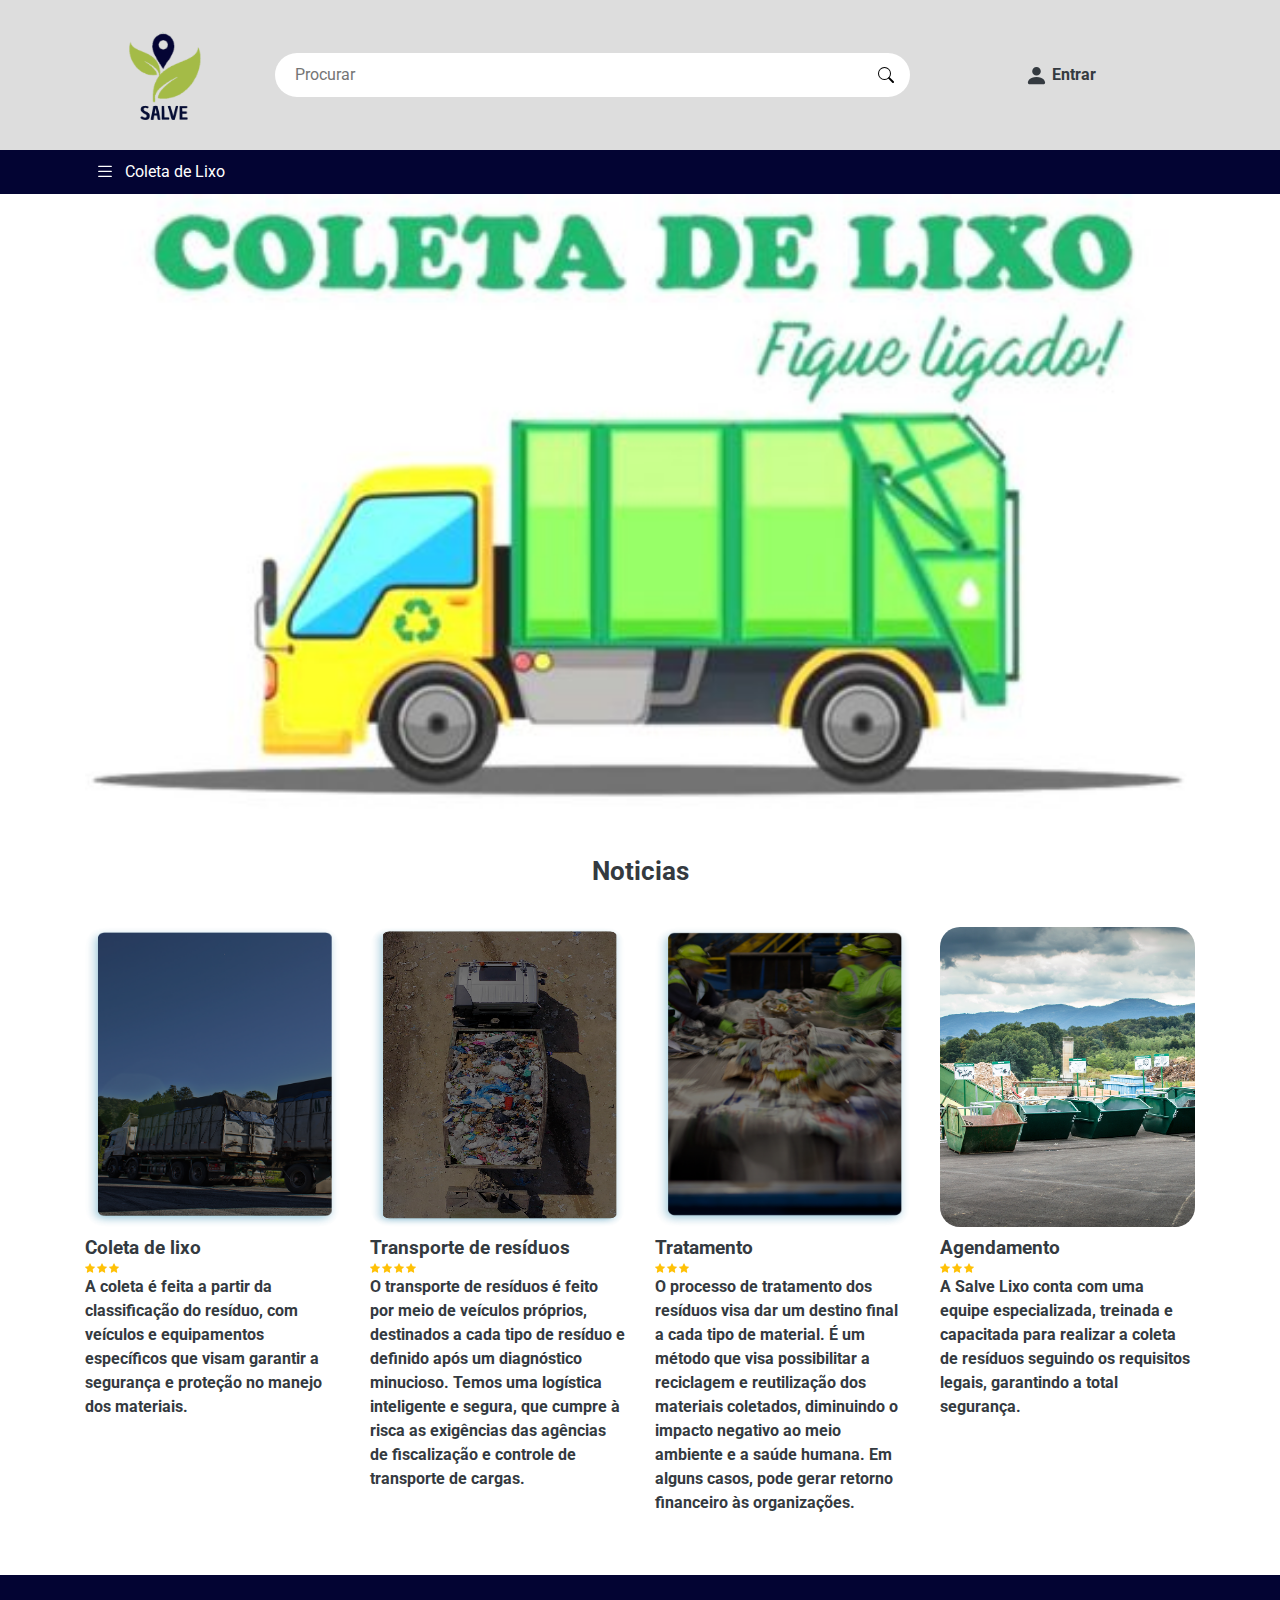
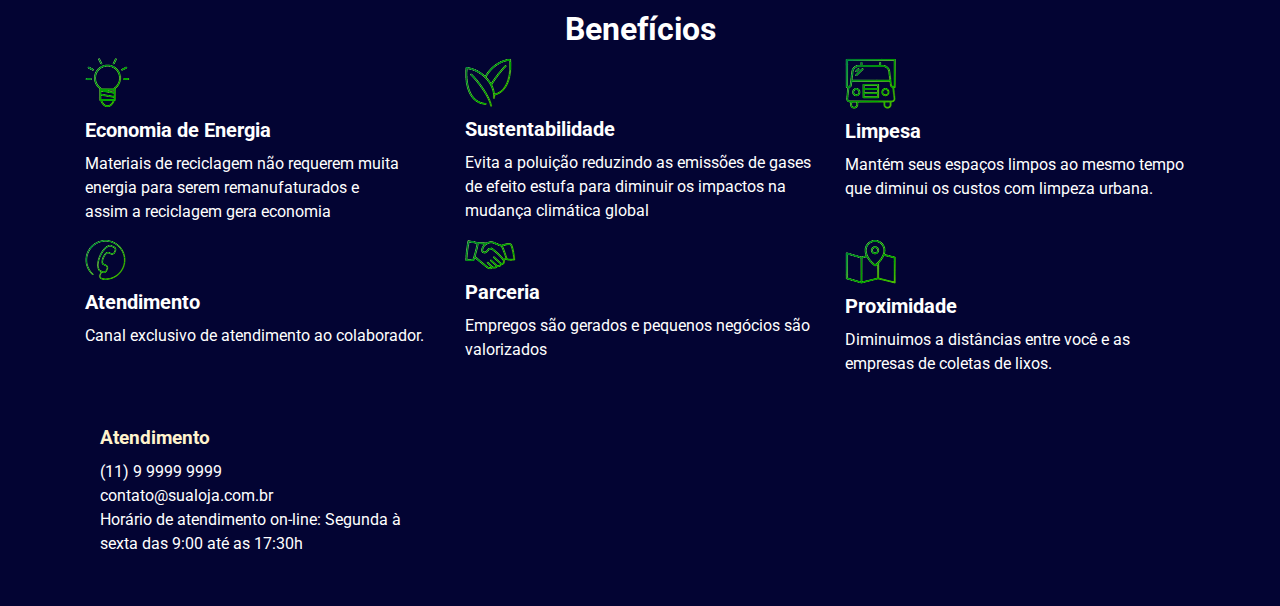
<file: index.html>
<!DOCTYPE html>
<html lang="pt-br">

<head>
  <meta charset="UTF-8">
  <meta name="viewport" content="width=device-width, initial-scale=1.0">

  <title>Coleta de lixo</title>
  <!-- Css -->
  <link rel="stylesheet" href="./assets/css/style.css">
</head>

<body>

  <!-- header -->
  <header class="container-fluid">
    <!-- container -->
    <section class="container">
      <!-- row -->
      <article class="row d-flex align-items-center">

        <!-- logo -->
        <a href="./" class="col-md-2 d-flex justify-content-center">
          <img src="./assets/images/Logo.png" class="img-fluid" id="menu-logo" alt="Logo da empresa - salve">
        </a>

        <!-- buscador -->
        <form action="#" class="col-md-7 d-flex align-items-center">
          <input type="text" name="name" placeholder="Procurar">

          <button class="d-flex align-items-center">
            <svg width="1em" height="1em" viewBox="0 0 16 16" class="bi bi-search" fill="currentColor"
              xmlns="http://www.w3.org/2000/svg">
              <path fill-rule="evenodd"
                d="M10.442 10.442a1 1 0 0 1 1.415 0l3.85 3.85a1 1 0 0 1-1.414 1.415l-3.85-3.85a1 1 0 0 1 0-1.415z" />
              <path fill-rule="evenodd"
                d="M6.5 12a5.5 5.5 0 1 0 0-11 5.5 5.5 0 0 0 0 11zM13 6.5a6.5 6.5 0 1 1-13 0 6.5 6.5 0 0 1 13 0z" />
            </svg>
          </button>
        </form>

        <!-- administrativo do cliente -->
        <ul class="col-md-3 nav d-flex align-items-center justify-content-around">
          <li class="nav-item">
            <a href="login.html">
              <svg width="1em" height="1em" viewBox="0 0 16 16" class="bi bi-person-fill" fill="currentColor"
                xmlns="http://www.w3.org/2000/svg">
                <path fill-rule="evenodd"
                  d="M3 14s-1 0-1-1 1-4 6-4 6 3 6 4-1 1-1 1H3zm5-6a3 3 0 1 0 0-6 3 3 0 0 0 0 6z" />
              </svg>

              Entrar
            </a>
          </li>
        </ul>
        <!-- end administrativo do cliente -->

      </article>
      <!-- row -->
    </section>
    <!-- end container -->
  </header>
  <!-- end header -->

  <!-- menu do site -->
  <nav class="container-fluid nav-produtos">
    <!-- container -->
    <section class="container">
      <!-- menu -->
      <ul class="nav">
        <!-- lista de itens -->
        <li class="col-xl-2 col-lg-3 col-md-12 nav-item d-flex align-items-center">
          <svg width="1em" height="1em" viewBox="0 0 16 16" class="bi bi-list" fill="currentColor"
            xmlns="http://www.w3.org/2000/svg">
            <path fill-rule="evenodd"
              d="M2.5 11.5A.5.5 0 0 1 3 11h10a.5.5 0 0 1 0 1H3a.5.5 0 0 1-.5-.5zm0-4A.5.5 0 0 1 3 7h10a.5.5 0 0 1 0 1H3a.5.5 0 0 1-.5-.5zm0-4A.5.5 0 0 1 3 3h10a.5.5 0 0 1 0 1H3a.5.5 0 0 1-.5-.5z" />
          </svg>
          Coleta de Lixo

          <!-- submenu -->
          <ul class="nav flex-column">
            <li class="nav-item">
              <a href="agendamento.html">
                Agendamento
              </a>
            </li>
          </ul>
          <!-- end submenu -->
        </li>
      </ul>
      <!-- menu -->
    </section>
    <!-- end container -->
  </nav>
  <!-- end menu do site -->

  <!-- main -->
  <main>
    <!-- banners promocionais rotativos  -->
    <section id="banners-promocionais" class="container carousel slide" data-ride="carousel">
      <!-- imagens -->
      <article class="carousel-inner">
        <figure class="carousel-item active">
          <img src="./assets/images/coleta.jpg" class="d-block w-100" alt="Banner Promocional lançamento verão">
        </figure>

        <figure class="carousel-item">
          <img src="./assets/images/coletadelixo.png" class="d-block w-100" alt="Banner Promocional diversos itens da loja">
        </figure>
        <figure class="carousel-item">
          <img src="./assets/images/lixo.jpg" class="d-block w-100" alt="Banner Promocional diversos itens da loja">
        </figure>
      </article>

      <!-- prev -->
      <a class="carousel-control-prev" href="#banners-promocionais" role="button" data-slide="prev">
        <span class="carousel-control-prev-icon" aria-hidden="true"></span>
        <span class="sr-only">Previous</span>
      </a>
      <!-- next -->
      <a class="carousel-control-next" href="#banners-promocionais" role="button" data-slide="next">
        <span class="carousel-control-next-icon" aria-hidden="true"></span>
        <span class="sr-only">Next</span>
      </a>
    </section>

    </section>
    <!-- end banners promocionais com 6 colunas -->

    <!-- container produtos -->
    <section class="container produtos">
      <!-- title -->
      <h1 class="text-center">Noticias</h1>

      <!-- listagem dos produto s -->
      <article class="row">

        <!-- produtos -->
        <a href="#" class="produtos-container col-md-3">
          <!-- imagem do produto -->
          <img src="./assets/images/imagem1.png" class="img-fluid imgPopulares" alt="Coleta de lixo">

          <!-- itens do produto -->
          <article class="produtos-itens">
            <!-- title produto -->
            <h2>Coleta de lixo</h2>

            <!-- stars -->
            <div class="produtos-stars">
              <svg width="1em" height="1em" viewBox="0 0 16 16" class="bi bi-star-fill" fill="currentColor"
                xmlns="http://www.w3.org/2000/svg">
                <path
                  d="M3.612 15.443c-.386.198-.824-.149-.746-.592l.83-4.73L.173 6.765c-.329-.314-.158-.888.283-.95l4.898-.696L7.538.792c.197-.39.73-.39.927 0l2.184 4.327 4.898.696c.441.062.612.636.283.95l-3.523 3.356.83 4.73c.078.443-.36.79-.746.592L8 13.187l-4.389 2.256z" />
              </svg>

              <svg width="1em" height="1em" viewBox="0 0 16 16" class="bi bi-star-fill" fill="currentColor"
                xmlns="http://www.w3.org/2000/svg">
                <path
                  d="M3.612 15.443c-.386.198-.824-.149-.746-.592l.83-4.73L.173 6.765c-.329-.314-.158-.888.283-.95l4.898-.696L7.538.792c.197-.39.73-.39.927 0l2.184 4.327 4.898.696c.441.062.612.636.283.95l-3.523 3.356.83 4.73c.078.443-.36.79-.746.592L8 13.187l-4.389 2.256z" />
              </svg>

              <svg width="1em" height="1em" viewBox="0 0 16 16" class="bi bi-star-fill" fill="currentColor"
                xmlns="http://www.w3.org/2000/svg">
                <path
                  d="M3.612 15.443c-.386.198-.824-.149-.746-.592l.83-4.73L.173 6.765c-.329-.314-.158-.888.283-.95l4.898-.696L7.538.792c.197-.39.73-.39.927 0l2.184 4.327 4.898.696c.441.062.612.636.283.95l-3.523 3.356.83 4.73c.078.443-.36.79-.746.592L8 13.187l-4.389 2.256z" />
              </svg>
            </div>

            <!-- preco -->
            <strong class="produtos-preco">
              A coleta é feita a partir da classificação do resíduo, com veículos e equipamentos específicos
              que visam garantir a segurança e proteção no manejo dos materiais.
            </strong>
          </article>
          <!-- end itens do produto -->
        </a>
        <!-- end produtos -->

        <!-- produtos -->
        <a href="#" class="produtos-container col-md-3">
          <!-- imagem do produto -->
          <img src="./assets/images/imagem2.png" class="img-fluid imgPopulares" alt="Coleta de lixo">

          <!-- itens do produto -->
          <article class="produtos-itens">
            <!-- title produto -->
            <h2>Transporte de resíduos
            </h2>

            <!-- stars -->
            <div class="produtos-stars">
              <svg width="1em" height="1em" viewBox="0 0 16 16" class="bi bi-star-fill" fill="currentColor"
                xmlns="http://www.w3.org/2000/svg">
                <path
                  d="M3.612 15.443c-.386.198-.824-.149-.746-.592l.83-4.73L.173 6.765c-.329-.314-.158-.888.283-.95l4.898-.696L7.538.792c.197-.39.73-.39.927 0l2.184 4.327 4.898.696c.441.062.612.636.283.95l-3.523 3.356.83 4.73c.078.443-.36.79-.746.592L8 13.187l-4.389 2.256z" />
              </svg>

              <svg width="1em" height="1em" viewBox="0 0 16 16" class="bi bi-star-fill" fill="currentColor"
                xmlns="http://www.w3.org/2000/svg">
                <path
                  d="M3.612 15.443c-.386.198-.824-.149-.746-.592l.83-4.73L.173 6.765c-.329-.314-.158-.888.283-.95l4.898-.696L7.538.792c.197-.39.73-.39.927 0l2.184 4.327 4.898.696c.441.062.612.636.283.95l-3.523 3.356.83 4.73c.078.443-.36.79-.746.592L8 13.187l-4.389 2.256z" />
              </svg>

              <svg width="1em" height="1em" viewBox="0 0 16 16" class="bi bi-star-fill" fill="currentColor"
                xmlns="http://www.w3.org/2000/svg">
                <path
                  d="M3.612 15.443c-.386.198-.824-.149-.746-.592l.83-4.73L.173 6.765c-.329-.314-.158-.888.283-.95l4.898-.696L7.538.792c.197-.39.73-.39.927 0l2.184 4.327 4.898.696c.441.062.612.636.283.95l-3.523 3.356.83 4.73c.078.443-.36.79-.746.592L8 13.187l-4.389 2.256z" />
              </svg>

              <svg width="1em" height="1em" viewBox="0 0 16 16" class="bi bi-star-fill" fill="currentColor"
                xmlns="http://www.w3.org/2000/svg">
                <path
                  d="M3.612 15.443c-.386.198-.824-.149-.746-.592l.83-4.73L.173 6.765c-.329-.314-.158-.888.283-.95l4.898-.696L7.538.792c.197-.39.73-.39.927 0l2.184 4.327 4.898.696c.441.062.612.636.283.95l-3.523 3.356.83 4.73c.078.443-.36.79-.746.592L8 13.187l-4.389 2.256z" />
              </svg>
            </div>

            <!-- preco -->
            <strong class="produtos-preco">
              O transporte de resíduos é feito por meio de veículos próprios,
              destinados a cada tipo de resíduo e definido após um diagnóstico minucioso.
              Temos uma logística inteligente e segura, que cumpre à risca as exigências das
              agências de fiscalização e controle de transporte de cargas.

            </strong>
          </article>
          <!-- end itens do produto -->
        </a>
        <!-- end produtos -->

        <!-- produtos -->
        <a href="#" class="produtos-container col-md-3">
          <!-- imagem do produto -->
          <img src="./assets/images/imagem3.png" class="img-fluid imgPopulares" alt="Coleta de lixo">

          <!-- itens do produto -->
          <article class="produtos-itens">
            <!-- title produto -->
            <h2>Tratamento</h2>

            <!-- stars -->
            <div class="produtos-stars">
              <svg width="1em" height="1em" viewBox="0 0 16 16" class="bi bi-star-fill" fill="currentColor"
                xmlns="http://www.w3.org/2000/svg">
                <path
                  d="M3.612 15.443c-.386.198-.824-.149-.746-.592l.83-4.73L.173 6.765c-.329-.314-.158-.888.283-.95l4.898-.696L7.538.792c.197-.39.73-.39.927 0l2.184 4.327 4.898.696c.441.062.612.636.283.95l-3.523 3.356.83 4.73c.078.443-.36.79-.746.592L8 13.187l-4.389 2.256z" />
              </svg>

              <svg width="1em" height="1em" viewBox="0 0 16 16" class="bi bi-star-fill" fill="currentColor"
                xmlns="http://www.w3.org/2000/svg">
                <path
                  d="M3.612 15.443c-.386.198-.824-.149-.746-.592l.83-4.73L.173 6.765c-.329-.314-.158-.888.283-.95l4.898-.696L7.538.792c.197-.39.73-.39.927 0l2.184 4.327 4.898.696c.441.062.612.636.283.95l-3.523 3.356.83 4.73c.078.443-.36.79-.746.592L8 13.187l-4.389 2.256z" />
              </svg>

              <svg width="1em" height="1em" viewBox="0 0 16 16" class="bi bi-star-fill" fill="currentColor"
                xmlns="http://www.w3.org/2000/svg">
                <path
                  d="M3.612 15.443c-.386.198-.824-.149-.746-.592l.83-4.73L.173 6.765c-.329-.314-.158-.888.283-.95l4.898-.696L7.538.792c.197-.39.73-.39.927 0l2.184 4.327 4.898.696c.441.062.612.636.283.95l-3.523 3.356.83 4.73c.078.443-.36.79-.746.592L8 13.187l-4.389 2.256z" />
              </svg>
            </div>

            <!-- preco -->
            <strong class="produtos-preco">
              O processo de tratamento dos resíduos visa dar um destino final a cada tipo de material.
              É um método que visa possibilitar a reciclagem e reutilização dos materiais coletados,
              diminuindo o impacto negativo ao meio ambiente e a saúde humana. Em alguns casos, pode
              gerar retorno financeiro às organizações.
            </strong>
          </article>
          <!-- end itens do produto -->
        </a>
        <!-- end produtos -->

        <!-- produtos -->
        <a href="#" class="produtos-container col-md-3">
          <!-- imagem do produto -->
          <img src="./assets/images/imagem4.png" class="img-fluid imgPopulares" alt="Coleta de lixo">

          <!-- itens do produto -->
          <article class="produtos-itens">
            <!-- title produto -->
            <h2>Agendamento</h2>

            <!-- stars -->
            <div class="produtos-stars">
              <svg width="1em" height="1em" viewBox="0 0 16 16" class="bi bi-star-fill" fill="currentColor"
                xmlns="http://www.w3.org/2000/svg">
                <path
                  d="M3.612 15.443c-.386.198-.824-.149-.746-.592l.83-4.73L.173 6.765c-.329-.314-.158-.888.283-.95l4.898-.696L7.538.792c.197-.39.73-.39.927 0l2.184 4.327 4.898.696c.441.062.612.636.283.95l-3.523 3.356.83 4.73c.078.443-.36.79-.746.592L8 13.187l-4.389 2.256z" />
              </svg>

              <svg width="1em" height="1em" viewBox="0 0 16 16" class="bi bi-star-fill" fill="currentColor"
                xmlns="http://www.w3.org/2000/svg">
                <path
                  d="M3.612 15.443c-.386.198-.824-.149-.746-.592l.83-4.73L.173 6.765c-.329-.314-.158-.888.283-.95l4.898-.696L7.538.792c.197-.39.73-.39.927 0l2.184 4.327 4.898.696c.441.062.612.636.283.95l-3.523 3.356.83 4.73c.078.443-.36.79-.746.592L8 13.187l-4.389 2.256z" />
              </svg>

              <svg width="1em" height="1em" viewBox="0 0 16 16" class="bi bi-star-fill" fill="currentColor"
                xmlns="http://www.w3.org/2000/svg">
                <path
                  d="M3.612 15.443c-.386.198-.824-.149-.746-.592l.83-4.73L.173 6.765c-.329-.314-.158-.888.283-.95l4.898-.696L7.538.792c.197-.39.73-.39.927 0l2.184 4.327 4.898.696c.441.062.612.636.283.95l-3.523 3.356.83 4.73c.078.443-.36.79-.746.592L8 13.187l-4.389 2.256z" />
              </svg>
            </div>

            <!-- preco -->
            <strong class="produtos-preco">
              A Salve Lixo conta com uma equipe especializada,
              treinada e capacitada para realizar a coleta de resíduos seguindo os requisitos legais, garantindo a total segurança.
            </strong>
          </article>
          <!-- end itens do produto -->
        </a>
        <!-- end produtos -->

      </article>
      <!-- listagem dos produtos -->

    </section>
    <!-- end container produtos -->
  </main>
  <!-- end main -->
  <footer>
    <section class="container produtos-itens">

      <h2 class="text-center">Benefícios</h2>
      <div class="row">
        <div class="produtos-stars col-lg-4">
          <div>
            <img src="assets/images/icons/icon-inovacao.png">
          </div>
          <h5>Economia de Energia</h5>
          <p>Materiais de reciclagem não requerem muita energia para serem remanufaturados e <br/>assim a reciclagem gera economia</p>
        </div>
        <div class="produtos-stars col-lg-4">
          <div>
            <img src="assets/images/icons/icon-sustentabilidade.png">
          </div>
          <h5>Sustentabilidade</h5>
          <p>Evita a poluição reduzindo as emissões de gases de efeito estufa para diminuir os impactos na mudança climática global</p>
        </div>
        <div class="produtos-stars col-lg-4">
          <div>
            <img src="assets/images/icons/icon-logistica.png">
          </div>
          <h5>Limpesa</h5>
          <p>Mantém seus espaços limpos ao mesmo tempo que diminui os custos com limpeza urbana.</p>
        </div>
      </div>

      <div class="row">
        <div class="produtos-stars col-lg-4">
          <div>
            <img src="assets/images/icons/icon-atendimento.png">
          </div>
          <h5>Atendimento</h5>
          <p>Canal exclusivo de atendimento ao colaborador.</p>
        </div>
        <div class="produtos-stars col-lg-4">
          <div>
            <img src="assets/images/icons/icon-compliance.png">
          </div>
          <h5>Parceria</h5>
          <p>Empregos são gerados e pequenos negócios são valorizados</p>
        </div>
        <div class="produtos-stars col-lg-4">
          <div>
            <img src="assets/images/icons/icon-rastreabilidade.png">
          </div>
          <h5>Proximidade</h5>
          <p>Diminuimos a distâncias entre você e as empresas de coletas de lixos.</p>
        </div>
      </div>
    </section>
  <!-- Footer -->
  <footer class="container">
    <!-- container -->
    <section class="container produtos-itens">
      <!-- menus -->
      <section class="row">
        <!-- atendimento -->
        <article class="col-md-4">
          <h4>
            Atendimento
          </h4>
          <!-- links -->
          <ul class="nav flex-column">
            <li class="nav-item">
              <a href="tel:+5511999999999">(11) 9 9999 9999</a>
            </li>

            <li class="nav-item">
              <a href="mailto:contato@sualoja.com.br">contato@sualoja.com.br</a>
            </li>

            <li class="nav-item">
              Horário de atendimento on-line: Segunda à sexta das 9:00 até as 17:30h
            </li>
          </ul>
        </article>
        <!-- end atendimento -->
      </section>
      <!-- end menus -->
    </section>
    <!-- end container -->

  </footer>
  <!-- end Footer-->

  <!-- Arquivos Bootstrap -->
  <script src="./assets/js/jquery.js"></script>
  <script src="./assets/js/popper.js"></script>
  <script src="./assets/js/bootstrap.js"></script>
</body>

</html>
</file>
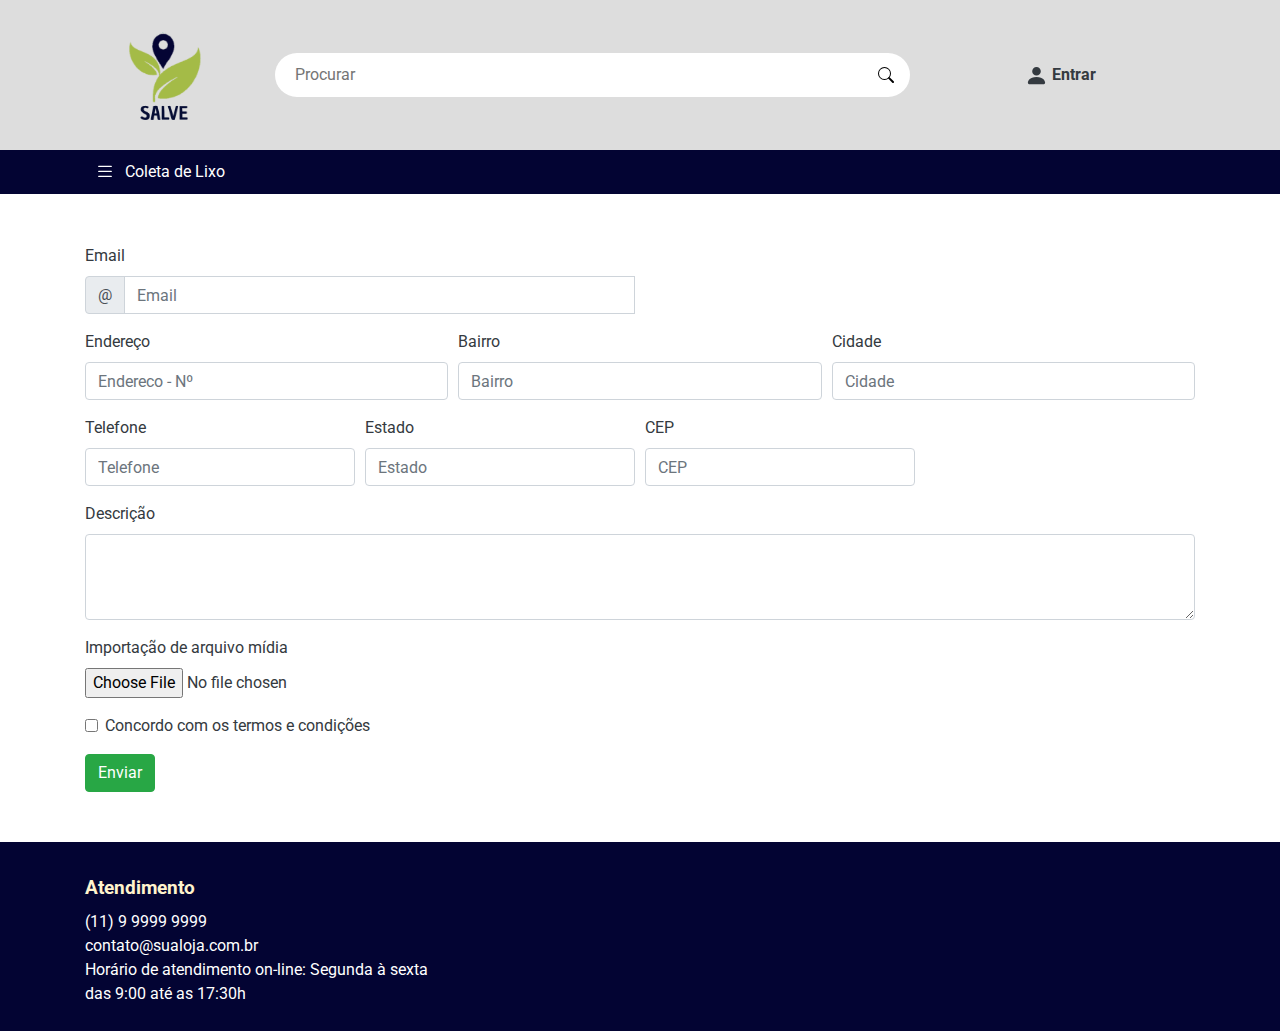
<file: agendamento.html>
<!DOCTYPE html>
<html lang="en">
<head>
    <meta charset="UTF-8">
    <meta name="viewport" content="width=device-width, initial-scale=1.0">
    <title>Coleta de lixo</title>
    <link rel="stylesheet" href="./assets/css/style.css">
</head>
<body>
<header class="container-fluid">
    <!-- container -->
    <section class="container">
        <!-- row -->
        <article class="row d-flex align-items-center">

            <!-- logo -->
            <a href="./" class="col-md-2 d-flex justify-content-center">
                <img src="./assets/images/Logo.png" class="img-fluid" id="menu-logo" alt="Logo da empresa - salve">
            </a>

            <!-- buscador -->
            <form action="#" class="col-md-7 d-flex align-items-center">
                <input type="text" name="name" placeholder="Procurar">

                <button class="d-flex align-items-center">
                    <svg width="1em" height="1em" viewBox="0 0 16 16" class="bi bi-search" fill="currentColor"
                         xmlns="http://www.w3.org/2000/svg">
                        <path fill-rule="evenodd"
                              d="M10.442 10.442a1 1 0 0 1 1.415 0l3.85 3.85a1 1 0 0 1-1.414 1.415l-3.85-3.85a1 1 0 0 1 0-1.415z" />
                        <path fill-rule="evenodd"
                              d="M6.5 12a5.5 5.5 0 1 0 0-11 5.5 5.5 0 0 0 0 11zM13 6.5a6.5 6.5 0 1 1-13 0 6.5 6.5 0 0 1 13 0z" />
                    </svg>
                </button>
            </form>

            <!-- administrativo do cliente -->
            <ul class="col-md-3 nav d-flex align-items-center justify-content-around">
                <li class="nav-item">
                    <a href="login.html">
                        <svg width="1em" height="1em" viewBox="0 0 16 16" class="bi bi-person-fill" fill="currentColor"
                             xmlns="http://www.w3.org/2000/svg">
                            <path fill-rule="evenodd"
                                  d="M3 14s-1 0-1-1 1-4 6-4 6 3 6 4-1 1-1 1H3zm5-6a3 3 0 1 0 0-6 3 3 0 0 0 0 6z" />
                        </svg>

                        Entrar
                    </a>
                </li>
            </ul>
            <!-- end administrativo do cliente -->

        </article>
        <!-- row -->
    </section>
    <!-- end container -->
</header>
<!-- end header -->

<!-- menu do site -->
<nav class="container-fluid nav-produtos">
    <!-- container -->
    <section class="container">
        <!-- menu -->
        <ul class="nav">
            <!-- lista de itens -->
            <li class="col-xl-2 col-lg-3 col-md-12 nav-item d-flex align-items-center">
                <svg width="1em" height="1em" viewBox="0 0 16 16" class="bi bi-list" fill="currentColor"
                     xmlns="http://www.w3.org/2000/svg">
                    <path fill-rule="evenodd"
                          d="M2.5 11.5A.5.5 0 0 1 3 11h10a.5.5 0 0 1 0 1H3a.5.5 0 0 1-.5-.5zm0-4A.5.5 0 0 1 3 7h10a.5.5 0 0 1 0 1H3a.5.5 0 0 1-.5-.5zm0-4A.5.5 0 0 1 3 3h10a.5.5 0 0 1 0 1H3a.5.5 0 0 1-.5-.5z" />
                </svg>
                Coleta de Lixo

                <!-- submenu -->
                <ul class="nav flex-column">
                    <li class="nav-item">
                        <a href="#">
                            Agendamento
                        </a>
                    </li>
                </ul>
                <!-- end submenu -->
            </li>
        </ul>
        <!-- menu -->
    </section>
    <!-- end container -->
</nav>

<div class="container" id="cadastro">

    <form class="needs-validation" novalidate method="post" action="conf/agendamento.php">
        <div class="form-row">

            <div class="col-md-6 mb-3">
                <label for="email">Email</label>
                <div class="input-group">
                    <div class="input-group-prepend">
                        <span class="input-group-text" id="inputGroupPrepend">@</span>
                    </div>
                    <input type="text" class="form-control" id="email" name="email" placeholder="Email"
                           aria-describedby="inputGroupPrepend" required>
                    <div class="invalid-feedback">
                        Por favor, escolha um nome de usuário.
                    </div>
                </div>
            </div>
        </div>

        <div class="form-row">
            <div class="col-md-4 mb-3">
                <label for="endereco">Endereço</label>
                <input type="text" class="form-control"  id="endereco"  name="endereco" placeholder="Endereco - Nº" required>
                <div class="invalid-feedback">
                    Por favor, informe uma Endereço válida.
                </div>
            </div>
            <div class="col-md-4 mb-3">
                <label for="bairro">Bairro</label>
                <input type="text" class="form-control"  id="bairro" name="bairro" placeholder="Bairro" required>
                <div class="invalid-feedback">
                    Por favor, informe uma Bairro válida.
                </div>
            </div>
            <div class="col-md-4 mb-3">
                <label for="cidade">Cidade</label>
                <input type="text" class="form-control" id="cidade" name="cidade" placeholder="Cidade" required>
                <div class="invalid-feedback">
                    Por favor, informe uma cidade válida.
                </div>
            </div>
            <div class="col-md-3 mb-3">
                <label for="fone">Telefone</label>
                <input type="text" class="form-control" id="fone" name="fone" placeholder="Telefone" required>
                <div class="invalid-feedback">
                    Por favor, informe um Telefone válido.
                </div>
            </div>
            <div class="col-md-3 mb-3">
                <label for="estado">Estado</label>
                <input type="text" class="form-control" id="estado" name="estado" placeholder="Estado" required>
                <div class="invalid-feedback">
                    Por favor, informe um estado válido.
                </div>
            </div>
            <div class="col-md-3 mb-3">
                <label for="cep">CEP</label>
                <input type="text" class="form-control" id="cep" name="cep" placeholder="CEP" required>
                <div class="invalid-feedback">
                    Por favor, informe um CEP válido.
                </div>
            </div>
        </div>

        <div class="form-group">
            <label for="descricao">Descrição</label>
            <textarea class="form-control" id="descricao" name="descricao" rows="3"></textarea>
        </div>
        <div class="form-group">
            <label for="exampleFormControlFile1">Importação de arquivo mídia</label>
            <input type="file" class="form-control-file" id="exampleFormControlFile1">
        </div>
        <div class="form-group">
            <div class="form-check">
                <input class="form-check-input" type="checkbox" value="" id="invalidCheck" required>
                <label class="form-check-label" for="invalidCheck">
                    Concordo com os termos e condições
                </label>
                <div class="invalid-feedback">
                    Você deve concordar, antes de continuar.
                </div>
            </div>
        </div>

        <button class="btn btn-success" type="submit">Enviar</button>
    </form>
</div>


<!-- Footer -->
<footer class="container-fluid">
    <!-- container -->
    <section class="container produtos-itens">
        <!-- menus -->
        <section class="row">
            <!-- atendimento -->
            <article class="col-md-4">
                <h4>
                    Atendimento
                </h4>
                <!-- links -->
                <ul class="nav flex-column">
                    <li class="nav-item">
                        <a href="tel:+5511999999999">(11) 9 9999 9999</a>
                    </li>

                    <li class="nav-item">
                        <a href="mailto:contato@sualoja.com.br">contato@sualoja.com.br</a>
                    </li>

                    <li class="nav-item">
                        Horário de atendimento on-line: Segunda à sexta das 9:00 até as 17:30h
                    </li>
                </ul>
            </article>
            <!-- end atendimento -->
        </section>
        <!-- end menus -->
    </section>
    <!-- end container -->

</footer>
<!-- end Footer-->

<!-- Arquivos Bootstrap -->
<script src="./assets/js/jquery.js"></script>
<script src="./assets/js/popper.js"></script>
<script src="./assets/js/bootstrap.js"></script>
</body>
</html>
</file>
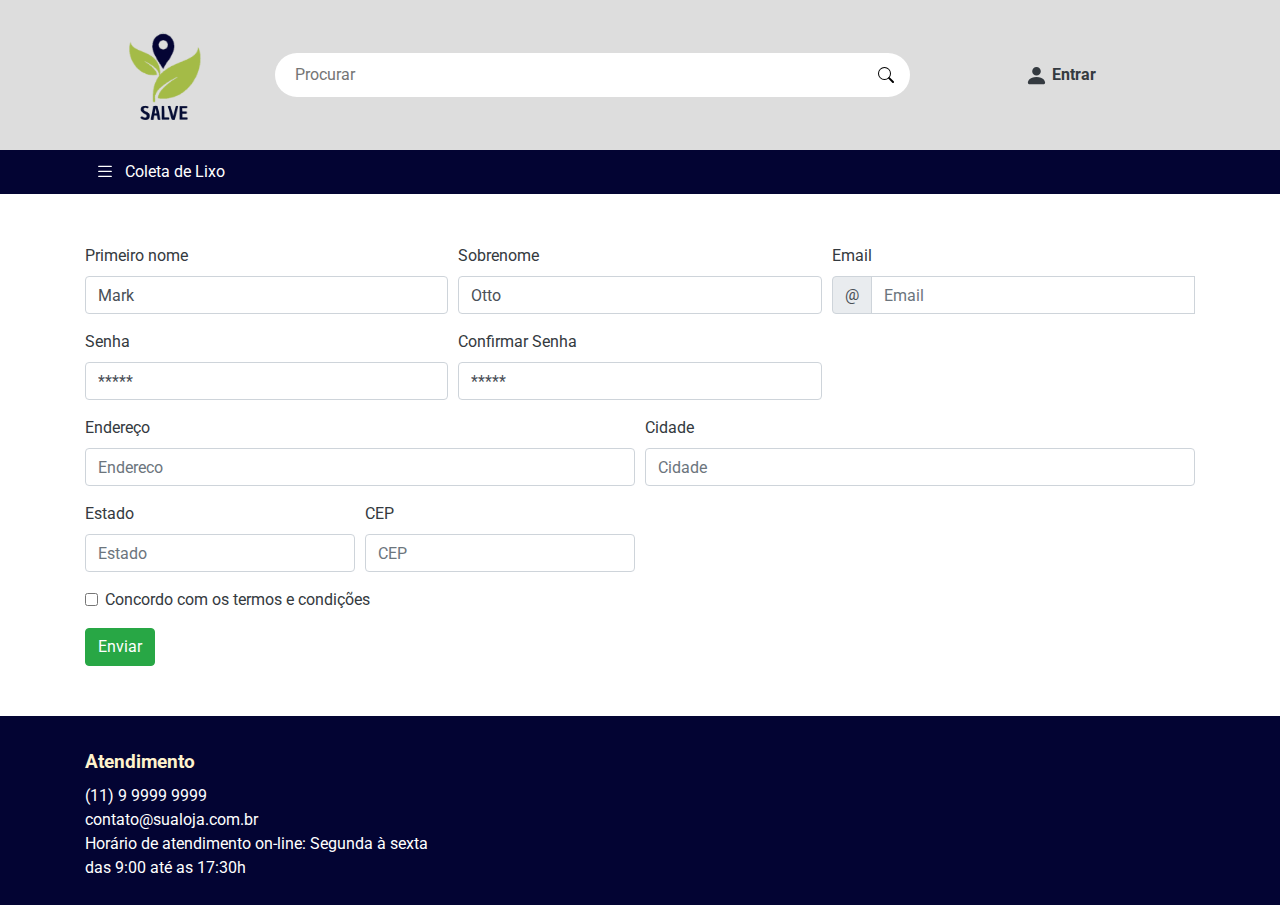
<file: cadastro.html>
<!DOCTYPE html>
<html lang="en">
<head>
    <meta charset="UTF-8">
    <meta name="viewport" content="width=device-width, initial-scale=1.0">

    <title>Login</title>
    <!-- Css -->
    <link rel="stylesheet" href="./assets/css/style.css">
</head>
<body>
<header class="container-fluid">
    <!-- container -->
    <section class="container">
        <!-- row -->
        <article class="row d-flex align-items-center">

            <!-- logo -->
            <a href="./" class="col-md-2 d-flex justify-content-center">
                <img src="./assets/images/Logo.png" class="img-fluid" id="menu-logo"
                     alt="Logo da empresa - Salve">
            </a>

            <!-- buscador -->
            <form action="#" class="col-md-7 d-flex align-items-center">
                <input type="text" name="name" placeholder="Procurar">

                <button class="d-flex align-items-center">
                    <svg width="1em" height="1em" viewBox="0 0 16 16" class="bi bi-search" fill="currentColor"
                         xmlns="http://www.w3.org/2000/svg">
                        <path fill-rule="evenodd"
                              d="M10.442 10.442a1 1 0 0 1 1.415 0l3.85 3.85a1 1 0 0 1-1.414 1.415l-3.85-3.85a1 1 0 0 1 0-1.415z"/>
                        <path fill-rule="evenodd"
                              d="M6.5 12a5.5 5.5 0 1 0 0-11 5.5 5.5 0 0 0 0 11zM13 6.5a6.5 6.5 0 1 1-13 0 6.5 6.5 0 0 1 13 0z"/>
                    </svg>
                </button>
            </form>

            <!-- administrativo do cliente -->
            <ul class="col-md-3 nav d-flex align-items-center justify-content-around">
                <li class="nav-item">
                    <a href="login.html">
                        <svg width="1em" height="1em" viewBox="0 0 16 16" class="bi bi-person-fill" fill="currentColor"
                             xmlns="http://www.w3.org/2000/svg">
                            <path fill-rule="evenodd"
                                  d="M3 14s-1 0-1-1 1-4 6-4 6 3 6 4-1 1-1 1H3zm5-6a3 3 0 1 0 0-6 3 3 0 0 0 0 6z"/>
                        </svg>

                        Entrar
                    </a>
                </li>
            </ul>
            <!-- end administrativo do cliente -->

        </article>
        <!-- row -->
    </section>
    <!-- end container -->
</header>
<nav class="container-fluid nav-produtos">
    <!-- container -->
    <section class="container">
        <!-- menu -->
        <ul class="nav">
            <!-- lista de itens -->
            <li class="col-xl-2 col-lg-3 col-md-12 nav-item d-flex align-items-center">
                <svg width="1em" height="1em" viewBox="0 0 16 16" class="bi bi-list" fill="currentColor"
                     xmlns="http://www.w3.org/2000/svg">
                    <path fill-rule="evenodd"
                          d="M2.5 11.5A.5.5 0 0 1 3 11h10a.5.5 0 0 1 0 1H3a.5.5 0 0 1-.5-.5zm0-4A.5.5 0 0 1 3 7h10a.5.5 0 0 1 0 1H3a.5.5 0 0 1-.5-.5zm0-4A.5.5 0 0 1 3 3h10a.5.5 0 0 1 0 1H3a.5.5 0 0 1-.5-.5z"/>
                </svg>
                Coleta de Lixo

                <!-- submenu -->
                <ul class="nav flex-column">
                    <li class="nav-item">
                        <a href="agendamento.html">
                            Agendamento
                        </a>
                    </li>
                </ul>
                <!-- end submenu -->
            </li>
        </ul>
        <!-- menu -->
    </section>
    <!-- end container -->
</nav>
<div class="container" id="cadastro">
    <form class="needs-validation"  method="post" action="conf/cadastro_user.php">
        <div class="form-row">
            <div class="col-md-4 mb-3">
                <label for="nome">Primeiro nome</label>
                <input type="text" class="form-control" id="nome" name="nome" placeholder="Nome" value="Mark"
                       required>
                <div class="valid-feedback">
                    Tudo certo!
                </div>
            </div>
            <div class="col-md-4 mb-3">
                <label for="sobrenome">Sobrenome</label>
                <input type="text" class="form-control" id="sobrenome" name="sobrenome" placeholder="Sobrenome" value="Otto"
                       required>
                <div class="valid-feedback">
                    Tudo certo!
                </div>
            </div>
            <div class="col-md-4 mb-3">
                <label for="email">Email</label>
                <div class="input-group">
                    <div class="input-group-prepend">
                        <span class="input-group-text" id="inputGroupPrepend">@</span>
                    </div>
                    <input type="text" class="form-control" id="email" name="email" placeholder="Email"
                           aria-describedby="inputGroupPrepend" required>
                    <div class="invalid-feedback">
                        Por favor, escolha um nome de usuário.
                    </div>
                </div>
            </div>
        </div>
        <div class="form-row">
            <div class="col-md-4 mb-3">
                <label for="senha">Senha</label>
                <input type="text" class="form-control" id="senha" name="senha" placeholder="senha" value="*****"
                       required>
                <div class="valid-feedback">
                    Tudo certo!
                </div>
            </div>
            <div class="col-md-4 mb-3">
                <label for="confsenha">Confirmar Senha</label>
                <input type="text" class="form-control"  id="confsenha" name="confsenha" placeholder="confsenha" value="*****"
                       required>
                <div class="valid-feedback">
                    Tudo certo!
                </div>
            </div>
        </div>
        <div class="form-row">
            <div class="col-md-6 mb-3">
                <label for="endereco">Endereço</label>
                <input type="text" class="form-control"  id="endereco" name="endereco" placeholder="Endereco" required>
                <div class="invalid-feedback">
                    Por favor, informe uma Endereço válida.
                </div>
            </div>
            <div class="col-md-6 mb-3">
                <label for="cidade">Cidade</label>
                <input type="text" class="form-control" id="cidade" name="cidade" placeholder="Cidade" required>
                <div class="invalid-feedback">
                    Por favor, informe uma cidade válida.
                </div>
            </div>
            <div class="col-md-3 mb-3">
                <label for="estado">Estado</label>
                <input type="text" class="form-control" id="estado" name="estado" placeholder="Estado" required>
                <div class="invalid-feedback">
                    Por favor, informe um estado válido.
                </div>
            </div>
            <div class="col-md-3 mb-3">
                <label for="cep">CEP</label>
                <input type="text" class="form-control" id="cep" name="cep" placeholder="CEP" required>
                <div class="invalid-feedback">
                    Por favor, informe um CEP válido.
                </div>
            </div>
        </div>
        <div class="form-group">
            <div class="form-check">
                <input class="form-check-input" type="checkbox" value="" id="invalidCheck" required>
                <label class="form-check-label" for="invalidCheck">
                    Concordo com os termos e condições
                </label>
                <div class="invalid-feedback">
                    Você deve concordar, antes de continuar.
                </div>
            </div>
        </div>
        <button class="btn btn-success" type="submit">Enviar</button>
    </form>
</div>
<footer class="container-fluid">
    <!-- container -->
    <section class="container produtos-itens">
        <!-- menus -->
        <section class="row">
            <!-- atendimento -->
            <article class="col-md-4">
                <h4>
                    Atendimento
                </h4>
                <!-- links -->
                <ul class="nav flex-column">
                    <li class="nav-item">
                        <a href="tel:+5511999999999">(11) 9 9999 9999</a>
                    </li>

                    <li class="nav-item">
                        <a href="mailto:contato@sualoja.com.br">contato@sualoja.com.br</a>
                    </li>

                    <li class="nav-item">
                        Horário de atendimento on-line: Segunda à sexta das 9:00 até as 17:30h
                    </li>
                </ul>
            </article>
            <!-- end atendimento -->
        </section>
        <!-- end menus -->
    </section>
    <!-- end container -->

</footer>
<!-- end Footer-->

<!-- Arquivos Bootstrap -->
<script src="./assets/js/jquery.js"></script>
<script src="./assets/js/popper.js"></script>
<script src="./assets/js/bootstrap.js"></script>
<script>

</script>

</body>
</html>
</file>
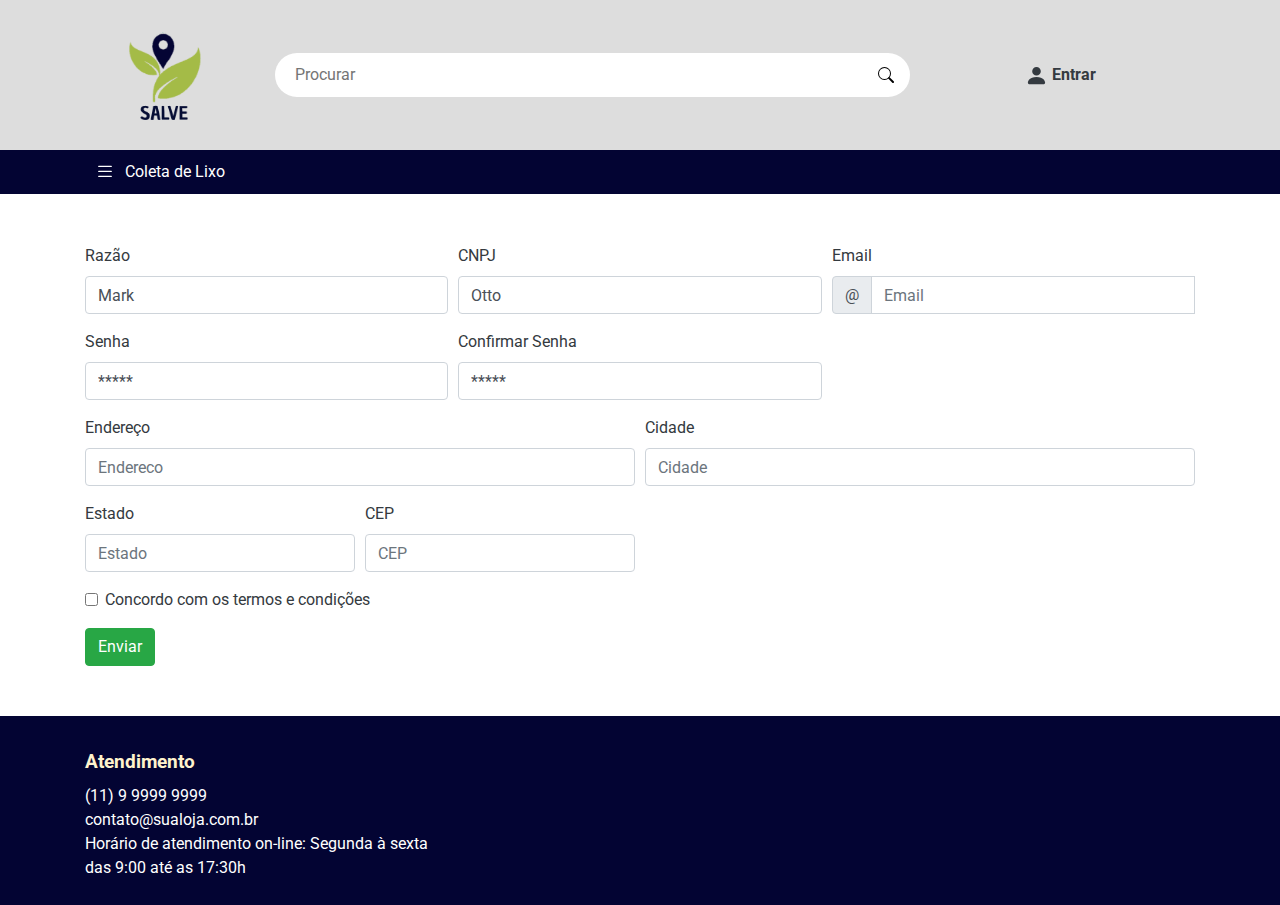
<file: cadastro_empresa.html>
<!DOCTYPE html>
<html lang="en">
<head>
  <meta charset="UTF-8">
  <meta name="viewport" content="width=device-width, initial-scale=1.0">

  <title>Login</title>
  <!-- Css -->
  <link rel="stylesheet" href="./assets/css/style.css">
</head>
<body>
<header class="container-fluid">
  <!-- container -->
  <section class="container">
    <!-- row -->
    <article class="row d-flex align-items-center">

      <!-- logo -->
      <a href="./" class="col-md-2 d-flex justify-content-center">
        <img src="./assets/images/Logo.png" class="img-fluid" id="menu-logo"
             alt="Logo da empresa - Salve">
      </a>

      <!-- buscador -->
      <form action="#" class="col-md-7 d-flex align-items-center">
        <input type="text" name="name" placeholder="Procurar">

        <button class="d-flex align-items-center">
          <svg width="1em" height="1em" viewBox="0 0 16 16" class="bi bi-search" fill="currentColor"
               xmlns="http://www.w3.org/2000/svg">
            <path fill-rule="evenodd"
                  d="M10.442 10.442a1 1 0 0 1 1.415 0l3.85 3.85a1 1 0 0 1-1.414 1.415l-3.85-3.85a1 1 0 0 1 0-1.415z"/>
            <path fill-rule="evenodd"
                  d="M6.5 12a5.5 5.5 0 1 0 0-11 5.5 5.5 0 0 0 0 11zM13 6.5a6.5 6.5 0 1 1-13 0 6.5 6.5 0 0 1 13 0z"/>
          </svg>
        </button>
      </form>

      <!-- administrativo do cliente -->
      <ul class="col-md-3 nav d-flex align-items-center justify-content-around">
        <li class="nav-item">
          <a href="login.html">
            <svg width="1em" height="1em" viewBox="0 0 16 16" class="bi bi-person-fill" fill="currentColor"
                 xmlns="http://www.w3.org/2000/svg">
              <path fill-rule="evenodd"
                    d="M3 14s-1 0-1-1 1-4 6-4 6 3 6 4-1 1-1 1H3zm5-6a3 3 0 1 0 0-6 3 3 0 0 0 0 6z"/>
            </svg>

            Entrar
          </a>
        </li>
      </ul>
      <!-- end administrativo do cliente -->

    </article>
    <!-- row -->
  </section>
  <!-- end container -->
</header>
<nav class="container-fluid nav-produtos">
  <!-- container -->
  <section class="container">
    <!-- menu -->
    <ul class="nav">
      <!-- lista de itens -->
      <li class="col-xl-2 col-lg-3 col-md-12 nav-item d-flex align-items-center">
        <svg width="1em" height="1em" viewBox="0 0 16 16" class="bi bi-list" fill="currentColor"
             xmlns="http://www.w3.org/2000/svg">
          <path fill-rule="evenodd"
                d="M2.5 11.5A.5.5 0 0 1 3 11h10a.5.5 0 0 1 0 1H3a.5.5 0 0 1-.5-.5zm0-4A.5.5 0 0 1 3 7h10a.5.5 0 0 1 0 1H3a.5.5 0 0 1-.5-.5zm0-4A.5.5 0 0 1 3 3h10a.5.5 0 0 1 0 1H3a.5.5 0 0 1-.5-.5z"/>
        </svg>
        Coleta de Lixo

        <!-- submenu -->
        <ul class="nav flex-column">
          <li class="nav-item">
            <a href="agendamento.html">
              Agendamento
            </a>
          </li>
        </ul>
        <!-- end submenu -->
      </li>
    </ul>
    <!-- menu -->
  </section>
  <!-- end container -->
</nav>
<div class="container" id="cadastro">

  <form class="needs-validation" novalidate method="post" action="conf/cadastro_empresa.php">
    <div class="form-row">
      <div class="col-md-4 mb-3">
        <label for="razao">Razão</label>
        <input type="text" class="form-control" id="razao"  name="razao" placeholder="razao" value="Mark"
               required>
        <div class="valid-feedback">
          Tudo certo!
        </div>
      </div>
      <div class="col-md-4 mb-3">
        <label for="cnpj">CNPJ</label>
        <input type="text" class="form-control" id="cnpj" name="cnpj"placeholder="cnpj" value="Otto"
               required>
        <div class="valid-feedback">
          Tudo certo!
        </div>
      </div>
      <div class="col-md-4 mb-3">
        <label for="email">Email</label>
        <div class="input-group">
          <div class="input-group-prepend">
            <span class="input-group-text" id="inputGroupPrepend">@</span>
          </div>
          <input type="text" class="form-control" id="email" name="email"placeholder="Email"
                 aria-describedby="inputGroupPrepend" required>
          <div class="invalid-feedback">
            Por favor, escolha um nome de usuário.
          </div>
        </div>
      </div>
    </div>
    <div class="form-row">
      <div class="col-md-4 mb-3">
        <label for="senha">Senha</label>
        <input type="text" class="form-control" id="senha" name="senha"placeholder="Nome" value="*****"
               required>
        <div class="valid-feedback">
          Tudo certo!
        </div>
      </div>
      <div class="col-md-4 mb-3">
        <label for="confsenha">Confirmar Senha</label>
        <input type="text" class="form-control"  id="confsenha" name="confsenha"placeholder="Sobrenome" value="*****"
               required>
        <div class="valid-feedback">
          Tudo certo!
        </div>
      </div>
    </div>
    <div class="form-row">
      <div class="col-md-6 mb-3">
        <label for="endereco">Endereço</label>
        <input type="text" class="form-control" id="endereco" name="endereco" placeholder="Endereco" required>
        <div class="invalid-feedback">
          Por favor, informe uma Endereço válida.
        </div>
      </div>
      <div class="col-md-6 mb-3">
        <label for="cidade">Cidade</label>
        <input type="text" class="form-control" id="cidade" name="cidade" placeholder="Cidade" required>
        <div class="invalid-feedback">
          Por favor, informe uma cidade válida.
        </div>
      </div>
      <div class="col-md-3 mb-3">
        <label for="estado">Estado</label>
        <input type="text" class="form-control" id="estado" name="estado" placeholder="Estado" required>
        <div class="invalid-feedback">
          Por favor, informe um estado válido.
        </div>
      </div>
      <div class="col-md-3 mb-3">
        <label for="cep">CEP</label>
        <input type="text" class="form-control" id="cep" name="cep" placeholder="CEP" required>
        <div class="invalid-feedback">
          Por favor, informe um CEP válido.
        </div>
      </div>
    </div>
    <div class="form-group">
      <div class="form-check">
        <input class="form-check-input" type="checkbox" value="" id="invalidCheck" required>
        <label class="form-check-label" for="invalidCheck">
          Concordo com os termos e condições
        </label>
        <div class="invalid-feedback">
          Você deve concordar, antes de continuar.
        </div>
      </div>
    </div>
    <button class="btn btn-success" type="submit">Enviar</button>
  </form>
</div>
<footer class="container-fluid">
  <!-- container -->
  <section class="container produtos-itens">
    <!-- menus -->
    <section class="row">
      <!-- atendimento -->
      <article class="col-md-4">
        <h4>
          Atendimento
        </h4>
        <!-- links -->
        <ul class="nav flex-column">
          <li class="nav-item">
            <a href="tel:+5511999999999">(11) 9 9999 9999</a>
          </li>

          <li class="nav-item">
            <a href="mailto:contato@sualoja.com.br">contato@sualoja.com.br</a>
          </li>

          <li class="nav-item">
            Horário de atendimento on-line: Segunda à sexta das 9:00 até as 17:30h
          </li>
        </ul>
      </article>
      <!-- end atendimento -->
    </section>
    <!-- end menus -->
  </section>
  <!-- end container -->

</footer>
<!-- end Footer-->

<!-- Arquivos Bootstrap -->
<script src="./assets/js/jquery.js"></script>
<script src="./assets/js/popper.js"></script>
<script src="./assets/js/bootstrap.js"></script>
<script>
  // Exemplo de JavaScript inicial para desativar envios de formulário, se houver campos inválidos.
  (function () {
    'use strict';
    window.addEventListener('load', function () {
      // Pega todos os formulários que nós queremos aplicar estilos de validação Bootstrap personalizados.
      var forms = document.getElementsByClassName('needs-validation');
      // Faz um loop neles e evita o envio
      var validation = Array.prototype.filter.call(forms, function (form) {
        form.addEventListener('submit', function (event) {
          if (form.checkValidity() === false) {
            event.preventDefault();
            event.stopPropagation();
          }
          form.classList.add('was-validated');
        }, false);
      });
    }, false);
  })();
</script>

</body>
</html>
</file>
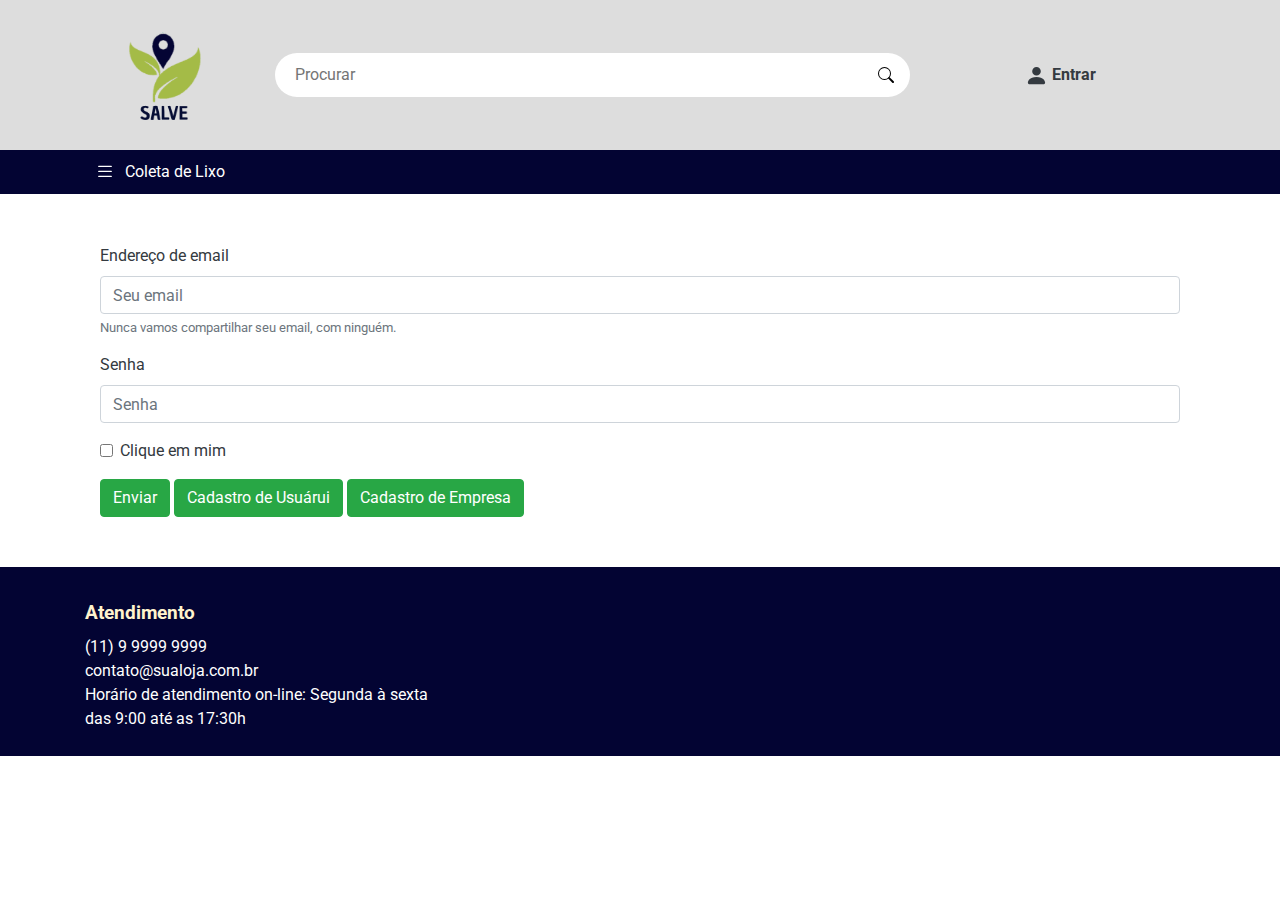
<file: login.html>
<!DOCTYPE html>
<html lang="en">
<head>
    <meta charset="UTF-8">
    <meta name="viewport" content="width=device-width, initial-scale=1.0">

    <title>Login</title>
    <!-- Css -->
    <link rel="stylesheet" href="./assets/css/style.css">
</head>
<body>
<!-- header -->
<header class="container-fluid">
    <!-- container -->
    <section class="container">
        <!-- row -->
        <article class="row d-flex align-items-center">

            <!-- logo -->
            <a href="./" class="col-md-2 d-flex justify-content-center">
                <img src="./assets/images/Logo.png" class="img-fluid" id="menu-logo"
                     alt="Logo da empresa - Moda da Mulher">
            </a>

            <!-- buscador -->
            <form action="#" class="col-md-7 d-flex align-items-center">
                <input type="text" name="name" placeholder="Procurar">

                <button class="d-flex align-items-center">
                    <svg width="1em" height="1em" viewBox="0 0 16 16" class="bi bi-search" fill="currentColor"
                         xmlns="http://www.w3.org/2000/svg">
                        <path fill-rule="evenodd"
                              d="M10.442 10.442a1 1 0 0 1 1.415 0l3.85 3.85a1 1 0 0 1-1.414 1.415l-3.85-3.85a1 1 0 0 1 0-1.415z"/>
                        <path fill-rule="evenodd"
                              d="M6.5 12a5.5 5.5 0 1 0 0-11 5.5 5.5 0 0 0 0 11zM13 6.5a6.5 6.5 0 1 1-13 0 6.5 6.5 0 0 1 13 0z"/>
                    </svg>
                </button>
            </form>

            <!-- administrativo do cliente -->
            <ul class="col-md-3 nav d-flex align-items-center justify-content-around">
                <li class="nav-item">
                    <a href="login.html">
                        <svg width="1em" height="1em" viewBox="0 0 16 16" class="bi bi-person-fill" fill="currentColor"
                             xmlns="http://www.w3.org/2000/svg">
                            <path fill-rule="evenodd"
                                  d="M3 14s-1 0-1-1 1-4 6-4 6 3 6 4-1 1-1 1H3zm5-6a3 3 0 1 0 0-6 3 3 0 0 0 0 6z"/>
                        </svg>

                        Entrar
                    </a>
                </li>
            </ul>
            <!-- end administrativo do cliente -->

        </article>
        <!-- row -->
    </section>
    <!-- end container -->
</header>
<nav class="container-fluid nav-produtos">
    <!-- container -->
    <section class="container">
        <!-- menu -->
        <ul class="nav">
            <!-- lista de itens -->
            <li class="col-xl-2 col-lg-3 col-md-12 nav-item d-flex align-items-center">
                <svg width="1em" height="1em" viewBox="0 0 16 16" class="bi bi-list" fill="currentColor"
                     xmlns="http://www.w3.org/2000/svg">
                    <path fill-rule="evenodd"
                          d="M2.5 11.5A.5.5 0 0 1 3 11h10a.5.5 0 0 1 0 1H3a.5.5 0 0 1-.5-.5zm0-4A.5.5 0 0 1 3 7h10a.5.5 0 0 1 0 1H3a.5.5 0 0 1-.5-.5zm0-4A.5.5 0 0 1 3 3h10a.5.5 0 0 1 0 1H3a.5.5 0 0 1-.5-.5z" />
                </svg>
                Coleta de Lixo

                <!-- submenu -->
                <ul class="nav flex-column">
                    <li class="nav-item">
                        <a href="agendamento.html">
                            Agendamento
                        </a>
                    </li>
                </ul>
                <!-- end submenu -->
            </li>
        </ul>
        <!-- menu -->
    </section>
    <!-- end container -->
</nav>
<div class="container" id="login">
    <form class="container" method="post" action="conf/login.php">
        <div class="form-group">
            <label for="email">Endereço de email</label>
            <input type="email" class="form-control" id="email" name="email" aria-describedby="emailHelp"
                   placeholder="Seu email">
            <small id="emailHelp" class="form-text text-muted">Nunca vamos compartilhar seu email, com ninguém.</small>
        </div>
        <div class="form-group">
            <label for="senha">Senha</label>
            <input type="password" class="form-control" id="senha" name="senha" placeholder="Senha">
        </div>
        <div class="form-group form-check">
            <input type="checkbox" class="form-check-input" id="exampleCheck1">
            <label class="form-check-label" for="exampleCheck1">Clique em mim</label>
        </div>
        <button type="submit" class="btn btn-success" name="acao">Enviar</button>
        <a href="cadastro.html" type="submit" class="btn btn-success">Cadastro de Usuárui</a>
        <a href="cadastro_empresa.html" type="submit" class="btn btn-success">Cadastro de Empresa</a>
    </form>
</div>

<footer class="container-fluid">
    <!-- container -->
    <section class="container produtos-itens">
        <!-- menus -->
        <section class="row">
            <!-- atendimento -->
            <article class="col-md-4">
                <h4>
                    Atendimento
                </h4>
                <!-- links -->
                <ul class="nav flex-column">
                    <li class="nav-item">
                        <a href="tel:+5511999999999">(11) 9 9999 9999</a>
                    </li>

                    <li class="nav-item">
                        <a href="mailto:contato@sualoja.com.br">contato@sualoja.com.br</a>
                    </li>

                    <li class="nav-item">
                        Horário de atendimento on-line: Segunda à sexta das 9:00 até as 17:30h
                    </li>
                </ul>
            </article>
            <!-- end atendimento -->
        </section>
        <!-- end menus -->
    </section>
    <!-- end container -->

</footer>
<!-- end Footer-->

<!-- Arquivos Bootstrap -->
<script src="./assets/js/jquery.js"></script>
<script src="./assets/js/popper.js"></script>
<script src="./assets/js/bootstrap.js"></script>
</body>
</html>
</file>
<file: assets/css/style.css>
@charset "UTF-8";
@import url("https://fonts.googleapis.com/css2?family=Roboto:wght@300;500;900&display=swap");

header {
  background: #dddddd;
  padding: 25px;
}
header form input[type=text] {
  background: #FFF;
  width: 100%;
  border-radius: 100px;
  border: none;
  padding: 10px 20px;
}
header form button {
  background: none;
  border: none;
  position: absolute;
  right: 25px;
}
header ul li {
  position: relative;
}
header ul li span.notificacao {
  color: #FFF;
  background: #FF0F9A;
  position: absolute;
  top: -10px;
  left: 5px;
  font-size: 10px;
  width: 15px;
  height: 15px;
  border-radius: 100%;
}
header ul li a {
  font-size: 16px;
  font-weight: bold;
  color: #343A40;
}
header ul li a svg {
  font-size: 23px;
}
header ul li a:hover {
  color: initial;
}

nav.nav-produtos {
  background: #030433;
  color: #FFF;
}
nav.nav-produtos a {
  color: #FFF;
}
nav.nav-produtos ul.nav li {
  position: relative;
  padding: 10px;
}
nav.nav-produtos ul.nav li svg {
  font-size: 20px;
  margin-right: 10px;
}
nav.nav-produtos ul.nav li:hover {
  background: #343A40;
}
nav.nav-produtos ul.nav li:hover ul.nav {
  display: block;
}
nav.nav-produtos ul.nav li ul.nav {
  z-index: 999;
  display: none;
  position: absolute;
  top: 44px;
  left: 0px;
  background: #030433;
  border-top: solid #343A40 10px;
  width: 100%;
}
nav.nav-produtos ul.nav li ul.nav li {
  padding: 10px 25px;
}

.banners-promocionais-statico {
  margin-top: 30px;
}
.banners-promocionais-statico .banners-promocionais-statico-12x {
  background-color: #FF0F9A;
  background-image: url("../images/parcele-em-12x.jpg");
}
.banners-promocionais-statico .banners-promocionais-statico-todo-br {
  background-color: #B343C3;
  background-image: url("../images/entrega-para-todo-brasil.jpg");
}
.banners-promocionais-statico .banners-promocionais-statico-12x,
.banners-promocionais-statico .banners-promocionais-statico-todo-br {
  background-size: cover;
  height: 105px;
  padding: 20px 60px;
  color: #FFF;
}
.banners-promocionais-statico .banners-promocionais-statico-12x svg, .banners-promocionais-statico .banners-promocionais-statico-12x p,
.banners-promocionais-statico .banners-promocionais-statico-todo-br svg,
.banners-promocionais-statico .banners-promocionais-statico-todo-br p {
  margin: 0;
  padding: 0;
}
.banners-promocionais-statico .banners-promocionais-statico-12x svg,
.banners-promocionais-statico .banners-promocionais-statico-todo-br svg {
  font-size: 55px;
}
.banners-promocionais-statico .banners-promocionais-statico-12x p,
.banners-promocionais-statico .banners-promocionais-statico-todo-br p {
  font-weight: 100;
  font-size: 23px;
  line-height: 110%;
  margin-left: 20px;
}
.banners-promocionais-statico .banners-promocionais-statico-12x p strong,
.banners-promocionais-statico .banners-promocionais-statico-todo-br p strong {
  font-weight: bold;
}

.produtos {
  margin: 30px 0;
}
.produtos .produtos-container {
  margin: 30px 0;
}
.produtos .produtos-container .produtos-itens {
  color: #343A40;
}
.produtos .produtos-container .produtos-itens h2 {
  font-size: 19px;
  margin: 10px 0 0;
}
.produtos .produtos-container .produtos-itens .produtos-stars {
  font-size: 10px;
}
.produtos .produtos-container .produtos-itens .produtos-stars svg {
  fill: #FFC107;
}
.produtos .produtos-container .produtos-itens .produtos-preco {
  font-size: 16px;
}

.produtos-compra figure {
  margin: 0;
}
.produtos-compra .produtos-conteudo h1 {
  margin: 0;
  font-size: 32px;
}
.produtos-compra .produtos-conteudo p {
  font-size: 16px;
}
.produtos-compra .produtos-preco .produtos-stars svg {
  fill: #FFC107;
}
.produtos-compra .produtos-preco strong {
  font-size: 40px;
}
.produtos-compra .produtos-preco form {
  font-weight: 100;
}
.produtos-compra .produtos-preco form label {
  margin: 0;
}
.produtos-compra .produtos-preco .produtos-stars svg, .produtos-compra .produtos-preco strong span, .produtos-compra .produtos-preco form {
  font-size: 16px;
}

footer {
  background: #030433;
  padding: 25px 0;
  color: #FFF;
}
footer a {
  color: #FFF;
}
footer a:hover {
  color: #FFF;
}
footer h4 {
  color: #fff3cd;
  font-size: 19px;
}
footer ul li.ellipsis {
  width: 100%;
  overflow: hidden;
  text-overflow: ellipsis;
  white-space: nowrap;
}

@media (max-width: 375px) {
  .banners-promocionais-statico .banners-promocionais-statico-12x p,
.banners-promocionais-statico .banners-promocionais-statico-todo-br p {
    font-size: 14px;
  }
}
@media (max-width: 767px) {
  header form {
    margin: 20px 0;
  }

  #banners-promocionais {
    display: none;
  }

  .produtos-container img {
    width: 100%;
  }
}
@media (max-width: 991px) {
  header ul li {
    margin: 7px 0;
  }
}
/*!
 * Bootstrap v4.5.0 (https://getbootstrap.com/)
 * Copyright 2011-2020 The Bootstrap Authors
 * Copyright 2011-2020 Twitter, Inc.
 * Licensed under MIT (https://github.com/twbs/bootstrap/blob/master/LICENSE)
 */
:root {
  --blue:#007bff;
  --indigo:#6610f2;
  --purple:#6f42c1;
  --pink:#e83e8c;
  --red:#dc3545;
  --orange:#fd7e14;
  --yellow:#ffc107;
  --green:#28a745;
  --teal:#20c997;
  --cyan:#17a2b8;
  --white:#fff;
  --gray:#6c757d;
  --gray-dark:#343a40;
  --primary:#007bff;
  --secondary:#6c757d;
  --success:#28a745;
  --info:#17a2b8;
  --warning:#ffc107;
  --danger:#dc3545;
  --light:#f8f9fa;
  --dark:#343a40;
  --breakpoint-xs:0;
  --breakpoint-sm:576px;
  --breakpoint-md:768px;
  --breakpoint-lg:992px;
  --breakpoint-xl:1200px;
  --font-family-sans-serif:-apple-system,BlinkMacSystemFont,"Segoe UI",Roboto,"Helvetica Neue",Arial,"Noto Sans",sans-serif,"Apple Color Emoji","Segoe UI Emoji","Segoe UI Symbol","Noto Color Emoji";
  --font-family-monospace:SFMono-Regular,Menlo,Monaco,Consolas,"Liberation Mono","Courier New",monospace;
}

*, ::after, ::before {
  box-sizing: border-box;
}

html {
  font-family: sans-serif;
  line-height: 1.15;
  -webkit-text-size-adjust: 100%;
  -webkit-tap-highlight-color: transparent;
}

article, aside, figcaption, figure, footer, header, hgroup, main, nav, section {
  display: block;
}

body {
  margin: 0;
  font-family: -apple-system, BlinkMacSystemFont, "Segoe UI", Roboto, "Helvetica Neue", Arial, "Noto Sans", sans-serif, "Apple Color Emoji", "Segoe UI Emoji", "Segoe UI Symbol", "Noto Color Emoji";
  font-size: 1rem;
  font-weight: 400;
  line-height: 1.5;
  color: #212529;
  text-align: left;
  background-color: #fff;
}

[tabindex="-1"]:focus:not(:focus-visible) {
  outline: 0 !important;
}

hr {
  box-sizing: content-box;
  height: 0;
  overflow: visible;
}

h1, h2, h3, h4, h5, h6 {
  margin-top: 0;
  margin-bottom: 0.5rem;
}

p {
  margin-top: 0;
  margin-bottom: 1rem;
}

abbr[data-original-title], abbr[title] {
  text-decoration: underline;
  -webkit-text-decoration: underline dotted;
  text-decoration: underline dotted;
  cursor: help;
  border-bottom: 0;
  -webkit-text-decoration-skip-ink: none;
  text-decoration-skip-ink: none;
}

address {
  margin-bottom: 1rem;
  font-style: normal;
  line-height: inherit;
}

dl, ol, ul {
  margin-top: 0;
  margin-bottom: 1rem;
}

ol ol, ol ul, ul ol, ul ul {
  margin-bottom: 0;
}

dt {
  font-weight: 700;
}

dd {
  margin-bottom: 0.5rem;
  margin-left: 0;
}

blockquote {
  margin: 0 0 1rem;
}

b, strong {
  font-weight: bolder;
}

small {
  font-size: 80%;
}

sub, sup {
  position: relative;
  font-size: 75%;
  line-height: 0;
  vertical-align: baseline;
}

sub {
  bottom: -0.25em;
}

sup {
  top: -0.5em;
}

a {
  color: #007bff;
  text-decoration: none;
  background-color: transparent;
}

a:hover {
  color: #0056b3;
  text-decoration: underline;
}

a:not([href]) {
  color: inherit;
  text-decoration: none;
}

a:not([href]):hover {
  color: inherit;
  text-decoration: none;
}

code, kbd, pre, samp {
  font-family: SFMono-Regular, Menlo, Monaco, Consolas, "Liberation Mono", "Courier New", monospace;
  font-size: 1em;
}

pre {
  margin-top: 0;
  margin-bottom: 1rem;
  overflow: auto;
  -ms-overflow-style: scrollbar;
}

figure {
  margin: 0 0 1rem;
}

img {
  vertical-align: middle;
  border-style: none;
}

svg {
  overflow: hidden;
  vertical-align: middle;
}

table {
  border-collapse: collapse;
}

caption {
  padding-top: 0.75rem;
  padding-bottom: 0.75rem;
  color: #6c757d;
  text-align: left;
  caption-side: bottom;
}

th {
  text-align: inherit;
}

label {
  display: inline-block;
  margin-bottom: 0.5rem;
}

button {
  border-radius: 0;
}

button:focus {
  outline: 1px dotted;
  outline: 5px auto -webkit-focus-ring-color;
}

button, input, optgroup, select, textarea {
  margin: 0;
  font-family: inherit;
  font-size: inherit;
  line-height: inherit;
}

button, input {
  overflow: visible;
}

button, select {
  text-transform: none;
}

[role=button] {
  cursor: pointer;
}

select {
  word-wrap: normal;
}

[type=button], [type=reset], [type=submit], button {
  -webkit-appearance: button;
}

[type=button]:not(:disabled), [type=reset]:not(:disabled), [type=submit]:not(:disabled), button:not(:disabled) {
  cursor: pointer;
}

[type=button]::-moz-focus-inner, [type=reset]::-moz-focus-inner, [type=submit]::-moz-focus-inner, button::-moz-focus-inner {
  padding: 0;
  border-style: none;
}

input[type=checkbox], input[type=radio] {
  box-sizing: border-box;
  padding: 0;
}

textarea {
  overflow: auto;
  resize: vertical;
}

fieldset {
  min-width: 0;
  padding: 0;
  margin: 0;
  border: 0;
}

legend {
  display: block;
  width: 100%;
  max-width: 100%;
  padding: 0;
  margin-bottom: 0.5rem;
  font-size: 1.5rem;
  line-height: inherit;
  color: inherit;
  white-space: normal;
}

progress {
  vertical-align: baseline;
}

[type=number]::-webkit-inner-spin-button, [type=number]::-webkit-outer-spin-button {
  height: auto;
}

[type=search] {
  outline-offset: -2px;
  -webkit-appearance: none;
}

[type=search]::-webkit-search-decoration {
  -webkit-appearance: none;
}

::-webkit-file-upload-button {
  font: inherit;
  -webkit-appearance: button;
}

output {
  display: inline-block;
}

summary {
  display: list-item;
  cursor: pointer;
}

template {
  display: none;
}

[hidden] {
  display: none !important;
}

.h1, .h2, .h3, .h4, .h5, .h6, h1, h2, h3, h4, h5, h6 {
  margin-bottom: 0.5rem;
  font-weight: 500;
  line-height: 1.2;
}

.h1, h1 {
  font-size: 2.5rem;
}

.h2, h2 {
  font-size: 2rem;
}

.h3, h3 {
  font-size: 1.75rem;
}

.h4, h4 {
  font-size: 1.5rem;
}

.h5, h5 {
  font-size: 1.25rem;
}

.h6, h6 {
  font-size: 1rem;
}

.lead {
  font-size: 1.25rem;
  font-weight: 300;
}

.display-1 {
  font-size: 6rem;
  font-weight: 300;
  line-height: 1.2;
}

.display-2 {
  font-size: 5.5rem;
  font-weight: 300;
  line-height: 1.2;
}

.display-3 {
  font-size: 4.5rem;
  font-weight: 300;
  line-height: 1.2;
}

.display-4 {
  font-size: 3.5rem;
  font-weight: 300;
  line-height: 1.2;
}

hr {
  margin-top: 1rem;
  margin-bottom: 1rem;
  border: 0;
  border-top: 1px solid rgba(0, 0, 0, 0.1);
}

.small, small {
  font-size: 80%;
  font-weight: 400;
}

.mark, mark {
  padding: 0.2em;
  background-color: #fcf8e3;
}

.list-unstyled {
  padding-left: 0;
  list-style: none;
}

.list-inline {
  padding-left: 0;
  list-style: none;
}

.list-inline-item {
  display: inline-block;
}

.list-inline-item:not(:last-child) {
  margin-right: 0.5rem;
}

.initialism {
  font-size: 90%;
  text-transform: uppercase;
}

.blockquote {
  margin-bottom: 1rem;
  font-size: 1.25rem;
}

.blockquote-footer {
  display: block;
  font-size: 80%;
  color: #6c757d;
}

.blockquote-footer::before {
  content: "— ";
}

.img-fluid {
  max-width: 100%;
  height: auto;
}
#menu-logo {
  border-radius: 20px;
  height: 100px;
  width: 100px;
}
.imgPopulares{
  border-radius: 20px;
  height: 300px;
  width: 300px;
}

.img-thumbnail {
  padding: 0.25rem;
  background-color: #fff;
  border: 1px solid #dee2e6;
  border-radius: 0.25rem;
  max-width: 100%;
  height: auto;
}

.figure {
  display: inline-block;
}

.figure-img {
  margin-bottom: 0.5rem;
  line-height: 1;
}

.figure-caption {
  font-size: 90%;
  color: #6c757d;
}

code {
  font-size: 87.5%;
  color: #e83e8c;
  word-wrap: break-word;
}

a > code {
  color: inherit;
}

kbd {
  padding: 0.2rem 0.4rem;
  font-size: 87.5%;
  color: #fff;
  background-color: #212529;
  border-radius: 0.2rem;
}

kbd kbd {
  padding: 0;
  font-size: 100%;
  font-weight: 700;
}

pre {
  display: block;
  font-size: 87.5%;
  color: #212529;
}

pre code {
  font-size: inherit;
  color: inherit;
  word-break: normal;
}

.pre-scrollable {
  max-height: 340px;
  overflow-y: scroll;
}

.container {
  width: 100%;
  padding-right: 15px;
  padding-left: 15px;
  margin-right: auto;
  margin-left: auto;
}

@media (min-width: 576px) {
  .container {
    max-width: 540px;
  }
}
@media (min-width: 768px) {
  .container {
    max-width: 720px;
  }
}
@media (min-width: 992px) {
  .container {
    max-width: 960px;
  }
}
@media (min-width: 1200px) {
  .container {
    max-width: 1140px;
  }
}
.container-fluid, .container-lg, .container-md, .container-sm, .container-xl {
  width: 100%;
  padding-right: 15px;
  padding-left: 15px;
  margin-right: auto;
  margin-left: auto;
}

@media (min-width: 576px) {
  .container, .container-sm {
    max-width: 540px;
  }
}
@media (min-width: 768px) {
  .container, .container-md, .container-sm {
    max-width: 720px;
  }
}
@media (min-width: 992px) {
  .container, .container-lg, .container-md, .container-sm {
    max-width: 960px;
  }
}
@media (min-width: 1200px) {
  .container, .container-lg, .container-md, .container-sm, .container-xl {
    max-width: 1140px;
  }
}
.row {
  display: -ms-flexbox;
  display: flex;
  -ms-flex-wrap: wrap;
  flex-wrap: wrap;
  margin-right: -15px;
  margin-left: -15px;
}

.no-gutters {
  margin-right: 0;
  margin-left: 0;
}

.no-gutters > .col, .no-gutters > [class*=col-] {
  padding-right: 0;
  padding-left: 0;
}

.col, .col-1, .col-10, .col-11, .col-12, .col-2, .col-3, .col-4, .col-5, .col-6, .col-7, .col-8, .col-9, .col-auto, .col-lg, .col-lg-1, .col-lg-10, .col-lg-11, .col-lg-12, .col-lg-2, .col-lg-3, .col-lg-4, .col-lg-5, .col-lg-6, .col-lg-7, .col-lg-8, .col-lg-9, .col-lg-auto, .col-md, .col-md-1, .col-md-10, .col-md-11, .col-md-12, .col-md-2, .col-md-3, .col-md-4, .col-md-5, .col-md-6, .col-md-7, .col-md-8, .col-md-9, .col-md-auto, .col-sm, .col-sm-1, .col-sm-10, .col-sm-11, .col-sm-12, .col-sm-2, .col-sm-3, .col-sm-4, .col-sm-5, .col-sm-6, .col-sm-7, .col-sm-8, .col-sm-9, .col-sm-auto, .col-xl, .col-xl-1, .col-xl-10, .col-xl-11, .col-xl-12, .col-xl-2, .col-xl-3, .col-xl-4, .col-xl-5, .col-xl-6, .col-xl-7, .col-xl-8, .col-xl-9, .col-xl-auto {
  position: relative;
  width: 100%;
  padding-right: 15px;
  padding-left: 15px;
}

.col {
  -ms-flex-preferred-size: 0;
  flex-basis: 0;
  -ms-flex-positive: 1;
  flex-grow: 1;
  min-width: 0;
  max-width: 100%;
}

.row-cols-1 > * {
  -ms-flex: 0 0 100%;
  flex: 0 0 100%;
  max-width: 100%;
}

.row-cols-2 > * {
  -ms-flex: 0 0 50%;
  flex: 0 0 50%;
  max-width: 50%;
}

.row-cols-3 > * {
  -ms-flex: 0 0 33.333333%;
  flex: 0 0 33.333333%;
  max-width: 33.333333%;
}

.row-cols-4 > * {
  -ms-flex: 0 0 25%;
  flex: 0 0 25%;
  max-width: 25%;
}

.row-cols-5 > * {
  -ms-flex: 0 0 20%;
  flex: 0 0 20%;
  max-width: 20%;
}

.row-cols-6 > * {
  -ms-flex: 0 0 16.666667%;
  flex: 0 0 16.666667%;
  max-width: 16.666667%;
}

.col-auto {
  -ms-flex: 0 0 auto;
  flex: 0 0 auto;
  width: auto;
  max-width: 100%;
}

.col-1 {
  -ms-flex: 0 0 8.333333%;
  flex: 0 0 8.333333%;
  max-width: 8.333333%;
}

.col-2 {
  -ms-flex: 0 0 16.666667%;
  flex: 0 0 16.666667%;
  max-width: 16.666667%;
}

.col-3 {
  -ms-flex: 0 0 25%;
  flex: 0 0 25%;
  max-width: 25%;
}

.col-4 {
  -ms-flex: 0 0 33.333333%;
  flex: 0 0 33.333333%;
  max-width: 33.333333%;
}

.col-5 {
  -ms-flex: 0 0 41.666667%;
  flex: 0 0 41.666667%;
  max-width: 41.666667%;
}

.col-6 {
  -ms-flex: 0 0 50%;
  flex: 0 0 50%;
  max-width: 50%;
}

.col-7 {
  -ms-flex: 0 0 58.333333%;
  flex: 0 0 58.333333%;
  max-width: 58.333333%;
}

.col-8 {
  -ms-flex: 0 0 66.666667%;
  flex: 0 0 66.666667%;
  max-width: 66.666667%;
}

.col-9 {
  -ms-flex: 0 0 75%;
  flex: 0 0 75%;
  max-width: 75%;
}

.col-10 {
  -ms-flex: 0 0 83.333333%;
  flex: 0 0 83.333333%;
  max-width: 83.333333%;
}

.col-11 {
  -ms-flex: 0 0 91.666667%;
  flex: 0 0 91.666667%;
  max-width: 91.666667%;
}

.col-12 {
  -ms-flex: 0 0 100%;
  flex: 0 0 100%;
  max-width: 100%;
}

.order-first {
  -ms-flex-order: -1;
  order: -1;
}

.order-last {
  -ms-flex-order: 13;
  order: 13;
}

.order-0 {
  -ms-flex-order: 0;
  order: 0;
}

.order-1 {
  -ms-flex-order: 1;
  order: 1;
}

.order-2 {
  -ms-flex-order: 2;
  order: 2;
}

.order-3 {
  -ms-flex-order: 3;
  order: 3;
}

.order-4 {
  -ms-flex-order: 4;
  order: 4;
}

.order-5 {
  -ms-flex-order: 5;
  order: 5;
}

.order-6 {
  -ms-flex-order: 6;
  order: 6;
}

.order-7 {
  -ms-flex-order: 7;
  order: 7;
}

.order-8 {
  -ms-flex-order: 8;
  order: 8;
}

.order-9 {
  -ms-flex-order: 9;
  order: 9;
}

.order-10 {
  -ms-flex-order: 10;
  order: 10;
}

.order-11 {
  -ms-flex-order: 11;
  order: 11;
}

.order-12 {
  -ms-flex-order: 12;
  order: 12;
}

.offset-1 {
  margin-left: 8.333333%;
}

.offset-2 {
  margin-left: 16.666667%;
}

.offset-3 {
  margin-left: 25%;
}

.offset-4 {
  margin-left: 33.333333%;
}

.offset-5 {
  margin-left: 41.666667%;
}

.offset-6 {
  margin-left: 50%;
}

.offset-7 {
  margin-left: 58.333333%;
}

.offset-8 {
  margin-left: 66.666667%;
}

.offset-9 {
  margin-left: 75%;
}

.offset-10 {
  margin-left: 83.333333%;
}

.offset-11 {
  margin-left: 91.666667%;
}

@media (min-width: 576px) {
  .col-sm {
    -ms-flex-preferred-size: 0;
    flex-basis: 0;
    -ms-flex-positive: 1;
    flex-grow: 1;
    min-width: 0;
    max-width: 100%;
  }

  .row-cols-sm-1 > * {
    -ms-flex: 0 0 100%;
    flex: 0 0 100%;
    max-width: 100%;
  }

  .row-cols-sm-2 > * {
    -ms-flex: 0 0 50%;
    flex: 0 0 50%;
    max-width: 50%;
  }

  .row-cols-sm-3 > * {
    -ms-flex: 0 0 33.333333%;
    flex: 0 0 33.333333%;
    max-width: 33.333333%;
  }

  .row-cols-sm-4 > * {
    -ms-flex: 0 0 25%;
    flex: 0 0 25%;
    max-width: 25%;
  }

  .row-cols-sm-5 > * {
    -ms-flex: 0 0 20%;
    flex: 0 0 20%;
    max-width: 20%;
  }

  .row-cols-sm-6 > * {
    -ms-flex: 0 0 16.666667%;
    flex: 0 0 16.666667%;
    max-width: 16.666667%;
  }

  .col-sm-auto {
    -ms-flex: 0 0 auto;
    flex: 0 0 auto;
    width: auto;
    max-width: 100%;
  }

  .col-sm-1 {
    -ms-flex: 0 0 8.333333%;
    flex: 0 0 8.333333%;
    max-width: 8.333333%;
  }

  .col-sm-2 {
    -ms-flex: 0 0 16.666667%;
    flex: 0 0 16.666667%;
    max-width: 16.666667%;
  }

  .col-sm-3 {
    -ms-flex: 0 0 25%;
    flex: 0 0 25%;
    max-width: 25%;
  }

  .col-sm-4 {
    -ms-flex: 0 0 33.333333%;
    flex: 0 0 33.333333%;
    max-width: 33.333333%;
  }

  .col-sm-5 {
    -ms-flex: 0 0 41.666667%;
    flex: 0 0 41.666667%;
    max-width: 41.666667%;
  }

  .col-sm-6 {
    -ms-flex: 0 0 50%;
    flex: 0 0 50%;
    max-width: 50%;
  }

  .col-sm-7 {
    -ms-flex: 0 0 58.333333%;
    flex: 0 0 58.333333%;
    max-width: 58.333333%;
  }

  .col-sm-8 {
    -ms-flex: 0 0 66.666667%;
    flex: 0 0 66.666667%;
    max-width: 66.666667%;
  }

  .col-sm-9 {
    -ms-flex: 0 0 75%;
    flex: 0 0 75%;
    max-width: 75%;
  }

  .col-sm-10 {
    -ms-flex: 0 0 83.333333%;
    flex: 0 0 83.333333%;
    max-width: 83.333333%;
  }

  .col-sm-11 {
    -ms-flex: 0 0 91.666667%;
    flex: 0 0 91.666667%;
    max-width: 91.666667%;
  }

  .col-sm-12 {
    -ms-flex: 0 0 100%;
    flex: 0 0 100%;
    max-width: 100%;
  }

  .order-sm-first {
    -ms-flex-order: -1;
    order: -1;
  }

  .order-sm-last {
    -ms-flex-order: 13;
    order: 13;
  }

  .order-sm-0 {
    -ms-flex-order: 0;
    order: 0;
  }

  .order-sm-1 {
    -ms-flex-order: 1;
    order: 1;
  }

  .order-sm-2 {
    -ms-flex-order: 2;
    order: 2;
  }

  .order-sm-3 {
    -ms-flex-order: 3;
    order: 3;
  }

  .order-sm-4 {
    -ms-flex-order: 4;
    order: 4;
  }

  .order-sm-5 {
    -ms-flex-order: 5;
    order: 5;
  }

  .order-sm-6 {
    -ms-flex-order: 6;
    order: 6;
  }

  .order-sm-7 {
    -ms-flex-order: 7;
    order: 7;
  }

  .order-sm-8 {
    -ms-flex-order: 8;
    order: 8;
  }

  .order-sm-9 {
    -ms-flex-order: 9;
    order: 9;
  }

  .order-sm-10 {
    -ms-flex-order: 10;
    order: 10;
  }

  .order-sm-11 {
    -ms-flex-order: 11;
    order: 11;
  }

  .order-sm-12 {
    -ms-flex-order: 12;
    order: 12;
  }

  .offset-sm-0 {
    margin-left: 0;
  }

  .offset-sm-1 {
    margin-left: 8.333333%;
  }

  .offset-sm-2 {
    margin-left: 16.666667%;
  }

  .offset-sm-3 {
    margin-left: 25%;
  }

  .offset-sm-4 {
    margin-left: 33.333333%;
  }

  .offset-sm-5 {
    margin-left: 41.666667%;
  }

  .offset-sm-6 {
    margin-left: 50%;
  }

  .offset-sm-7 {
    margin-left: 58.333333%;
  }

  .offset-sm-8 {
    margin-left: 66.666667%;
  }

  .offset-sm-9 {
    margin-left: 75%;
  }

  .offset-sm-10 {
    margin-left: 83.333333%;
  }

  .offset-sm-11 {
    margin-left: 91.666667%;
  }
}
@media (min-width: 768px) {
  .col-md {
    -ms-flex-preferred-size: 0;
    flex-basis: 0;
    -ms-flex-positive: 1;
    flex-grow: 1;
    min-width: 0;
    max-width: 100%;
  }

  .row-cols-md-1 > * {
    -ms-flex: 0 0 100%;
    flex: 0 0 100%;
    max-width: 100%;
  }

  .row-cols-md-2 > * {
    -ms-flex: 0 0 50%;
    flex: 0 0 50%;
    max-width: 50%;
  }

  .row-cols-md-3 > * {
    -ms-flex: 0 0 33.333333%;
    flex: 0 0 33.333333%;
    max-width: 33.333333%;
  }

  .row-cols-md-4 > * {
    -ms-flex: 0 0 25%;
    flex: 0 0 25%;
    max-width: 25%;
  }

  .row-cols-md-5 > * {
    -ms-flex: 0 0 20%;
    flex: 0 0 20%;
    max-width: 20%;
  }

  .row-cols-md-6 > * {
    -ms-flex: 0 0 16.666667%;
    flex: 0 0 16.666667%;
    max-width: 16.666667%;
  }

  .col-md-auto {
    -ms-flex: 0 0 auto;
    flex: 0 0 auto;
    width: auto;
    max-width: 100%;
  }

  .col-md-1 {
    -ms-flex: 0 0 8.333333%;
    flex: 0 0 8.333333%;
    max-width: 8.333333%;
  }

  .col-md-2 {
    -ms-flex: 0 0 16.666667%;
    flex: 0 0 16.666667%;
    max-width: 16.666667%;
  }

  .col-md-3 {
    -ms-flex: 0 0 25%;
    flex: 0 0 25%;
    max-width: 25%;
  }

  .col-md-4 {
    -ms-flex: 0 0 33.333333%;
    flex: 0 0 33.333333%;
    max-width: 33.333333%;
  }

  .col-md-5 {
    -ms-flex: 0 0 41.666667%;
    flex: 0 0 41.666667%;
    max-width: 41.666667%;
  }

  .col-md-6 {
    -ms-flex: 0 0 50%;
    flex: 0 0 50%;
    max-width: 50%;
  }

  .col-md-7 {
    -ms-flex: 0 0 58.333333%;
    flex: 0 0 58.333333%;
    max-width: 58.333333%;
  }

  .col-md-8 {
    -ms-flex: 0 0 66.666667%;
    flex: 0 0 66.666667%;
    max-width: 66.666667%;
  }

  .col-md-9 {
    -ms-flex: 0 0 75%;
    flex: 0 0 75%;
    max-width: 75%;
  }

  .col-md-10 {
    -ms-flex: 0 0 83.333333%;
    flex: 0 0 83.333333%;
    max-width: 83.333333%;
  }

  .col-md-11 {
    -ms-flex: 0 0 91.666667%;
    flex: 0 0 91.666667%;
    max-width: 91.666667%;
  }

  .col-md-12 {
    -ms-flex: 0 0 100%;
    flex: 0 0 100%;
    max-width: 100%;
  }

  .order-md-first {
    -ms-flex-order: -1;
    order: -1;
  }

  .order-md-last {
    -ms-flex-order: 13;
    order: 13;
  }

  .order-md-0 {
    -ms-flex-order: 0;
    order: 0;
  }

  .order-md-1 {
    -ms-flex-order: 1;
    order: 1;
  }

  .order-md-2 {
    -ms-flex-order: 2;
    order: 2;
  }

  .order-md-3 {
    -ms-flex-order: 3;
    order: 3;
  }

  .order-md-4 {
    -ms-flex-order: 4;
    order: 4;
  }

  .order-md-5 {
    -ms-flex-order: 5;
    order: 5;
  }

  .order-md-6 {
    -ms-flex-order: 6;
    order: 6;
  }

  .order-md-7 {
    -ms-flex-order: 7;
    order: 7;
  }

  .order-md-8 {
    -ms-flex-order: 8;
    order: 8;
  }

  .order-md-9 {
    -ms-flex-order: 9;
    order: 9;
  }

  .order-md-10 {
    -ms-flex-order: 10;
    order: 10;
  }

  .order-md-11 {
    -ms-flex-order: 11;
    order: 11;
  }

  .order-md-12 {
    -ms-flex-order: 12;
    order: 12;
  }

  .offset-md-0 {
    margin-left: 0;
  }

  .offset-md-1 {
    margin-left: 8.333333%;
  }

  .offset-md-2 {
    margin-left: 16.666667%;
  }

  .offset-md-3 {
    margin-left: 25%;
  }

  .offset-md-4 {
    margin-left: 33.333333%;
  }

  .offset-md-5 {
    margin-left: 41.666667%;
  }

  .offset-md-6 {
    margin-left: 50%;
  }

  .offset-md-7 {
    margin-left: 58.333333%;
  }

  .offset-md-8 {
    margin-left: 66.666667%;
  }

  .offset-md-9 {
    margin-left: 75%;
  }

  .offset-md-10 {
    margin-left: 83.333333%;
  }

  .offset-md-11 {
    margin-left: 91.666667%;
  }
}
@media (min-width: 992px) {
  .col-lg {
    -ms-flex-preferred-size: 0;
    flex-basis: 0;
    -ms-flex-positive: 1;
    flex-grow: 1;
    min-width: 0;
    max-width: 100%;
  }

  .row-cols-lg-1 > * {
    -ms-flex: 0 0 100%;
    flex: 0 0 100%;
    max-width: 100%;
  }

  .row-cols-lg-2 > * {
    -ms-flex: 0 0 50%;
    flex: 0 0 50%;
    max-width: 50%;
  }

  .row-cols-lg-3 > * {
    -ms-flex: 0 0 33.333333%;
    flex: 0 0 33.333333%;
    max-width: 33.333333%;
  }

  .row-cols-lg-4 > * {
    -ms-flex: 0 0 25%;
    flex: 0 0 25%;
    max-width: 25%;
  }

  .row-cols-lg-5 > * {
    -ms-flex: 0 0 20%;
    flex: 0 0 20%;
    max-width: 20%;
  }

  .row-cols-lg-6 > * {
    -ms-flex: 0 0 16.666667%;
    flex: 0 0 16.666667%;
    max-width: 16.666667%;
  }

  .col-lg-auto {
    -ms-flex: 0 0 auto;
    flex: 0 0 auto;
    width: auto;
    max-width: 100%;
  }

  .col-lg-1 {
    -ms-flex: 0 0 8.333333%;
    flex: 0 0 8.333333%;
    max-width: 8.333333%;
  }

  .col-lg-2 {
    -ms-flex: 0 0 16.666667%;
    flex: 0 0 16.666667%;
    max-width: 16.666667%;
  }

  .col-lg-3 {
    -ms-flex: 0 0 25%;
    flex: 0 0 25%;
    max-width: 25%;
  }

  .col-lg-4 {
    -ms-flex: 0 0 33.333333%;
    flex: 0 0 33.333333%;
    max-width: 33.333333%;
  }

  .col-lg-5 {
    -ms-flex: 0 0 41.666667%;
    flex: 0 0 41.666667%;
    max-width: 41.666667%;
  }

  .col-lg-6 {
    -ms-flex: 0 0 50%;
    flex: 0 0 50%;
    max-width: 50%;
  }

  .col-lg-7 {
    -ms-flex: 0 0 58.333333%;
    flex: 0 0 58.333333%;
    max-width: 58.333333%;
  }

  .col-lg-8 {
    -ms-flex: 0 0 66.666667%;
    flex: 0 0 66.666667%;
    max-width: 66.666667%;
  }

  .col-lg-9 {
    -ms-flex: 0 0 75%;
    flex: 0 0 75%;
    max-width: 75%;
  }

  .col-lg-10 {
    -ms-flex: 0 0 83.333333%;
    flex: 0 0 83.333333%;
    max-width: 83.333333%;
  }

  .col-lg-11 {
    -ms-flex: 0 0 91.666667%;
    flex: 0 0 91.666667%;
    max-width: 91.666667%;
  }

  .col-lg-12 {
    -ms-flex: 0 0 100%;
    flex: 0 0 100%;
    max-width: 100%;
  }

  .order-lg-first {
    -ms-flex-order: -1;
    order: -1;
  }

  .order-lg-last {
    -ms-flex-order: 13;
    order: 13;
  }

  .order-lg-0 {
    -ms-flex-order: 0;
    order: 0;
  }

  .order-lg-1 {
    -ms-flex-order: 1;
    order: 1;
  }

  .order-lg-2 {
    -ms-flex-order: 2;
    order: 2;
  }

  .order-lg-3 {
    -ms-flex-order: 3;
    order: 3;
  }

  .order-lg-4 {
    -ms-flex-order: 4;
    order: 4;
  }

  .order-lg-5 {
    -ms-flex-order: 5;
    order: 5;
  }

  .order-lg-6 {
    -ms-flex-order: 6;
    order: 6;
  }

  .order-lg-7 {
    -ms-flex-order: 7;
    order: 7;
  }

  .order-lg-8 {
    -ms-flex-order: 8;
    order: 8;
  }

  .order-lg-9 {
    -ms-flex-order: 9;
    order: 9;
  }

  .order-lg-10 {
    -ms-flex-order: 10;
    order: 10;
  }

  .order-lg-11 {
    -ms-flex-order: 11;
    order: 11;
  }

  .order-lg-12 {
    -ms-flex-order: 12;
    order: 12;
  }

  .offset-lg-0 {
    margin-left: 0;
  }

  .offset-lg-1 {
    margin-left: 8.333333%;
  }

  .offset-lg-2 {
    margin-left: 16.666667%;
  }

  .offset-lg-3 {
    margin-left: 25%;
  }

  .offset-lg-4 {
    margin-left: 33.333333%;
  }

  .offset-lg-5 {
    margin-left: 41.666667%;
  }

  .offset-lg-6 {
    margin-left: 50%;
  }

  .offset-lg-7 {
    margin-left: 58.333333%;
  }

  .offset-lg-8 {
    margin-left: 66.666667%;
  }

  .offset-lg-9 {
    margin-left: 75%;
  }

  .offset-lg-10 {
    margin-left: 83.333333%;
  }

  .offset-lg-11 {
    margin-left: 91.666667%;
  }
}
@media (min-width: 1200px) {
  .col-xl {
    -ms-flex-preferred-size: 0;
    flex-basis: 0;
    -ms-flex-positive: 1;
    flex-grow: 1;
    min-width: 0;
    max-width: 100%;
  }

  .row-cols-xl-1 > * {
    -ms-flex: 0 0 100%;
    flex: 0 0 100%;
    max-width: 100%;
  }

  .row-cols-xl-2 > * {
    -ms-flex: 0 0 50%;
    flex: 0 0 50%;
    max-width: 50%;
  }

  .row-cols-xl-3 > * {
    -ms-flex: 0 0 33.333333%;
    flex: 0 0 33.333333%;
    max-width: 33.333333%;
  }

  .row-cols-xl-4 > * {
    -ms-flex: 0 0 25%;
    flex: 0 0 25%;
    max-width: 25%;
  }

  .row-cols-xl-5 > * {
    -ms-flex: 0 0 20%;
    flex: 0 0 20%;
    max-width: 20%;
  }

  .row-cols-xl-6 > * {
    -ms-flex: 0 0 16.666667%;
    flex: 0 0 16.666667%;
    max-width: 16.666667%;
  }

  .col-xl-auto {
    -ms-flex: 0 0 auto;
    flex: 0 0 auto;
    width: auto;
    max-width: 100%;
  }

  .col-xl-1 {
    -ms-flex: 0 0 8.333333%;
    flex: 0 0 8.333333%;
    max-width: 8.333333%;
  }

  .col-xl-2 {
    -ms-flex: 0 0 16.666667%;
    flex: 0 0 16.666667%;
    max-width: 16.666667%;
  }

  .col-xl-3 {
    -ms-flex: 0 0 25%;
    flex: 0 0 25%;
    max-width: 25%;
  }

  .col-xl-4 {
    -ms-flex: 0 0 33.333333%;
    flex: 0 0 33.333333%;
    max-width: 33.333333%;
  }

  .col-xl-5 {
    -ms-flex: 0 0 41.666667%;
    flex: 0 0 41.666667%;
    max-width: 41.666667%;
  }

  .col-xl-6 {
    -ms-flex: 0 0 50%;
    flex: 0 0 50%;
    max-width: 50%;
  }

  .col-xl-7 {
    -ms-flex: 0 0 58.333333%;
    flex: 0 0 58.333333%;
    max-width: 58.333333%;
  }

  .col-xl-8 {
    -ms-flex: 0 0 66.666667%;
    flex: 0 0 66.666667%;
    max-width: 66.666667%;
  }

  .col-xl-9 {
    -ms-flex: 0 0 75%;
    flex: 0 0 75%;
    max-width: 75%;
  }

  .col-xl-10 {
    -ms-flex: 0 0 83.333333%;
    flex: 0 0 83.333333%;
    max-width: 83.333333%;
  }

  .col-xl-11 {
    -ms-flex: 0 0 91.666667%;
    flex: 0 0 91.666667%;
    max-width: 91.666667%;
  }

  .col-xl-12 {
    -ms-flex: 0 0 100%;
    flex: 0 0 100%;
    max-width: 100%;
  }

  .order-xl-first {
    -ms-flex-order: -1;
    order: -1;
  }

  .order-xl-last {
    -ms-flex-order: 13;
    order: 13;
  }

  .order-xl-0 {
    -ms-flex-order: 0;
    order: 0;
  }

  .order-xl-1 {
    -ms-flex-order: 1;
    order: 1;
  }

  .order-xl-2 {
    -ms-flex-order: 2;
    order: 2;
  }

  .order-xl-3 {
    -ms-flex-order: 3;
    order: 3;
  }

  .order-xl-4 {
    -ms-flex-order: 4;
    order: 4;
  }

  .order-xl-5 {
    -ms-flex-order: 5;
    order: 5;
  }

  .order-xl-6 {
    -ms-flex-order: 6;
    order: 6;
  }

  .order-xl-7 {
    -ms-flex-order: 7;
    order: 7;
  }

  .order-xl-8 {
    -ms-flex-order: 8;
    order: 8;
  }

  .order-xl-9 {
    -ms-flex-order: 9;
    order: 9;
  }

  .order-xl-10 {
    -ms-flex-order: 10;
    order: 10;
  }

  .order-xl-11 {
    -ms-flex-order: 11;
    order: 11;
  }

  .order-xl-12 {
    -ms-flex-order: 12;
    order: 12;
  }

  .offset-xl-0 {
    margin-left: 0;
  }

  .offset-xl-1 {
    margin-left: 8.333333%;
  }

  .offset-xl-2 {
    margin-left: 16.666667%;
  }

  .offset-xl-3 {
    margin-left: 25%;
  }

  .offset-xl-4 {
    margin-left: 33.333333%;
  }

  .offset-xl-5 {
    margin-left: 41.666667%;
  }

  .offset-xl-6 {
    margin-left: 50%;
  }

  .offset-xl-7 {
    margin-left: 58.333333%;
  }

  .offset-xl-8 {
    margin-left: 66.666667%;
  }

  .offset-xl-9 {
    margin-left: 75%;
  }

  .offset-xl-10 {
    margin-left: 83.333333%;
  }

  .offset-xl-11 {
    margin-left: 91.666667%;
  }
}
.table {
  width: 100%;
  margin-bottom: 1rem;
  color: #212529;
}

.table td, .table th {
  padding: 0.75rem;
  vertical-align: top;
  border-top: 1px solid #dee2e6;
}

.table thead th {
  vertical-align: bottom;
  border-bottom: 2px solid #dee2e6;
}

.table tbody + tbody {
  border-top: 2px solid #dee2e6;
}

.table-sm td, .table-sm th {
  padding: 0.3rem;
}

.table-bordered {
  border: 1px solid #dee2e6;
}

.table-bordered td, .table-bordered th {
  border: 1px solid #dee2e6;
}

.table-bordered thead td, .table-bordered thead th {
  border-bottom-width: 2px;
}

.table-borderless tbody + tbody, .table-borderless td, .table-borderless th, .table-borderless thead th {
  border: 0;
}

.table-striped tbody tr:nth-of-type(odd) {
  background-color: rgba(0, 0, 0, 0.05);
}

.table-hover tbody tr:hover {
  color: #212529;
  background-color: rgba(0, 0, 0, 0.075);
}

.table-primary, .table-primary > td, .table-primary > th {
  background-color: #b8daff;
}

.table-primary tbody + tbody, .table-primary td, .table-primary th, .table-primary thead th {
  border-color: #7abaff;
}

.table-hover .table-primary:hover {
  background-color: #9fcdff;
}

.table-hover .table-primary:hover > td, .table-hover .table-primary:hover > th {
  background-color: #9fcdff;
}

.table-secondary, .table-secondary > td, .table-secondary > th {
  background-color: #d6d8db;
}

.table-secondary tbody + tbody, .table-secondary td, .table-secondary th, .table-secondary thead th {
  border-color: #b3b7bb;
}

.table-hover .table-secondary:hover {
  background-color: #c8cbcf;
}

.table-hover .table-secondary:hover > td, .table-hover .table-secondary:hover > th {
  background-color: #c8cbcf;
}

.table-success, .table-success > td, .table-success > th {
  background-color: #c3e6cb;
}

.table-success tbody + tbody, .table-success td, .table-success th, .table-success thead th {
  border-color: #8fd19e;
}

.table-hover .table-success:hover {
  background-color: #b1dfbb;
}

.table-hover .table-success:hover > td, .table-hover .table-success:hover > th {
  background-color: #b1dfbb;
}

.table-info, .table-info > td, .table-info > th {
  background-color: #bee5eb;
}

.table-info tbody + tbody, .table-info td, .table-info th, .table-info thead th {
  border-color: #86cfda;
}

.table-hover .table-info:hover {
  background-color: #abdde5;
}

.table-hover .table-info:hover > td, .table-hover .table-info:hover > th {
  background-color: #abdde5;
}

.table-warning, .table-warning > td, .table-warning > th {
  background-color: #ffeeba;
}

.table-warning tbody + tbody, .table-warning td, .table-warning th, .table-warning thead th {
  border-color: #ffdf7e;
}

.table-hover .table-warning:hover {
  background-color: #ffe8a1;
}

.table-hover .table-warning:hover > td, .table-hover .table-warning:hover > th {
  background-color: #ffe8a1;
}

.table-danger, .table-danger > td, .table-danger > th {
  background-color: #f5c6cb;
}

.table-danger tbody + tbody, .table-danger td, .table-danger th, .table-danger thead th {
  border-color: #ed969e;
}

.table-hover .table-danger:hover {
  background-color: #f1b0b7;
}

.table-hover .table-danger:hover > td, .table-hover .table-danger:hover > th {
  background-color: #f1b0b7;
}

.table-light, .table-light > td, .table-light > th {
  background-color: #fdfdfe;
}

.table-light tbody + tbody, .table-light td, .table-light th, .table-light thead th {
  border-color: #fbfcfc;
}

.table-hover .table-light:hover {
  background-color: #ececf6;
}

.table-hover .table-light:hover > td, .table-hover .table-light:hover > th {
  background-color: #ececf6;
}

.table-dark, .table-dark > td, .table-dark > th {
  background-color: #c6c8ca;
}

.table-dark tbody + tbody, .table-dark td, .table-dark th, .table-dark thead th {
  border-color: #95999c;
}

.table-hover .table-dark:hover {
  background-color: #b9bbbe;
}

.table-hover .table-dark:hover > td, .table-hover .table-dark:hover > th {
  background-color: #b9bbbe;
}

.table-active, .table-active > td, .table-active > th {
  background-color: rgba(0, 0, 0, 0.075);
}

.table-hover .table-active:hover {
  background-color: rgba(0, 0, 0, 0.075);
}

.table-hover .table-active:hover > td, .table-hover .table-active:hover > th {
  background-color: rgba(0, 0, 0, 0.075);
}

.table .thead-dark th {
  color: #fff;
  background-color: #343a40;
  border-color: #454d55;
}

.table .thead-light th {
  color: #495057;
  background-color: #e9ecef;
  border-color: #dee2e6;
}

.table-dark {
  color: #fff;
  background-color: #343a40;
}

.table-dark td, .table-dark th, .table-dark thead th {
  border-color: #454d55;
}

.table-dark.table-bordered {
  border: 0;
}

.table-dark.table-striped tbody tr:nth-of-type(odd) {
  background-color: rgba(255, 255, 255, 0.05);
}

.table-dark.table-hover tbody tr:hover {
  color: #fff;
  background-color: rgba(255, 255, 255, 0.075);
}

@media (max-width: 575.98px) {
  .table-responsive-sm {
    display: block;
    width: 100%;
    overflow-x: auto;
    -webkit-overflow-scrolling: touch;
  }

  .table-responsive-sm > .table-bordered {
    border: 0;
  }
}
@media (max-width: 767.98px) {
  .table-responsive-md {
    display: block;
    width: 100%;
    overflow-x: auto;
    -webkit-overflow-scrolling: touch;
  }

  .table-responsive-md > .table-bordered {
    border: 0;
  }
}
@media (max-width: 991.98px) {
  .table-responsive-lg {
    display: block;
    width: 100%;
    overflow-x: auto;
    -webkit-overflow-scrolling: touch;
  }

  .table-responsive-lg > .table-bordered {
    border: 0;
  }
}
@media (max-width: 1199.98px) {
  .table-responsive-xl {
    display: block;
    width: 100%;
    overflow-x: auto;
    -webkit-overflow-scrolling: touch;
  }

  .table-responsive-xl > .table-bordered {
    border: 0;
  }
}
.table-responsive {
  display: block;
  width: 100%;
  overflow-x: auto;
  -webkit-overflow-scrolling: touch;
}

.table-responsive > .table-bordered {
  border: 0;
}

.form-control {
  display: block;
  width: 100%;
  height: calc(1.5em + .75rem + 2px);
  padding: 0.375rem 0.75rem;
  font-size: 1rem;
  font-weight: 400;
  line-height: 1.5;
  color: #495057;
  background-color: #fff;
  background-clip: padding-box;
  border: 1px solid #ced4da;
  border-radius: 0.25rem;
  transition: border-color 0.15s ease-in-out, box-shadow 0.15s ease-in-out;
}

@media (prefers-reduced-motion: reduce) {
  .form-control {
    transition: none;
  }
}
.form-control::-ms-expand {
  background-color: transparent;
  border: 0;
}

.form-control:-moz-focusring {
  color: transparent;
  text-shadow: 0 0 0 #495057;
}

.form-control:focus {
  color: #495057;
  background-color: #fff;
  border-color: #80bdff;
  outline: 0;
  box-shadow: 0 0 0 0.2rem rgba(0, 123, 255, 0.25);
}

.form-control::-webkit-input-placeholder {
  color: #6c757d;
  opacity: 1;
}

.form-control::-moz-placeholder {
  color: #6c757d;
  opacity: 1;
}

.form-control:-ms-input-placeholder {
  color: #6c757d;
  opacity: 1;
}

.form-control::-ms-input-placeholder {
  color: #6c757d;
  opacity: 1;
}

.form-control::placeholder {
  color: #6c757d;
  opacity: 1;
}

.form-control:disabled, .form-control[readonly] {
  background-color: #e9ecef;
  opacity: 1;
}

input[type=date].form-control, input[type=datetime-local].form-control, input[type=month].form-control, input[type=time].form-control {
  -webkit-appearance: none;
  -moz-appearance: none;
  appearance: none;
}

select.form-control:focus::-ms-value {
  color: #495057;
  background-color: #fff;
}

.form-control-file, .form-control-range {
  display: block;
  width: 100%;
}

.col-form-label {
  padding-top: calc(.375rem + 1px);
  padding-bottom: calc(.375rem + 1px);
  margin-bottom: 0;
  font-size: inherit;
  line-height: 1.5;
}

.col-form-label-lg {
  padding-top: calc(.5rem + 1px);
  padding-bottom: calc(.5rem + 1px);
  font-size: 1.25rem;
  line-height: 1.5;
}

.col-form-label-sm {
  padding-top: calc(.25rem + 1px);
  padding-bottom: calc(.25rem + 1px);
  font-size: 0.875rem;
  line-height: 1.5;
}

.form-control-plaintext {
  display: block;
  width: 100%;
  padding: 0.375rem 0;
  margin-bottom: 0;
  font-size: 1rem;
  line-height: 1.5;
  color: #212529;
  background-color: transparent;
  border: solid transparent;
  border-width: 1px 0;
}

.form-control-plaintext.form-control-lg, .form-control-plaintext.form-control-sm {
  padding-right: 0;
  padding-left: 0;
}

.form-control-sm {
  height: calc(1.5em + .5rem + 2px);
  padding: 0.25rem 0.5rem;
  font-size: 0.875rem;
  line-height: 1.5;
  border-radius: 0.2rem;
}

.form-control-lg {
  height: calc(1.5em + 1rem + 2px);
  padding: 0.5rem 1rem;
  font-size: 1.25rem;
  line-height: 1.5;
  border-radius: 0.3rem;
}

select.form-control[multiple], select.form-control[size] {
  height: auto;
}

textarea.form-control {
  height: auto;
}

.form-group {
  margin-bottom: 1rem;
}

.form-text {
  display: block;
  margin-top: 0.25rem;
}

.form-row {
  display: -ms-flexbox;
  display: flex;
  -ms-flex-wrap: wrap;
  flex-wrap: wrap;
  margin-right: -5px;
  margin-left: -5px;
}

.form-row > .col, .form-row > [class*=col-] {
  padding-right: 5px;
  padding-left: 5px;
}

.form-check {
  position: relative;
  display: block;
  padding-left: 1.25rem;
}

.form-check-input {
  position: absolute;
  margin-top: 0.3rem;
  margin-left: -1.25rem;
}

.form-check-input:disabled ~ .form-check-label, .form-check-input[disabled] ~ .form-check-label {
  color: #6c757d;
}

.form-check-label {
  margin-bottom: 0;
}

.form-check-inline {
  display: -ms-inline-flexbox;
  display: inline-flex;
  -ms-flex-align: center;
  align-items: center;
  padding-left: 0;
  margin-right: 0.75rem;
}

.form-check-inline .form-check-input {
  position: static;
  margin-top: 0;
  margin-right: 0.3125rem;
  margin-left: 0;
}

.valid-feedback {
  display: none;
  width: 100%;
  margin-top: 0.25rem;
  font-size: 80%;
  color: #28a745;
}

.valid-tooltip {
  position: absolute;
  top: 100%;
  z-index: 5;
  display: none;
  max-width: 100%;
  padding: 0.25rem 0.5rem;
  margin-top: 0.1rem;
  font-size: 0.875rem;
  line-height: 1.5;
  color: #fff;
  background-color: rgba(40, 167, 69, 0.9);
  border-radius: 0.25rem;
}

.is-valid ~ .valid-feedback, .is-valid ~ .valid-tooltip, .was-validated :valid ~ .valid-feedback, .was-validated :valid ~ .valid-tooltip {
  display: block;
}

.form-control.is-valid, .was-validated .form-control:valid {
  border-color: #28a745;
  padding-right: calc(1.5em + .75rem);
  background-image: url("data:image/svg+xml,%3csvg xmlns='http://www.w3.org/2000/svg' width='8' height='8' viewBox='0 0 8 8'%3e%3cpath fill='%2328a745' d='M2.3 6.73L.6 4.53c-.4-1.04.46-1.4 1.1-.8l1.1 1.4 3.4-3.8c.6-.63 1.6-.27 1.2.7l-4 4.6c-.43.5-.8.4-1.1.1z'/%3e%3c/svg%3e");
  background-repeat: no-repeat;
  background-position: right calc(.375em + .1875rem) center;
  background-size: calc(.75em + .375rem) calc(.75em + .375rem);
}

.form-control.is-valid:focus, .was-validated .form-control:valid:focus {
  border-color: #28a745;
  box-shadow: 0 0 0 0.2rem rgba(40, 167, 69, 0.25);
}

.was-validated textarea.form-control:valid, textarea.form-control.is-valid {
  padding-right: calc(1.5em + .75rem);
  background-position: top calc(.375em + .1875rem) right calc(.375em + .1875rem);
}

.custom-select.is-valid, .was-validated .custom-select:valid {
  border-color: #28a745;
  padding-right: calc(.75em + 2.3125rem);
  background: url("data:image/svg+xml,%3csvg xmlns='http://www.w3.org/2000/svg' width='4' height='5' viewBox='0 0 4 5'%3e%3cpath fill='%23343a40' d='M2 0L0 2h4zm0 5L0 3h4z'/%3e%3c/svg%3e") no-repeat right 0.75rem center/8px 10px, url("data:image/svg+xml,%3csvg xmlns='http://www.w3.org/2000/svg' width='8' height='8' viewBox='0 0 8 8'%3e%3cpath fill='%2328a745' d='M2.3 6.73L.6 4.53c-.4-1.04.46-1.4 1.1-.8l1.1 1.4 3.4-3.8c.6-.63 1.6-.27 1.2.7l-4 4.6c-.43.5-.8.4-1.1.1z'/%3e%3c/svg%3e") #fff no-repeat center right 1.75rem/calc(.75em + .375rem) calc(.75em + .375rem);
}

.custom-select.is-valid:focus, .was-validated .custom-select:valid:focus {
  border-color: #28a745;
  box-shadow: 0 0 0 0.2rem rgba(40, 167, 69, 0.25);
}

.form-check-input.is-valid ~ .form-check-label, .was-validated .form-check-input:valid ~ .form-check-label {
  color: #28a745;
}

.form-check-input.is-valid ~ .valid-feedback, .form-check-input.is-valid ~ .valid-tooltip, .was-validated .form-check-input:valid ~ .valid-feedback, .was-validated .form-check-input:valid ~ .valid-tooltip {
  display: block;
}

.custom-control-input.is-valid ~ .custom-control-label, .was-validated .custom-control-input:valid ~ .custom-control-label {
  color: #28a745;
}

.custom-control-input.is-valid ~ .custom-control-label::before, .was-validated .custom-control-input:valid ~ .custom-control-label::before {
  border-color: #28a745;
}

.custom-control-input.is-valid:checked ~ .custom-control-label::before, .was-validated .custom-control-input:valid:checked ~ .custom-control-label::before {
  border-color: #34ce57;
  background-color: #34ce57;
}

.custom-control-input.is-valid:focus ~ .custom-control-label::before, .was-validated .custom-control-input:valid:focus ~ .custom-control-label::before {
  box-shadow: 0 0 0 0.2rem rgba(40, 167, 69, 0.25);
}

.custom-control-input.is-valid:focus:not(:checked) ~ .custom-control-label::before, .was-validated .custom-control-input:valid:focus:not(:checked) ~ .custom-control-label::before {
  border-color: #28a745;
}

.custom-file-input.is-valid ~ .custom-file-label, .was-validated .custom-file-input:valid ~ .custom-file-label {
  border-color: #28a745;
}

.custom-file-input.is-valid:focus ~ .custom-file-label, .was-validated .custom-file-input:valid:focus ~ .custom-file-label {
  border-color: #28a745;
  box-shadow: 0 0 0 0.2rem rgba(40, 167, 69, 0.25);
}

.invalid-feedback {
  display: none;
  width: 100%;
  margin-top: 0.25rem;
  font-size: 80%;
  color: #dc3545;
}

.invalid-tooltip {
  position: absolute;
  top: 100%;
  z-index: 5;
  display: none;
  max-width: 100%;
  padding: 0.25rem 0.5rem;
  margin-top: 0.1rem;
  font-size: 0.875rem;
  line-height: 1.5;
  color: #fff;
  background-color: rgba(220, 53, 69, 0.9);
  border-radius: 0.25rem;
}

.is-invalid ~ .invalid-feedback, .is-invalid ~ .invalid-tooltip, .was-validated :invalid ~ .invalid-feedback, .was-validated :invalid ~ .invalid-tooltip {
  display: block;
}

.form-control.is-invalid, .was-validated .form-control:invalid {
  border-color: #dc3545;
  padding-right: calc(1.5em + .75rem);
  background-image: url("data:image/svg+xml,%3csvg xmlns='http://www.w3.org/2000/svg' width='12' height='12' fill='none' stroke='%23dc3545' viewBox='0 0 12 12'%3e%3ccircle cx='6' cy='6' r='4.5'/%3e%3cpath stroke-linejoin='round' d='M5.8 3.6h.4L6 6.5z'/%3e%3ccircle cx='6' cy='8.2' r='.6' fill='%23dc3545' stroke='none'/%3e%3c/svg%3e");
  background-repeat: no-repeat;
  background-position: right calc(.375em + .1875rem) center;
  background-size: calc(.75em + .375rem) calc(.75em + .375rem);
}

.form-control.is-invalid:focus, .was-validated .form-control:invalid:focus {
  border-color: #dc3545;
  box-shadow: 0 0 0 0.2rem rgba(220, 53, 69, 0.25);
}

.was-validated textarea.form-control:invalid, textarea.form-control.is-invalid {
  padding-right: calc(1.5em + .75rem);
  background-position: top calc(.375em + .1875rem) right calc(.375em + .1875rem);
}

.custom-select.is-invalid, .was-validated .custom-select:invalid {
  border-color: #dc3545;
  padding-right: calc(.75em + 2.3125rem);
  background: url("data:image/svg+xml,%3csvg xmlns='http://www.w3.org/2000/svg' width='4' height='5' viewBox='0 0 4 5'%3e%3cpath fill='%23343a40' d='M2 0L0 2h4zm0 5L0 3h4z'/%3e%3c/svg%3e") no-repeat right 0.75rem center/8px 10px, url("data:image/svg+xml,%3csvg xmlns='http://www.w3.org/2000/svg' width='12' height='12' fill='none' stroke='%23dc3545' viewBox='0 0 12 12'%3e%3ccircle cx='6' cy='6' r='4.5'/%3e%3cpath stroke-linejoin='round' d='M5.8 3.6h.4L6 6.5z'/%3e%3ccircle cx='6' cy='8.2' r='.6' fill='%23dc3545' stroke='none'/%3e%3c/svg%3e") #fff no-repeat center right 1.75rem/calc(.75em + .375rem) calc(.75em + .375rem);
}

.custom-select.is-invalid:focus, .was-validated .custom-select:invalid:focus {
  border-color: #dc3545;
  box-shadow: 0 0 0 0.2rem rgba(220, 53, 69, 0.25);
}

.form-check-input.is-invalid ~ .form-check-label, .was-validated .form-check-input:invalid ~ .form-check-label {
  color: #dc3545;
}

.form-check-input.is-invalid ~ .invalid-feedback, .form-check-input.is-invalid ~ .invalid-tooltip, .was-validated .form-check-input:invalid ~ .invalid-feedback, .was-validated .form-check-input:invalid ~ .invalid-tooltip {
  display: block;
}

.custom-control-input.is-invalid ~ .custom-control-label, .was-validated .custom-control-input:invalid ~ .custom-control-label {
  color: #dc3545;
}

.custom-control-input.is-invalid ~ .custom-control-label::before, .was-validated .custom-control-input:invalid ~ .custom-control-label::before {
  border-color: #dc3545;
}

.custom-control-input.is-invalid:checked ~ .custom-control-label::before, .was-validated .custom-control-input:invalid:checked ~ .custom-control-label::before {
  border-color: #e4606d;
  background-color: #e4606d;
}

.custom-control-input.is-invalid:focus ~ .custom-control-label::before, .was-validated .custom-control-input:invalid:focus ~ .custom-control-label::before {
  box-shadow: 0 0 0 0.2rem rgba(220, 53, 69, 0.25);
}

.custom-control-input.is-invalid:focus:not(:checked) ~ .custom-control-label::before, .was-validated .custom-control-input:invalid:focus:not(:checked) ~ .custom-control-label::before {
  border-color: #dc3545;
}

.custom-file-input.is-invalid ~ .custom-file-label, .was-validated .custom-file-input:invalid ~ .custom-file-label {
  border-color: #dc3545;
}

.custom-file-input.is-invalid:focus ~ .custom-file-label, .was-validated .custom-file-input:invalid:focus ~ .custom-file-label {
  border-color: #dc3545;
  box-shadow: 0 0 0 0.2rem rgba(220, 53, 69, 0.25);
}

.form-inline {
  display: -ms-flexbox;
  display: flex;
  -ms-flex-flow: row wrap;
  flex-flow: row wrap;
  -ms-flex-align: center;
  align-items: center;
}

.form-inline .form-check {
  width: 100%;
}

@media (min-width: 576px) {
  .form-inline label {
    display: -ms-flexbox;
    display: flex;
    -ms-flex-align: center;
    align-items: center;
    -ms-flex-pack: center;
    justify-content: center;
    margin-bottom: 0;
  }

  .form-inline .form-group {
    display: -ms-flexbox;
    display: flex;
    -ms-flex: 0 0 auto;
    flex: 0 0 auto;
    -ms-flex-flow: row wrap;
    flex-flow: row wrap;
    -ms-flex-align: center;
    align-items: center;
    margin-bottom: 0;
  }

  .form-inline .form-control {
    display: inline-block;
    width: auto;
    vertical-align: middle;
  }

  .form-inline .form-control-plaintext {
    display: inline-block;
  }

  .form-inline .custom-select, .form-inline .input-group {
    width: auto;
  }

  .form-inline .form-check {
    display: -ms-flexbox;
    display: flex;
    -ms-flex-align: center;
    align-items: center;
    -ms-flex-pack: center;
    justify-content: center;
    width: auto;
    padding-left: 0;
  }

  .form-inline .form-check-input {
    position: relative;
    -ms-flex-negative: 0;
    flex-shrink: 0;
    margin-top: 0;
    margin-right: 0.25rem;
    margin-left: 0;
  }

  .form-inline .custom-control {
    -ms-flex-align: center;
    align-items: center;
    -ms-flex-pack: center;
    justify-content: center;
  }

  .form-inline .custom-control-label {
    margin-bottom: 0;
  }
}
.btn {
  display: inline-block;
  font-weight: 400;
  color: #212529;
  text-align: center;
  vertical-align: middle;
  -webkit-user-select: none;
  -moz-user-select: none;
  -ms-user-select: none;
  user-select: none;
  background-color: transparent;
  border: 1px solid transparent;
  padding: 0.375rem 0.75rem;
  font-size: 1rem;
  line-height: 1.5;
  border-radius: 0.25rem;
  transition: color 0.15s ease-in-out, background-color 0.15s ease-in-out, border-color 0.15s ease-in-out, box-shadow 0.15s ease-in-out;
}

@media (prefers-reduced-motion: reduce) {
  .btn {
    transition: none;
  }
}
.btn:hover {
  color: #212529;
  text-decoration: none;
}

.btn.focus, .btn:focus {
  outline: 0;
  box-shadow: 0 0 0 0.2rem rgba(0, 123, 255, 0.25);
}

.btn.disabled, .btn:disabled {
  opacity: 0.65;
}

.btn:not(:disabled):not(.disabled) {
  cursor: pointer;
}

a.btn.disabled, fieldset:disabled a.btn {
  pointer-events: none;
}

.btn-primary {
  color: #fff;
  background-color: #007bff;
  border-color: #007bff;
}

.btn-primary:hover {
  color: #fff;
  background-color: #0069d9;
  border-color: #0062cc;
}

.btn-primary.focus, .btn-primary:focus {
  color: #fff;
  background-color: #0069d9;
  border-color: #0062cc;
  box-shadow: 0 0 0 0.2rem rgba(38, 143, 255, 0.5);
}

.btn-primary.disabled, .btn-primary:disabled {
  color: #fff;
  background-color: #007bff;
  border-color: #007bff;
}

.btn-primary:not(:disabled):not(.disabled).active, .btn-primary:not(:disabled):not(.disabled):active, .show > .btn-primary.dropdown-toggle {
  color: #fff;
  background-color: #0062cc;
  border-color: #005cbf;
}

.btn-primary:not(:disabled):not(.disabled).active:focus, .btn-primary:not(:disabled):not(.disabled):active:focus, .show > .btn-primary.dropdown-toggle:focus {
  box-shadow: 0 0 0 0.2rem rgba(38, 143, 255, 0.5);
}

.btn-secondary {
  color: #fff;
  background-color: #6c757d;
  border-color: #6c757d;
}

.btn-secondary:hover {
  color: #fff;
  background-color: #5a6268;
  border-color: #545b62;
}

.btn-secondary.focus, .btn-secondary:focus {
  color: #fff;
  background-color: #5a6268;
  border-color: #545b62;
  box-shadow: 0 0 0 0.2rem rgba(130, 138, 145, 0.5);
}

.btn-secondary.disabled, .btn-secondary:disabled {
  color: #fff;
  background-color: #6c757d;
  border-color: #6c757d;
}

.btn-secondary:not(:disabled):not(.disabled).active, .btn-secondary:not(:disabled):not(.disabled):active, .show > .btn-secondary.dropdown-toggle {
  color: #fff;
  background-color: #545b62;
  border-color: #4e555b;
}

.btn-secondary:not(:disabled):not(.disabled).active:focus, .btn-secondary:not(:disabled):not(.disabled):active:focus, .show > .btn-secondary.dropdown-toggle:focus {
  box-shadow: 0 0 0 0.2rem rgba(130, 138, 145, 0.5);
}

.btn-success {
  color: #fff;
  background-color: #28a745;
  border-color: #28a745;
}

.btn-success:hover {
  color: #fff;
  background-color: #218838;
  border-color: #1e7e34;
}

.btn-success.focus, .btn-success:focus {
  color: #fff;
  background-color: #218838;
  border-color: #1e7e34;
  box-shadow: 0 0 0 0.2rem rgba(72, 180, 97, 0.5);
}

.btn-success.disabled, .btn-success:disabled {
  color: #fff;
  background-color: #28a745;
  border-color: #28a745;
}

.btn-success:not(:disabled):not(.disabled).active, .btn-success:not(:disabled):not(.disabled):active, .show > .btn-success.dropdown-toggle {
  color: #fff;
  background-color: #1e7e34;
  border-color: #1c7430;
}

.btn-success:not(:disabled):not(.disabled).active:focus, .btn-success:not(:disabled):not(.disabled):active:focus, .show > .btn-success.dropdown-toggle:focus {
  box-shadow: 0 0 0 0.2rem rgba(72, 180, 97, 0.5);
}

.btn-info {
  color: #fff;
  background-color: #17a2b8;
  border-color: #17a2b8;
}

.btn-info:hover {
  color: #fff;
  background-color: #138496;
  border-color: #117a8b;
}

.btn-info.focus, .btn-info:focus {
  color: #fff;
  background-color: #138496;
  border-color: #117a8b;
  box-shadow: 0 0 0 0.2rem rgba(58, 176, 195, 0.5);
}

.btn-info.disabled, .btn-info:disabled {
  color: #fff;
  background-color: #17a2b8;
  border-color: #17a2b8;
}

.btn-info:not(:disabled):not(.disabled).active, .btn-info:not(:disabled):not(.disabled):active, .show > .btn-info.dropdown-toggle {
  color: #fff;
  background-color: #117a8b;
  border-color: #10707f;
}

.btn-info:not(:disabled):not(.disabled).active:focus, .btn-info:not(:disabled):not(.disabled):active:focus, .show > .btn-info.dropdown-toggle:focus {
  box-shadow: 0 0 0 0.2rem rgba(58, 176, 195, 0.5);
}

.btn-warning {
  color: #212529;
  background-color: #ffc107;
  border-color: #ffc107;
}

.btn-warning:hover {
  color: #212529;
  background-color: #e0a800;
  border-color: #d39e00;
}

.btn-warning.focus, .btn-warning:focus {
  color: #212529;
  background-color: #e0a800;
  border-color: #d39e00;
  box-shadow: 0 0 0 0.2rem rgba(222, 170, 12, 0.5);
}

.btn-warning.disabled, .btn-warning:disabled {
  color: #212529;
  background-color: #ffc107;
  border-color: #ffc107;
}

.btn-warning:not(:disabled):not(.disabled).active, .btn-warning:not(:disabled):not(.disabled):active, .show > .btn-warning.dropdown-toggle {
  color: #212529;
  background-color: #d39e00;
  border-color: #c69500;
}

.btn-warning:not(:disabled):not(.disabled).active:focus, .btn-warning:not(:disabled):not(.disabled):active:focus, .show > .btn-warning.dropdown-toggle:focus {
  box-shadow: 0 0 0 0.2rem rgba(222, 170, 12, 0.5);
}

.btn-danger {
  color: #fff;
  background-color: #dc3545;
  border-color: #dc3545;
}

.btn-danger:hover {
  color: #fff;
  background-color: #c82333;
  border-color: #bd2130;
}

.btn-danger.focus, .btn-danger:focus {
  color: #fff;
  background-color: #c82333;
  border-color: #bd2130;
  box-shadow: 0 0 0 0.2rem rgba(225, 83, 97, 0.5);
}

.btn-danger.disabled, .btn-danger:disabled {
  color: #fff;
  background-color: #dc3545;
  border-color: #dc3545;
}

.btn-danger:not(:disabled):not(.disabled).active, .btn-danger:not(:disabled):not(.disabled):active, .show > .btn-danger.dropdown-toggle {
  color: #fff;
  background-color: #bd2130;
  border-color: #b21f2d;
}

.btn-danger:not(:disabled):not(.disabled).active:focus, .btn-danger:not(:disabled):not(.disabled):active:focus, .show > .btn-danger.dropdown-toggle:focus {
  box-shadow: 0 0 0 0.2rem rgba(225, 83, 97, 0.5);
}

.btn-light {
  color: #212529;
  background-color: #f8f9fa;
  border-color: #f8f9fa;
}

.btn-light:hover {
  color: #212529;
  background-color: #e2e6ea;
  border-color: #dae0e5;
}

.btn-light.focus, .btn-light:focus {
  color: #212529;
  background-color: #e2e6ea;
  border-color: #dae0e5;
  box-shadow: 0 0 0 0.2rem rgba(216, 217, 219, 0.5);
}

.btn-light.disabled, .btn-light:disabled {
  color: #212529;
  background-color: #f8f9fa;
  border-color: #f8f9fa;
}

.btn-light:not(:disabled):not(.disabled).active, .btn-light:not(:disabled):not(.disabled):active, .show > .btn-light.dropdown-toggle {
  color: #212529;
  background-color: #dae0e5;
  border-color: #d3d9df;
}

.btn-light:not(:disabled):not(.disabled).active:focus, .btn-light:not(:disabled):not(.disabled):active:focus, .show > .btn-light.dropdown-toggle:focus {
  box-shadow: 0 0 0 0.2rem rgba(216, 217, 219, 0.5);
}

.btn-dark {
  color: #fff;
  background-color: #343a40;
  border-color: #343a40;
}

.btn-dark:hover {
  color: #fff;
  background-color: #23272b;
  border-color: #1d2124;
}

.btn-dark.focus, .btn-dark:focus {
  color: #fff;
  background-color: #23272b;
  border-color: #1d2124;
  box-shadow: 0 0 0 0.2rem rgba(82, 88, 93, 0.5);
}

.btn-dark.disabled, .btn-dark:disabled {
  color: #fff;
  background-color: #343a40;
  border-color: #343a40;
}

.btn-dark:not(:disabled):not(.disabled).active, .btn-dark:not(:disabled):not(.disabled):active, .show > .btn-dark.dropdown-toggle {
  color: #fff;
  background-color: #1d2124;
  border-color: #171a1d;
}

.btn-dark:not(:disabled):not(.disabled).active:focus, .btn-dark:not(:disabled):not(.disabled):active:focus, .show > .btn-dark.dropdown-toggle:focus {
  box-shadow: 0 0 0 0.2rem rgba(82, 88, 93, 0.5);
}

.btn-outline-primary {
  color: #007bff;
  border-color: #007bff;
}

.btn-outline-primary:hover {
  color: #fff;
  background-color: #007bff;
  border-color: #007bff;
}

.btn-outline-primary.focus, .btn-outline-primary:focus {
  box-shadow: 0 0 0 0.2rem rgba(0, 123, 255, 0.5);
}

.btn-outline-primary.disabled, .btn-outline-primary:disabled {
  color: #007bff;
  background-color: transparent;
}

.btn-outline-primary:not(:disabled):not(.disabled).active, .btn-outline-primary:not(:disabled):not(.disabled):active, .show > .btn-outline-primary.dropdown-toggle {
  color: #fff;
  background-color: #007bff;
  border-color: #007bff;
}

.btn-outline-primary:not(:disabled):not(.disabled).active:focus, .btn-outline-primary:not(:disabled):not(.disabled):active:focus, .show > .btn-outline-primary.dropdown-toggle:focus {
  box-shadow: 0 0 0 0.2rem rgba(0, 123, 255, 0.5);
}

.btn-outline-secondary {
  color: #6c757d;
  border-color: #6c757d;
}

.btn-outline-secondary:hover {
  color: #fff;
  background-color: #6c757d;
  border-color: #6c757d;
}

.btn-outline-secondary.focus, .btn-outline-secondary:focus {
  box-shadow: 0 0 0 0.2rem rgba(108, 117, 125, 0.5);
}

.btn-outline-secondary.disabled, .btn-outline-secondary:disabled {
  color: #6c757d;
  background-color: transparent;
}

.btn-outline-secondary:not(:disabled):not(.disabled).active, .btn-outline-secondary:not(:disabled):not(.disabled):active, .show > .btn-outline-secondary.dropdown-toggle {
  color: #fff;
  background-color: #6c757d;
  border-color: #6c757d;
}

.btn-outline-secondary:not(:disabled):not(.disabled).active:focus, .btn-outline-secondary:not(:disabled):not(.disabled):active:focus, .show > .btn-outline-secondary.dropdown-toggle:focus {
  box-shadow: 0 0 0 0.2rem rgba(108, 117, 125, 0.5);
}

.btn-outline-success {
  color: #28a745;
  border-color: #28a745;
}

.btn-outline-success:hover {
  color: #fff;
  background-color: #28a745;
  border-color: #28a745;
}

.btn-outline-success.focus, .btn-outline-success:focus {
  box-shadow: 0 0 0 0.2rem rgba(40, 167, 69, 0.5);
}

.btn-outline-success.disabled, .btn-outline-success:disabled {
  color: #28a745;
  background-color: transparent;
}

.btn-outline-success:not(:disabled):not(.disabled).active, .btn-outline-success:not(:disabled):not(.disabled):active, .show > .btn-outline-success.dropdown-toggle {
  color: #fff;
  background-color: #28a745;
  border-color: #28a745;
}

.btn-outline-success:not(:disabled):not(.disabled).active:focus, .btn-outline-success:not(:disabled):not(.disabled):active:focus, .show > .btn-outline-success.dropdown-toggle:focus {
  box-shadow: 0 0 0 0.2rem rgba(40, 167, 69, 0.5);
}

.btn-outline-info {
  color: #17a2b8;
  border-color: #17a2b8;
}

.btn-outline-info:hover {
  color: #fff;
  background-color: #17a2b8;
  border-color: #17a2b8;
}

.btn-outline-info.focus, .btn-outline-info:focus {
  box-shadow: 0 0 0 0.2rem rgba(23, 162, 184, 0.5);
}

.btn-outline-info.disabled, .btn-outline-info:disabled {
  color: #17a2b8;
  background-color: transparent;
}

.btn-outline-info:not(:disabled):not(.disabled).active, .btn-outline-info:not(:disabled):not(.disabled):active, .show > .btn-outline-info.dropdown-toggle {
  color: #fff;
  background-color: #17a2b8;
  border-color: #17a2b8;
}

.btn-outline-info:not(:disabled):not(.disabled).active:focus, .btn-outline-info:not(:disabled):not(.disabled):active:focus, .show > .btn-outline-info.dropdown-toggle:focus {
  box-shadow: 0 0 0 0.2rem rgba(23, 162, 184, 0.5);
}

.btn-outline-warning {
  color: #ffc107;
  border-color: #ffc107;
}

.btn-outline-warning:hover {
  color: #212529;
  background-color: #ffc107;
  border-color: #ffc107;
}

.btn-outline-warning.focus, .btn-outline-warning:focus {
  box-shadow: 0 0 0 0.2rem rgba(255, 193, 7, 0.5);
}

.btn-outline-warning.disabled, .btn-outline-warning:disabled {
  color: #ffc107;
  background-color: transparent;
}

.btn-outline-warning:not(:disabled):not(.disabled).active, .btn-outline-warning:not(:disabled):not(.disabled):active, .show > .btn-outline-warning.dropdown-toggle {
  color: #212529;
  background-color: #ffc107;
  border-color: #ffc107;
}

.btn-outline-warning:not(:disabled):not(.disabled).active:focus, .btn-outline-warning:not(:disabled):not(.disabled):active:focus, .show > .btn-outline-warning.dropdown-toggle:focus {
  box-shadow: 0 0 0 0.2rem rgba(255, 193, 7, 0.5);
}

.btn-outline-danger {
  color: #dc3545;
  border-color: #dc3545;
}

.btn-outline-danger:hover {
  color: #fff;
  background-color: #dc3545;
  border-color: #dc3545;
}

.btn-outline-danger.focus, .btn-outline-danger:focus {
  box-shadow: 0 0 0 0.2rem rgba(220, 53, 69, 0.5);
}

.btn-outline-danger.disabled, .btn-outline-danger:disabled {
  color: #dc3545;
  background-color: transparent;
}

.btn-outline-danger:not(:disabled):not(.disabled).active, .btn-outline-danger:not(:disabled):not(.disabled):active, .show > .btn-outline-danger.dropdown-toggle {
  color: #fff;
  background-color: #dc3545;
  border-color: #dc3545;
}

.btn-outline-danger:not(:disabled):not(.disabled).active:focus, .btn-outline-danger:not(:disabled):not(.disabled):active:focus, .show > .btn-outline-danger.dropdown-toggle:focus {
  box-shadow: 0 0 0 0.2rem rgba(220, 53, 69, 0.5);
}

.btn-outline-light {
  color: #f8f9fa;
  border-color: #f8f9fa;
}

.btn-outline-light:hover {
  color: #212529;
  background-color: #f8f9fa;
  border-color: #f8f9fa;
}

.btn-outline-light.focus, .btn-outline-light:focus {
  box-shadow: 0 0 0 0.2rem rgba(248, 249, 250, 0.5);
}

.btn-outline-light.disabled, .btn-outline-light:disabled {
  color: #f8f9fa;
  background-color: transparent;
}

.btn-outline-light:not(:disabled):not(.disabled).active, .btn-outline-light:not(:disabled):not(.disabled):active, .show > .btn-outline-light.dropdown-toggle {
  color: #212529;
  background-color: #f8f9fa;
  border-color: #f8f9fa;
}

.btn-outline-light:not(:disabled):not(.disabled).active:focus, .btn-outline-light:not(:disabled):not(.disabled):active:focus, .show > .btn-outline-light.dropdown-toggle:focus {
  box-shadow: 0 0 0 0.2rem rgba(248, 249, 250, 0.5);
}

.btn-outline-dark {
  color: #343a40;
  border-color: #343a40;
}

.btn-outline-dark:hover {
  color: #fff;
  background-color: #343a40;
  border-color: #343a40;
}

.btn-outline-dark.focus, .btn-outline-dark:focus {
  box-shadow: 0 0 0 0.2rem rgba(52, 58, 64, 0.5);
}

.btn-outline-dark.disabled, .btn-outline-dark:disabled {
  color: #343a40;
  background-color: transparent;
}

.btn-outline-dark:not(:disabled):not(.disabled).active, .btn-outline-dark:not(:disabled):not(.disabled):active, .show > .btn-outline-dark.dropdown-toggle {
  color: #fff;
  background-color: #343a40;
  border-color: #343a40;
}

.btn-outline-dark:not(:disabled):not(.disabled).active:focus, .btn-outline-dark:not(:disabled):not(.disabled):active:focus, .show > .btn-outline-dark.dropdown-toggle:focus {
  box-shadow: 0 0 0 0.2rem rgba(52, 58, 64, 0.5);
}

.btn-link {
  font-weight: 400;
  color: #007bff;
  text-decoration: none;
}

.btn-link:hover {
  color: #0056b3;
  text-decoration: underline;
}

.btn-link.focus, .btn-link:focus {
  text-decoration: underline;
}

.btn-link.disabled, .btn-link:disabled {
  color: #6c757d;
  pointer-events: none;
}

.btn-group-lg > .btn, .btn-lg {
  padding: 0.5rem 1rem;
  font-size: 1.25rem;
  line-height: 1.5;
  border-radius: 0.3rem;
}

.btn-group-sm > .btn, .btn-sm {
  padding: 0.25rem 0.5rem;
  font-size: 0.875rem;
  line-height: 1.5;
  border-radius: 0.2rem;
}

.btn-block {
  display: block;
  width: 100%;
}

.btn-block + .btn-block {
  margin-top: 0.5rem;
}

input[type=button].btn-block, input[type=reset].btn-block, input[type=submit].btn-block {
  width: 100%;
}

.fade {
  transition: opacity 0.15s linear;
}

@media (prefers-reduced-motion: reduce) {
  .fade {
    transition: none;
  }
}
.fade:not(.show) {
  opacity: 0;
}

.collapse:not(.show) {
  display: none;
}

.collapsing {
  position: relative;
  height: 0;
  overflow: hidden;
  transition: height 0.35s ease;
}

@media (prefers-reduced-motion: reduce) {
  .collapsing {
    transition: none;
  }
}
.dropdown, .dropleft, .dropright, .dropup {
  position: relative;
}

.dropdown-toggle {
  white-space: nowrap;
}

.dropdown-toggle::after {
  display: inline-block;
  margin-left: 0.255em;
  vertical-align: 0.255em;
  content: "";
  border-top: 0.3em solid;
  border-right: 0.3em solid transparent;
  border-bottom: 0;
  border-left: 0.3em solid transparent;
}

.dropdown-toggle:empty::after {
  margin-left: 0;
}

.dropdown-menu {
  position: absolute;
  top: 100%;
  left: 0;
  z-index: 1000;
  display: none;
  float: left;
  min-width: 10rem;
  padding: 0.5rem 0;
  margin: 0.125rem 0 0;
  font-size: 1rem;
  color: #212529;
  text-align: left;
  list-style: none;
  background-color: #fff;
  background-clip: padding-box;
  border: 1px solid rgba(0, 0, 0, 0.15);
  border-radius: 0.25rem;
}

.dropdown-menu-left {
  right: auto;
  left: 0;
}

.dropdown-menu-right {
  right: 0;
  left: auto;
}

@media (min-width: 576px) {
  .dropdown-menu-sm-left {
    right: auto;
    left: 0;
  }

  .dropdown-menu-sm-right {
    right: 0;
    left: auto;
  }
}
@media (min-width: 768px) {
  .dropdown-menu-md-left {
    right: auto;
    left: 0;
  }

  .dropdown-menu-md-right {
    right: 0;
    left: auto;
  }
}
@media (min-width: 992px) {
  .dropdown-menu-lg-left {
    right: auto;
    left: 0;
  }

  .dropdown-menu-lg-right {
    right: 0;
    left: auto;
  }
}
@media (min-width: 1200px) {
  .dropdown-menu-xl-left {
    right: auto;
    left: 0;
  }

  .dropdown-menu-xl-right {
    right: 0;
    left: auto;
  }
}
.dropup .dropdown-menu {
  top: auto;
  bottom: 100%;
  margin-top: 0;
  margin-bottom: 0.125rem;
}

.dropup .dropdown-toggle::after {
  display: inline-block;
  margin-left: 0.255em;
  vertical-align: 0.255em;
  content: "";
  border-top: 0;
  border-right: 0.3em solid transparent;
  border-bottom: 0.3em solid;
  border-left: 0.3em solid transparent;
}

.dropup .dropdown-toggle:empty::after {
  margin-left: 0;
}

.dropright .dropdown-menu {
  top: 0;
  right: auto;
  left: 100%;
  margin-top: 0;
  margin-left: 0.125rem;
}

.dropright .dropdown-toggle::after {
  display: inline-block;
  margin-left: 0.255em;
  vertical-align: 0.255em;
  content: "";
  border-top: 0.3em solid transparent;
  border-right: 0;
  border-bottom: 0.3em solid transparent;
  border-left: 0.3em solid;
}

.dropright .dropdown-toggle:empty::after {
  margin-left: 0;
}

.dropright .dropdown-toggle::after {
  vertical-align: 0;
}

.dropleft .dropdown-menu {
  top: 0;
  right: 100%;
  left: auto;
  margin-top: 0;
  margin-right: 0.125rem;
}

.dropleft .dropdown-toggle::after {
  display: inline-block;
  margin-left: 0.255em;
  vertical-align: 0.255em;
  content: "";
}

.dropleft .dropdown-toggle::after {
  display: none;
}

.dropleft .dropdown-toggle::before {
  display: inline-block;
  margin-right: 0.255em;
  vertical-align: 0.255em;
  content: "";
  border-top: 0.3em solid transparent;
  border-right: 0.3em solid;
  border-bottom: 0.3em solid transparent;
}

.dropleft .dropdown-toggle:empty::after {
  margin-left: 0;
}

.dropleft .dropdown-toggle::before {
  vertical-align: 0;
}

.dropdown-menu[x-placement^=bottom], .dropdown-menu[x-placement^=left], .dropdown-menu[x-placement^=right], .dropdown-menu[x-placement^=top] {
  right: auto;
  bottom: auto;
}

.dropdown-divider {
  height: 0;
  margin: 0.5rem 0;
  overflow: hidden;
  border-top: 1px solid #e9ecef;
}

.dropdown-item {
  display: block;
  width: 100%;
  padding: 0.25rem 1.5rem;
  clear: both;
  font-weight: 400;
  color: #212529;
  text-align: inherit;
  white-space: nowrap;
  background-color: transparent;
  border: 0;
}

.dropdown-item:focus, .dropdown-item:hover {
  color: #16181b;
  text-decoration: none;
  background-color: #f8f9fa;
}

.dropdown-item.active, .dropdown-item:active {
  color: #fff;
  text-decoration: none;
  background-color: #007bff;
}

.dropdown-item.disabled, .dropdown-item:disabled {
  color: #6c757d;
  pointer-events: none;
  background-color: transparent;
}

.dropdown-menu.show {
  display: block;
}

.dropdown-header {
  display: block;
  padding: 0.5rem 1.5rem;
  margin-bottom: 0;
  font-size: 0.875rem;
  color: #6c757d;
  white-space: nowrap;
}

.dropdown-item-text {
  display: block;
  padding: 0.25rem 1.5rem;
  color: #212529;
}

.btn-group, .btn-group-vertical {
  position: relative;
  display: -ms-inline-flexbox;
  display: inline-flex;
  vertical-align: middle;
}

.btn-group-vertical > .btn, .btn-group > .btn {
  position: relative;
  -ms-flex: 1 1 auto;
  flex: 1 1 auto;
}

.btn-group-vertical > .btn:hover, .btn-group > .btn:hover {
  z-index: 1;
}

.btn-group-vertical > .btn.active, .btn-group-vertical > .btn:active, .btn-group-vertical > .btn:focus, .btn-group > .btn.active, .btn-group > .btn:active, .btn-group > .btn:focus {
  z-index: 1;
}

.btn-toolbar {
  display: -ms-flexbox;
  display: flex;
  -ms-flex-wrap: wrap;
  flex-wrap: wrap;
  -ms-flex-pack: start;
  justify-content: flex-start;
}

.btn-toolbar .input-group {
  width: auto;
}

.btn-group > .btn-group:not(:first-child), .btn-group > .btn:not(:first-child) {
  margin-left: -1px;
}

.btn-group > .btn-group:not(:last-child) > .btn, .btn-group > .btn:not(:last-child):not(.dropdown-toggle) {
  border-top-right-radius: 0;
  border-bottom-right-radius: 0;
}

.btn-group > .btn-group:not(:first-child) > .btn, .btn-group > .btn:not(:first-child) {
  border-top-left-radius: 0;
  border-bottom-left-radius: 0;
}

.dropdown-toggle-split {
  padding-right: 0.5625rem;
  padding-left: 0.5625rem;
}

.dropdown-toggle-split::after, .dropright .dropdown-toggle-split::after, .dropup .dropdown-toggle-split::after {
  margin-left: 0;
}

.dropleft .dropdown-toggle-split::before {
  margin-right: 0;
}

.btn-group-sm > .btn + .dropdown-toggle-split, .btn-sm + .dropdown-toggle-split {
  padding-right: 0.375rem;
  padding-left: 0.375rem;
}

.btn-group-lg > .btn + .dropdown-toggle-split, .btn-lg + .dropdown-toggle-split {
  padding-right: 0.75rem;
  padding-left: 0.75rem;
}

.btn-group-vertical {
  -ms-flex-direction: column;
  flex-direction: column;
  -ms-flex-align: start;
  align-items: flex-start;
  -ms-flex-pack: center;
  justify-content: center;
}

.btn-group-vertical > .btn, .btn-group-vertical > .btn-group {
  width: 100%;
}

.btn-group-vertical > .btn-group:not(:first-child), .btn-group-vertical > .btn:not(:first-child) {
  margin-top: -1px;
}

.btn-group-vertical > .btn-group:not(:last-child) > .btn, .btn-group-vertical > .btn:not(:last-child):not(.dropdown-toggle) {
  border-bottom-right-radius: 0;
  border-bottom-left-radius: 0;
}

.btn-group-vertical > .btn-group:not(:first-child) > .btn, .btn-group-vertical > .btn:not(:first-child) {
  border-top-left-radius: 0;
  border-top-right-radius: 0;
}

.btn-group-toggle > .btn, .btn-group-toggle > .btn-group > .btn {
  margin-bottom: 0;
}

.btn-group-toggle > .btn input[type=checkbox], .btn-group-toggle > .btn input[type=radio], .btn-group-toggle > .btn-group > .btn input[type=checkbox], .btn-group-toggle > .btn-group > .btn input[type=radio] {
  position: absolute;
  clip: rect(0, 0, 0, 0);
  pointer-events: none;
}

.input-group {
  position: relative;
  display: -ms-flexbox;
  display: flex;
  -ms-flex-wrap: wrap;
  flex-wrap: wrap;
  -ms-flex-align: stretch;
  align-items: stretch;
  width: 100%;
}

.input-group > .custom-file, .input-group > .custom-select, .input-group > .form-control, .input-group > .form-control-plaintext {
  position: relative;
  -ms-flex: 1 1 auto;
  flex: 1 1 auto;
  width: 1%;
  min-width: 0;
  margin-bottom: 0;
}

.input-group > .custom-file + .custom-file, .input-group > .custom-file + .custom-select, .input-group > .custom-file + .form-control, .input-group > .custom-select + .custom-file, .input-group > .custom-select + .custom-select, .input-group > .custom-select + .form-control, .input-group > .form-control + .custom-file, .input-group > .form-control + .custom-select, .input-group > .form-control + .form-control, .input-group > .form-control-plaintext + .custom-file, .input-group > .form-control-plaintext + .custom-select, .input-group > .form-control-plaintext + .form-control {
  margin-left: -1px;
}

.input-group > .custom-file .custom-file-input:focus ~ .custom-file-label, .input-group > .custom-select:focus, .input-group > .form-control:focus {
  z-index: 3;
}

.input-group > .custom-file .custom-file-input:focus {
  z-index: 4;
}

.input-group > .custom-select:not(:last-child), .input-group > .form-control:not(:last-child) {
  border-top-right-radius: 0;
  border-bottom-right-radius: 0;
}

.input-group > .custom-select:not(:first-child), .input-group > .form-control:not(:first-child) {
  border-top-left-radius: 0;
  border-bottom-left-radius: 0;
}

.input-group > .custom-file {
  display: -ms-flexbox;
  display: flex;
  -ms-flex-align: center;
  align-items: center;
}

.input-group > .custom-file:not(:last-child) .custom-file-label, .input-group > .custom-file:not(:last-child) .custom-file-label::after {
  border-top-right-radius: 0;
  border-bottom-right-radius: 0;
}

.input-group > .custom-file:not(:first-child) .custom-file-label {
  border-top-left-radius: 0;
  border-bottom-left-radius: 0;
}

.input-group-append, .input-group-prepend {
  display: -ms-flexbox;
  display: flex;
}

.input-group-append .btn, .input-group-prepend .btn {
  position: relative;
  z-index: 2;
}

.input-group-append .btn:focus, .input-group-prepend .btn:focus {
  z-index: 3;
}

.input-group-append .btn + .btn, .input-group-append .btn + .input-group-text, .input-group-append .input-group-text + .btn, .input-group-append .input-group-text + .input-group-text, .input-group-prepend .btn + .btn, .input-group-prepend .btn + .input-group-text, .input-group-prepend .input-group-text + .btn, .input-group-prepend .input-group-text + .input-group-text {
  margin-left: -1px;
}

.input-group-prepend {
  margin-right: -1px;
}

.input-group-append {
  margin-left: -1px;
}

.input-group-text {
  display: -ms-flexbox;
  display: flex;
  -ms-flex-align: center;
  align-items: center;
  padding: 0.375rem 0.75rem;
  margin-bottom: 0;
  font-size: 1rem;
  font-weight: 400;
  line-height: 1.5;
  color: #495057;
  text-align: center;
  white-space: nowrap;
  background-color: #e9ecef;
  border: 1px solid #ced4da;
  border-radius: 0.25rem;
}

.input-group-text input[type=checkbox], .input-group-text input[type=radio] {
  margin-top: 0;
}

.input-group-lg > .custom-select, .input-group-lg > .form-control:not(textarea) {
  height: calc(1.5em + 1rem + 2px);
}

.input-group-lg > .custom-select, .input-group-lg > .form-control, .input-group-lg > .input-group-append > .btn, .input-group-lg > .input-group-append > .input-group-text, .input-group-lg > .input-group-prepend > .btn, .input-group-lg > .input-group-prepend > .input-group-text {
  padding: 0.5rem 1rem;
  font-size: 1.25rem;
  line-height: 1.5;
  border-radius: 0.3rem;
}

.input-group-sm > .custom-select, .input-group-sm > .form-control:not(textarea) {
  height: calc(1.5em + .5rem + 2px);
}

.input-group-sm > .custom-select, .input-group-sm > .form-control, .input-group-sm > .input-group-append > .btn, .input-group-sm > .input-group-append > .input-group-text, .input-group-sm > .input-group-prepend > .btn, .input-group-sm > .input-group-prepend > .input-group-text {
  padding: 0.25rem 0.5rem;
  font-size: 0.875rem;
  line-height: 1.5;
  border-radius: 0.2rem;
}

.input-group-lg > .custom-select, .input-group-sm > .custom-select {
  padding-right: 1.75rem;
}

.input-group > .input-group-append:last-child > .btn:not(:last-child):not(.dropdown-toggle), .input-group > .input-group-append:last-child > .input-group-text:not(:last-child), .input-group > .input-group-append:not(:last-child) > .btn, .input-group > .input-group-append:not(:last-child) > .input-group-text, .input-group > .input-group-prepend > .btn, .input-group > .input-group-prepend > .input-group-text {
  border-top-right-radius: 0;
  border-bottom-right-radius: 0;
}

.input-group > .input-group-append > .btn, .input-group > .input-group-append > .input-group-text, .input-group > .input-group-prepend:first-child > .btn:not(:first-child), .input-group > .input-group-prepend:first-child > .input-group-text:not(:first-child), .input-group > .input-group-prepend:not(:first-child) > .btn, .input-group > .input-group-prepend:not(:first-child) > .input-group-text {
  border-top-left-radius: 0;
  border-bottom-left-radius: 0;
}

.custom-control {
  position: relative;
  display: block;
  min-height: 1.5rem;
  padding-left: 1.5rem;
}

.custom-control-inline {
  display: -ms-inline-flexbox;
  display: inline-flex;
  margin-right: 1rem;
}

.custom-control-input {
  position: absolute;
  left: 0;
  z-index: -1;
  width: 1rem;
  height: 1.25rem;
  opacity: 0;
}

.custom-control-input:checked ~ .custom-control-label::before {
  color: #fff;
  border-color: #007bff;
  background-color: #007bff;
}

.custom-control-input:focus ~ .custom-control-label::before {
  box-shadow: 0 0 0 0.2rem rgba(0, 123, 255, 0.25);
}

.custom-control-input:focus:not(:checked) ~ .custom-control-label::before {
  border-color: #80bdff;
}

.custom-control-input:not(:disabled):active ~ .custom-control-label::before {
  color: #fff;
  background-color: #b3d7ff;
  border-color: #b3d7ff;
}

.custom-control-input:disabled ~ .custom-control-label, .custom-control-input[disabled] ~ .custom-control-label {
  color: #6c757d;
}

.custom-control-input:disabled ~ .custom-control-label::before, .custom-control-input[disabled] ~ .custom-control-label::before {
  background-color: #e9ecef;
}

.custom-control-label {
  position: relative;
  margin-bottom: 0;
  vertical-align: top;
}

.custom-control-label::before {
  position: absolute;
  top: 0.25rem;
  left: -1.5rem;
  display: block;
  width: 1rem;
  height: 1rem;
  pointer-events: none;
  content: "";
  background-color: #fff;
  border: #adb5bd solid 1px;
}

.custom-control-label::after {
  position: absolute;
  top: 0.25rem;
  left: -1.5rem;
  display: block;
  width: 1rem;
  height: 1rem;
  content: "";
  background: no-repeat 50%/50% 50%;
}

.custom-checkbox .custom-control-label::before {
  border-radius: 0.25rem;
}

.custom-checkbox .custom-control-input:checked ~ .custom-control-label::after {
  background-image: url("data:image/svg+xml,%3csvg xmlns='http://www.w3.org/2000/svg' width='8' height='8' viewBox='0 0 8 8'%3e%3cpath fill='%23fff' d='M6.564.75l-3.59 3.612-1.538-1.55L0 4.26l2.974 2.99L8 2.193z'/%3e%3c/svg%3e");
}

.custom-checkbox .custom-control-input:indeterminate ~ .custom-control-label::before {
  border-color: #007bff;
  background-color: #007bff;
}

.custom-checkbox .custom-control-input:indeterminate ~ .custom-control-label::after {
  background-image: url("data:image/svg+xml,%3csvg xmlns='http://www.w3.org/2000/svg' width='4' height='4' viewBox='0 0 4 4'%3e%3cpath stroke='%23fff' d='M0 2h4'/%3e%3c/svg%3e");
}

.custom-checkbox .custom-control-input:disabled:checked ~ .custom-control-label::before {
  background-color: rgba(0, 123, 255, 0.5);
}

.custom-checkbox .custom-control-input:disabled:indeterminate ~ .custom-control-label::before {
  background-color: rgba(0, 123, 255, 0.5);
}

.custom-radio .custom-control-label::before {
  border-radius: 50%;
}

.custom-radio .custom-control-input:checked ~ .custom-control-label::after {
  background-image: url("data:image/svg+xml,%3csvg xmlns='http://www.w3.org/2000/svg' width='12' height='12' viewBox='-4 -4 8 8'%3e%3ccircle r='3' fill='%23fff'/%3e%3c/svg%3e");
}

.custom-radio .custom-control-input:disabled:checked ~ .custom-control-label::before {
  background-color: rgba(0, 123, 255, 0.5);
}

.custom-switch {
  padding-left: 2.25rem;
}

.custom-switch .custom-control-label::before {
  left: -2.25rem;
  width: 1.75rem;
  pointer-events: all;
  border-radius: 0.5rem;
}

.custom-switch .custom-control-label::after {
  top: calc(.25rem + 2px);
  left: calc(-2.25rem + 2px);
  width: calc(1rem - 4px);
  height: calc(1rem - 4px);
  background-color: #adb5bd;
  border-radius: 0.5rem;
  transition: background-color 0.15s ease-in-out, border-color 0.15s ease-in-out, box-shadow 0.15s ease-in-out, -webkit-transform 0.15s ease-in-out;
  transition: transform 0.15s ease-in-out, background-color 0.15s ease-in-out, border-color 0.15s ease-in-out, box-shadow 0.15s ease-in-out;
  transition: transform 0.15s ease-in-out, background-color 0.15s ease-in-out, border-color 0.15s ease-in-out, box-shadow 0.15s ease-in-out, -webkit-transform 0.15s ease-in-out;
}

@media (prefers-reduced-motion: reduce) {
  .custom-switch .custom-control-label::after {
    transition: none;
  }
}
.custom-switch .custom-control-input:checked ~ .custom-control-label::after {
  background-color: #fff;
  -webkit-transform: translateX(0.75rem);
  transform: translateX(0.75rem);
}

.custom-switch .custom-control-input:disabled:checked ~ .custom-control-label::before {
  background-color: rgba(0, 123, 255, 0.5);
}

.custom-select {
  display: inline-block;
  width: 100%;
  height: calc(1.5em + .75rem + 2px);
  padding: 0.375rem 1.75rem 0.375rem 0.75rem;
  font-size: 1rem;
  font-weight: 400;
  line-height: 1.5;
  color: #495057;
  vertical-align: middle;
  background: #fff url("data:image/svg+xml,%3csvg xmlns='http://www.w3.org/2000/svg' width='4' height='5' viewBox='0 0 4 5'%3e%3cpath fill='%23343a40' d='M2 0L0 2h4zm0 5L0 3h4z'/%3e%3c/svg%3e") no-repeat right 0.75rem center/8px 10px;
  border: 1px solid #ced4da;
  border-radius: 0.25rem;
  -webkit-appearance: none;
  -moz-appearance: none;
  appearance: none;
}

.custom-select:focus {
  border-color: #80bdff;
  outline: 0;
  box-shadow: 0 0 0 0.2rem rgba(0, 123, 255, 0.25);
}

.custom-select:focus::-ms-value {
  color: #495057;
  background-color: #fff;
}

.custom-select[multiple], .custom-select[size]:not([size="1"]) {
  height: auto;
  padding-right: 0.75rem;
  background-image: none;
}

.custom-select:disabled {
  color: #6c757d;
  background-color: #e9ecef;
}

.custom-select::-ms-expand {
  display: none;
}

.custom-select:-moz-focusring {
  color: transparent;
  text-shadow: 0 0 0 #495057;
}

.custom-select-sm {
  height: calc(1.5em + .5rem + 2px);
  padding-top: 0.25rem;
  padding-bottom: 0.25rem;
  padding-left: 0.5rem;
  font-size: 0.875rem;
}

.custom-select-lg {
  height: calc(1.5em + 1rem + 2px);
  padding-top: 0.5rem;
  padding-bottom: 0.5rem;
  padding-left: 1rem;
  font-size: 1.25rem;
}

.custom-file {
  position: relative;
  display: inline-block;
  width: 100%;
  height: calc(1.5em + .75rem + 2px);
  margin-bottom: 0;
}

.custom-file-input {
  position: relative;
  z-index: 2;
  width: 100%;
  height: calc(1.5em + .75rem + 2px);
  margin: 0;
  opacity: 0;
}

.custom-file-input:focus ~ .custom-file-label {
  border-color: #80bdff;
  box-shadow: 0 0 0 0.2rem rgba(0, 123, 255, 0.25);
}

.custom-file-input:disabled ~ .custom-file-label, .custom-file-input[disabled] ~ .custom-file-label {
  background-color: #e9ecef;
}

.custom-file-input:lang(en) ~ .custom-file-label::after {
  content: "Browse";
}

.custom-file-input ~ .custom-file-label[data-browse]::after {
  content: attr(data-browse);
}

.custom-file-label {
  position: absolute;
  top: 0;
  right: 0;
  left: 0;
  z-index: 1;
  height: calc(1.5em + .75rem + 2px);
  padding: 0.375rem 0.75rem;
  font-weight: 400;
  line-height: 1.5;
  color: #495057;
  background-color: #fff;
  border: 1px solid #ced4da;
  border-radius: 0.25rem;
}

.custom-file-label::after {
  position: absolute;
  top: 0;
  right: 0;
  bottom: 0;
  z-index: 3;
  display: block;
  height: calc(1.5em + .75rem);
  padding: 0.375rem 0.75rem;
  line-height: 1.5;
  color: #495057;
  content: "Browse";
  background-color: #e9ecef;
  border-left: inherit;
  border-radius: 0 0.25rem 0.25rem 0;
}

.custom-range {
  width: 100%;
  height: 1.4rem;
  padding: 0;
  background-color: transparent;
  -webkit-appearance: none;
  -moz-appearance: none;
  appearance: none;
}

.custom-range:focus {
  outline: 0;
}

.custom-range:focus::-webkit-slider-thumb {
  box-shadow: 0 0 0 1px #fff, 0 0 0 0.2rem rgba(0, 123, 255, 0.25);
}

.custom-range:focus::-moz-range-thumb {
  box-shadow: 0 0 0 1px #fff, 0 0 0 0.2rem rgba(0, 123, 255, 0.25);
}

.custom-range:focus::-ms-thumb {
  box-shadow: 0 0 0 1px #fff, 0 0 0 0.2rem rgba(0, 123, 255, 0.25);
}

.custom-range::-moz-focus-outer {
  border: 0;
}

.custom-range::-webkit-slider-thumb {
  width: 1rem;
  height: 1rem;
  margin-top: -0.25rem;
  background-color: #007bff;
  border: 0;
  border-radius: 1rem;
  -webkit-transition: background-color 0.15s ease-in-out, border-color 0.15s ease-in-out, box-shadow 0.15s ease-in-out;
  transition: background-color 0.15s ease-in-out, border-color 0.15s ease-in-out, box-shadow 0.15s ease-in-out;
  -webkit-appearance: none;
  appearance: none;
}

@media (prefers-reduced-motion: reduce) {
  .custom-range::-webkit-slider-thumb {
    -webkit-transition: none;
    transition: none;
  }
}
.custom-range::-webkit-slider-thumb:active {
  background-color: #b3d7ff;
}

.custom-range::-webkit-slider-runnable-track {
  width: 100%;
  height: 0.5rem;
  color: transparent;
  cursor: pointer;
  background-color: #dee2e6;
  border-color: transparent;
  border-radius: 1rem;
}

.custom-range::-moz-range-thumb {
  width: 1rem;
  height: 1rem;
  background-color: #007bff;
  border: 0;
  border-radius: 1rem;
  -moz-transition: background-color 0.15s ease-in-out, border-color 0.15s ease-in-out, box-shadow 0.15s ease-in-out;
  transition: background-color 0.15s ease-in-out, border-color 0.15s ease-in-out, box-shadow 0.15s ease-in-out;
  -moz-appearance: none;
  appearance: none;
}

@media (prefers-reduced-motion: reduce) {
  .custom-range::-moz-range-thumb {
    -moz-transition: none;
    transition: none;
  }
}
.custom-range::-moz-range-thumb:active {
  background-color: #b3d7ff;
}

.custom-range::-moz-range-track {
  width: 100%;
  height: 0.5rem;
  color: transparent;
  cursor: pointer;
  background-color: #dee2e6;
  border-color: transparent;
  border-radius: 1rem;
}

.custom-range::-ms-thumb {
  width: 1rem;
  height: 1rem;
  margin-top: 0;
  margin-right: 0.2rem;
  margin-left: 0.2rem;
  background-color: #007bff;
  border: 0;
  border-radius: 1rem;
  -ms-transition: background-color 0.15s ease-in-out, border-color 0.15s ease-in-out, box-shadow 0.15s ease-in-out;
  transition: background-color 0.15s ease-in-out, border-color 0.15s ease-in-out, box-shadow 0.15s ease-in-out;
  appearance: none;
}

@media (prefers-reduced-motion: reduce) {
  .custom-range::-ms-thumb {
    -ms-transition: none;
    transition: none;
  }
}
.custom-range::-ms-thumb:active {
  background-color: #b3d7ff;
}

.custom-range::-ms-track {
  width: 100%;
  height: 0.5rem;
  color: transparent;
  cursor: pointer;
  background-color: transparent;
  border-color: transparent;
  border-width: 0.5rem;
}

.custom-range::-ms-fill-lower {
  background-color: #dee2e6;
  border-radius: 1rem;
}

.custom-range::-ms-fill-upper {
  margin-right: 15px;
  background-color: #dee2e6;
  border-radius: 1rem;
}

.custom-range:disabled::-webkit-slider-thumb {
  background-color: #adb5bd;
}

.custom-range:disabled::-webkit-slider-runnable-track {
  cursor: default;
}

.custom-range:disabled::-moz-range-thumb {
  background-color: #adb5bd;
}

.custom-range:disabled::-moz-range-track {
  cursor: default;
}

.custom-range:disabled::-ms-thumb {
  background-color: #adb5bd;
}

.custom-control-label::before, .custom-file-label, .custom-select {
  transition: background-color 0.15s ease-in-out, border-color 0.15s ease-in-out, box-shadow 0.15s ease-in-out;
}

@media (prefers-reduced-motion: reduce) {
  .custom-control-label::before, .custom-file-label, .custom-select {
    transition: none;
  }
}
.nav {
  display: -ms-flexbox;
  display: flex;
  -ms-flex-wrap: wrap;
  flex-wrap: wrap;
  padding-left: 0;
  margin-bottom: 0;
  list-style: none;
}

.nav-link {
  display: block;
  padding: 0.5rem 1rem;
}

.nav-link:focus, .nav-link:hover {
  text-decoration: none;
}

.nav-link.disabled {
  color: #6c757d;
  pointer-events: none;
  cursor: default;
}

.nav-tabs {
  border-bottom: 1px solid #dee2e6;
}

.nav-tabs .nav-item {
  margin-bottom: -1px;
}

.nav-tabs .nav-link {
  border: 1px solid transparent;
  border-top-left-radius: 0.25rem;
  border-top-right-radius: 0.25rem;
}

.nav-tabs .nav-link:focus, .nav-tabs .nav-link:hover {
  border-color: #e9ecef #e9ecef #dee2e6;
}

.nav-tabs .nav-link.disabled {
  color: #6c757d;
  background-color: transparent;
  border-color: transparent;
}

.nav-tabs .nav-item.show .nav-link, .nav-tabs .nav-link.active {
  color: #495057;
  background-color: #fff;
  border-color: #dee2e6 #dee2e6 #fff;
}

.nav-tabs .dropdown-menu {
  margin-top: -1px;
  border-top-left-radius: 0;
  border-top-right-radius: 0;
}

.nav-pills .nav-link {
  border-radius: 0.25rem;
}

.nav-pills .nav-link.active, .nav-pills .show > .nav-link {
  color: #fff;
  background-color: #007bff;
}

.nav-fill .nav-item {
  -ms-flex: 1 1 auto;
  flex: 1 1 auto;
  text-align: center;
}

.nav-justified .nav-item {
  -ms-flex-preferred-size: 0;
  flex-basis: 0;
  -ms-flex-positive: 1;
  flex-grow: 1;
  text-align: center;
}

.tab-content > .tab-pane {
  display: none;
}

.tab-content > .active {
  display: block;
}

.navbar {
  position: relative;
  display: -ms-flexbox;
  display: flex;
  -ms-flex-wrap: wrap;
  flex-wrap: wrap;
  -ms-flex-align: center;
  align-items: center;
  -ms-flex-pack: justify;
  justify-content: space-between;
  padding: 0.5rem 1rem;
}

.navbar .container, .navbar .container-fluid, .navbar .container-lg, .navbar .container-md, .navbar .container-sm, .navbar .container-xl {
  display: -ms-flexbox;
  display: flex;
  -ms-flex-wrap: wrap;
  flex-wrap: wrap;
  -ms-flex-align: center;
  align-items: center;
  -ms-flex-pack: justify;
  justify-content: space-between;
}

.navbar-brand {
  display: inline-block;
  padding-top: 0.3125rem;
  padding-bottom: 0.3125rem;
  margin-right: 1rem;
  font-size: 1.25rem;
  line-height: inherit;
  white-space: nowrap;
}

.navbar-brand:focus, .navbar-brand:hover {
  text-decoration: none;
}

.navbar-nav {
  display: -ms-flexbox;
  display: flex;
  -ms-flex-direction: column;
  flex-direction: column;
  padding-left: 0;
  margin-bottom: 0;
  list-style: none;
}

.navbar-nav .nav-link {
  padding-right: 0;
  padding-left: 0;
}

.navbar-nav .dropdown-menu {
  position: static;
  float: none;
}

.navbar-text {
  display: inline-block;
  padding-top: 0.5rem;
  padding-bottom: 0.5rem;
}

.navbar-collapse {
  -ms-flex-preferred-size: 100%;
  flex-basis: 100%;
  -ms-flex-positive: 1;
  flex-grow: 1;
  -ms-flex-align: center;
  align-items: center;
}

.navbar-toggler {
  padding: 0.25rem 0.75rem;
  font-size: 1.25rem;
  line-height: 1;
  background-color: transparent;
  border: 1px solid transparent;
  border-radius: 0.25rem;
}

.navbar-toggler:focus, .navbar-toggler:hover {
  text-decoration: none;
}

.navbar-toggler-icon {
  display: inline-block;
  width: 1.5em;
  height: 1.5em;
  vertical-align: middle;
  content: "";
  background: no-repeat center center;
  background-size: 100% 100%;
}

@media (max-width: 575.98px) {
  .navbar-expand-sm > .container, .navbar-expand-sm > .container-fluid, .navbar-expand-sm > .container-lg, .navbar-expand-sm > .container-md, .navbar-expand-sm > .container-sm, .navbar-expand-sm > .container-xl {
    padding-right: 0;
    padding-left: 0;
  }
}
@media (min-width: 576px) {
  .navbar-expand-sm {
    -ms-flex-flow: row nowrap;
    flex-flow: row nowrap;
    -ms-flex-pack: start;
    justify-content: flex-start;
  }

  .navbar-expand-sm .navbar-nav {
    -ms-flex-direction: row;
    flex-direction: row;
  }

  .navbar-expand-sm .navbar-nav .dropdown-menu {
    position: absolute;
  }

  .navbar-expand-sm .navbar-nav .nav-link {
    padding-right: 0.5rem;
    padding-left: 0.5rem;
  }

  .navbar-expand-sm > .container, .navbar-expand-sm > .container-fluid, .navbar-expand-sm > .container-lg, .navbar-expand-sm > .container-md, .navbar-expand-sm > .container-sm, .navbar-expand-sm > .container-xl {
    -ms-flex-wrap: nowrap;
    flex-wrap: nowrap;
  }

  .navbar-expand-sm .navbar-collapse {
    display: -ms-flexbox !important;
    display: flex !important;
    -ms-flex-preferred-size: auto;
    flex-basis: auto;
  }

  .navbar-expand-sm .navbar-toggler {
    display: none;
  }
}
@media (max-width: 767.98px) {
  .navbar-expand-md > .container, .navbar-expand-md > .container-fluid, .navbar-expand-md > .container-lg, .navbar-expand-md > .container-md, .navbar-expand-md > .container-sm, .navbar-expand-md > .container-xl {
    padding-right: 0;
    padding-left: 0;
  }
}
@media (min-width: 768px) {
  .navbar-expand-md {
    -ms-flex-flow: row nowrap;
    flex-flow: row nowrap;
    -ms-flex-pack: start;
    justify-content: flex-start;
  }

  .navbar-expand-md .navbar-nav {
    -ms-flex-direction: row;
    flex-direction: row;
  }

  .navbar-expand-md .navbar-nav .dropdown-menu {
    position: absolute;
  }

  .navbar-expand-md .navbar-nav .nav-link {
    padding-right: 0.5rem;
    padding-left: 0.5rem;
  }

  .navbar-expand-md > .container, .navbar-expand-md > .container-fluid, .navbar-expand-md > .container-lg, .navbar-expand-md > .container-md, .navbar-expand-md > .container-sm, .navbar-expand-md > .container-xl {
    -ms-flex-wrap: nowrap;
    flex-wrap: nowrap;
  }

  .navbar-expand-md .navbar-collapse {
    display: -ms-flexbox !important;
    display: flex !important;
    -ms-flex-preferred-size: auto;
    flex-basis: auto;
  }

  .navbar-expand-md .navbar-toggler {
    display: none;
  }
}
@media (max-width: 991.98px) {
  .navbar-expand-lg > .container, .navbar-expand-lg > .container-fluid, .navbar-expand-lg > .container-lg, .navbar-expand-lg > .container-md, .navbar-expand-lg > .container-sm, .navbar-expand-lg > .container-xl {
    padding-right: 0;
    padding-left: 0;
  }
}
@media (min-width: 992px) {
  .navbar-expand-lg {
    -ms-flex-flow: row nowrap;
    flex-flow: row nowrap;
    -ms-flex-pack: start;
    justify-content: flex-start;
  }

  .navbar-expand-lg .navbar-nav {
    -ms-flex-direction: row;
    flex-direction: row;
  }

  .navbar-expand-lg .navbar-nav .dropdown-menu {
    position: absolute;
  }

  .navbar-expand-lg .navbar-nav .nav-link {
    padding-right: 0.5rem;
    padding-left: 0.5rem;
  }

  .navbar-expand-lg > .container, .navbar-expand-lg > .container-fluid, .navbar-expand-lg > .container-lg, .navbar-expand-lg > .container-md, .navbar-expand-lg > .container-sm, .navbar-expand-lg > .container-xl {
    -ms-flex-wrap: nowrap;
    flex-wrap: nowrap;
  }

  .navbar-expand-lg .navbar-collapse {
    display: -ms-flexbox !important;
    display: flex !important;
    -ms-flex-preferred-size: auto;
    flex-basis: auto;
  }

  .navbar-expand-lg .navbar-toggler {
    display: none;
  }
}
@media (max-width: 1199.98px) {
  .navbar-expand-xl > .container, .navbar-expand-xl > .container-fluid, .navbar-expand-xl > .container-lg, .navbar-expand-xl > .container-md, .navbar-expand-xl > .container-sm, .navbar-expand-xl > .container-xl {
    padding-right: 0;
    padding-left: 0;
  }
}
@media (min-width: 1200px) {
  .navbar-expand-xl {
    -ms-flex-flow: row nowrap;
    flex-flow: row nowrap;
    -ms-flex-pack: start;
    justify-content: flex-start;
  }

  .navbar-expand-xl .navbar-nav {
    -ms-flex-direction: row;
    flex-direction: row;
  }

  .navbar-expand-xl .navbar-nav .dropdown-menu {
    position: absolute;
  }

  .navbar-expand-xl .navbar-nav .nav-link {
    padding-right: 0.5rem;
    padding-left: 0.5rem;
  }

  .navbar-expand-xl > .container, .navbar-expand-xl > .container-fluid, .navbar-expand-xl > .container-lg, .navbar-expand-xl > .container-md, .navbar-expand-xl > .container-sm, .navbar-expand-xl > .container-xl {
    -ms-flex-wrap: nowrap;
    flex-wrap: nowrap;
  }

  .navbar-expand-xl .navbar-collapse {
    display: -ms-flexbox !important;
    display: flex !important;
    -ms-flex-preferred-size: auto;
    flex-basis: auto;
  }

  .navbar-expand-xl .navbar-toggler {
    display: none;
  }
}
.navbar-expand {
  -ms-flex-flow: row nowrap;
  flex-flow: row nowrap;
  -ms-flex-pack: start;
  justify-content: flex-start;
}

.navbar-expand > .container, .navbar-expand > .container-fluid, .navbar-expand > .container-lg, .navbar-expand > .container-md, .navbar-expand > .container-sm, .navbar-expand > .container-xl {
  padding-right: 0;
  padding-left: 0;
}

.navbar-expand .navbar-nav {
  -ms-flex-direction: row;
  flex-direction: row;
}

.navbar-expand .navbar-nav .dropdown-menu {
  position: absolute;
}

.navbar-expand .navbar-nav .nav-link {
  padding-right: 0.5rem;
  padding-left: 0.5rem;
}

.navbar-expand > .container, .navbar-expand > .container-fluid, .navbar-expand > .container-lg, .navbar-expand > .container-md, .navbar-expand > .container-sm, .navbar-expand > .container-xl {
  -ms-flex-wrap: nowrap;
  flex-wrap: nowrap;
}

.navbar-expand .navbar-collapse {
  display: -ms-flexbox !important;
  display: flex !important;
  -ms-flex-preferred-size: auto;
  flex-basis: auto;
}

.navbar-expand .navbar-toggler {
  display: none;
}

.navbar-light .navbar-brand {
  color: rgba(0, 0, 0, 0.9);
}

.navbar-light .navbar-brand:focus, .navbar-light .navbar-brand:hover {
  color: rgba(0, 0, 0, 0.9);
}

.navbar-light .navbar-nav .nav-link {
  color: rgba(0, 0, 0, 0.5);
}

.navbar-light .navbar-nav .nav-link:focus, .navbar-light .navbar-nav .nav-link:hover {
  color: rgba(0, 0, 0, 0.7);
}

.navbar-light .navbar-nav .nav-link.disabled {
  color: rgba(0, 0, 0, 0.3);
}

.navbar-light .navbar-nav .active > .nav-link, .navbar-light .navbar-nav .nav-link.active, .navbar-light .navbar-nav .nav-link.show, .navbar-light .navbar-nav .show > .nav-link {
  color: rgba(0, 0, 0, 0.9);
}

.navbar-light .navbar-toggler {
  color: rgba(0, 0, 0, 0.5);
  border-color: rgba(0, 0, 0, 0.1);
}

.navbar-light .navbar-toggler-icon {
  background-image: url("data:image/svg+xml,%3csvg xmlns='http://www.w3.org/2000/svg' width='30' height='30' viewBox='0 0 30 30'%3e%3cpath stroke='rgba%280, 0, 0, 0.5%29' stroke-linecap='round' stroke-miterlimit='10' stroke-width='2' d='M4 7h22M4 15h22M4 23h22'/%3e%3c/svg%3e");
}

.navbar-light .navbar-text {
  color: rgba(0, 0, 0, 0.5);
}

.navbar-light .navbar-text a {
  color: rgba(0, 0, 0, 0.9);
}

.navbar-light .navbar-text a:focus, .navbar-light .navbar-text a:hover {
  color: rgba(0, 0, 0, 0.9);
}

.navbar-dark .navbar-brand {
  color: #fff;
}

.navbar-dark .navbar-brand:focus, .navbar-dark .navbar-brand:hover {
  color: #fff;
}

.navbar-dark .navbar-nav .nav-link {
  color: rgba(255, 255, 255, 0.5);
}

.navbar-dark .navbar-nav .nav-link:focus, .navbar-dark .navbar-nav .nav-link:hover {
  color: rgba(255, 255, 255, 0.75);
}

.navbar-dark .navbar-nav .nav-link.disabled {
  color: rgba(255, 255, 255, 0.25);
}

.navbar-dark .navbar-nav .active > .nav-link, .navbar-dark .navbar-nav .nav-link.active, .navbar-dark .navbar-nav .nav-link.show, .navbar-dark .navbar-nav .show > .nav-link {
  color: #fff;
}

.navbar-dark .navbar-toggler {
  color: rgba(255, 255, 255, 0.5);
  border-color: rgba(255, 255, 255, 0.1);
}

.navbar-dark .navbar-toggler-icon {
  background-image: url("data:image/svg+xml,%3csvg xmlns='http://www.w3.org/2000/svg' width='30' height='30' viewBox='0 0 30 30'%3e%3cpath stroke='rgba%28255, 255, 255, 0.5%29' stroke-linecap='round' stroke-miterlimit='10' stroke-width='2' d='M4 7h22M4 15h22M4 23h22'/%3e%3c/svg%3e");
}

.navbar-dark .navbar-text {
  color: rgba(255, 255, 255, 0.5);
}

.navbar-dark .navbar-text a {
  color: #fff;
}

.navbar-dark .navbar-text a:focus, .navbar-dark .navbar-text a:hover {
  color: #fff;
}

.card {
  position: relative;
  display: -ms-flexbox;
  display: flex;
  -ms-flex-direction: column;
  flex-direction: column;
  min-width: 0;
  word-wrap: break-word;
  background-color: #fff;
  background-clip: border-box;
  border: 1px solid rgba(0, 0, 0, 0.125);
  border-radius: 0.25rem;
}

.card > hr {
  margin-right: 0;
  margin-left: 0;
}

.card > .list-group {
  border-top: inherit;
  border-bottom: inherit;
}

.card > .list-group:first-child {
  border-top-width: 0;
  border-top-left-radius: calc(.25rem - 1px);
  border-top-right-radius: calc(.25rem - 1px);
}

.card > .list-group:last-child {
  border-bottom-width: 0;
  border-bottom-right-radius: calc(.25rem - 1px);
  border-bottom-left-radius: calc(.25rem - 1px);
}

.card-body {
  -ms-flex: 1 1 auto;
  flex: 1 1 auto;
  min-height: 1px;
  padding: 1.25rem;
}

.card-title {
  margin-bottom: 0.75rem;
}

.card-subtitle {
  margin-top: -0.375rem;
  margin-bottom: 0;
}

.card-text:last-child {
  margin-bottom: 0;
}

.card-link:hover {
  text-decoration: none;
}

.card-link + .card-link {
  margin-left: 1.25rem;
}

.card-header {
  padding: 0.75rem 1.25rem;
  margin-bottom: 0;
  background-color: rgba(0, 0, 0, 0.03);
  border-bottom: 1px solid rgba(0, 0, 0, 0.125);
}

.card-header:first-child {
  border-radius: calc(.25rem - 1px) calc(.25rem - 1px) 0 0;
}

.card-header + .list-group .list-group-item:first-child {
  border-top: 0;
}

.card-footer {
  padding: 0.75rem 1.25rem;
  background-color: rgba(0, 0, 0, 0.03);
  border-top: 1px solid rgba(0, 0, 0, 0.125);
}

.card-footer:last-child {
  border-radius: 0 0 calc(.25rem - 1px) calc(.25rem - 1px);
}

.card-header-tabs {
  margin-right: -0.625rem;
  margin-bottom: -0.75rem;
  margin-left: -0.625rem;
  border-bottom: 0;
}

.card-header-pills {
  margin-right: -0.625rem;
  margin-left: -0.625rem;
}

.card-img-overlay {
  position: absolute;
  top: 0;
  right: 0;
  bottom: 0;
  left: 0;
  padding: 1.25rem;
}

.card-img, .card-img-bottom, .card-img-top {
  -ms-flex-negative: 0;
  flex-shrink: 0;
  width: 100%;
}

.card-img, .card-img-top {
  border-top-left-radius: calc(.25rem - 1px);
  border-top-right-radius: calc(.25rem - 1px);
}

.card-img, .card-img-bottom {
  border-bottom-right-radius: calc(.25rem - 1px);
  border-bottom-left-radius: calc(.25rem - 1px);
}

.card-deck .card {
  margin-bottom: 15px;
}

@media (min-width: 576px) {
  .card-deck {
    display: -ms-flexbox;
    display: flex;
    -ms-flex-flow: row wrap;
    flex-flow: row wrap;
    margin-right: -15px;
    margin-left: -15px;
  }

  .card-deck .card {
    -ms-flex: 1 0 0%;
    flex: 1 0 0%;
    margin-right: 15px;
    margin-bottom: 0;
    margin-left: 15px;
  }
}
.card-group > .card {
  margin-bottom: 15px;
}

@media (min-width: 576px) {
  .card-group {
    display: -ms-flexbox;
    display: flex;
    -ms-flex-flow: row wrap;
    flex-flow: row wrap;
  }

  .card-group > .card {
    -ms-flex: 1 0 0%;
    flex: 1 0 0%;
    margin-bottom: 0;
  }

  .card-group > .card + .card {
    margin-left: 0;
    border-left: 0;
  }

  .card-group > .card:not(:last-child) {
    border-top-right-radius: 0;
    border-bottom-right-radius: 0;
  }

  .card-group > .card:not(:last-child) .card-header, .card-group > .card:not(:last-child) .card-img-top {
    border-top-right-radius: 0;
  }

  .card-group > .card:not(:last-child) .card-footer, .card-group > .card:not(:last-child) .card-img-bottom {
    border-bottom-right-radius: 0;
  }

  .card-group > .card:not(:first-child) {
    border-top-left-radius: 0;
    border-bottom-left-radius: 0;
  }

  .card-group > .card:not(:first-child) .card-header, .card-group > .card:not(:first-child) .card-img-top {
    border-top-left-radius: 0;
  }

  .card-group > .card:not(:first-child) .card-footer, .card-group > .card:not(:first-child) .card-img-bottom {
    border-bottom-left-radius: 0;
  }
}
.card-columns .card {
  margin-bottom: 0.75rem;
}

@media (min-width: 576px) {
  .card-columns {
    -webkit-column-count: 3;
    -moz-column-count: 3;
    column-count: 3;
    -webkit-column-gap: 1.25rem;
    -moz-column-gap: 1.25rem;
    column-gap: 1.25rem;
    orphans: 1;
    widows: 1;
  }

  .card-columns .card {
    display: inline-block;
    width: 100%;
  }
}
.accordion > .card {
  overflow: hidden;
}

.accordion > .card:not(:last-of-type) {
  border-bottom: 0;
  border-bottom-right-radius: 0;
  border-bottom-left-radius: 0;
}

.accordion > .card:not(:first-of-type) {
  border-top-left-radius: 0;
  border-top-right-radius: 0;
}

.accordion > .card > .card-header {
  border-radius: 0;
  margin-bottom: -1px;
}

.breadcrumb {
  display: -ms-flexbox;
  display: flex;
  -ms-flex-wrap: wrap;
  flex-wrap: wrap;
  padding: 0.75rem 1rem;
  margin-bottom: 1rem;
  list-style: none;
  background-color: #e9ecef;
  border-radius: 0.25rem;
}

.breadcrumb-item {
  display: -ms-flexbox;
  display: flex;
}

.breadcrumb-item + .breadcrumb-item {
  padding-left: 0.5rem;
}

.breadcrumb-item + .breadcrumb-item::before {
  display: inline-block;
  padding-right: 0.5rem;
  color: #6c757d;
  content: "/";
}

.breadcrumb-item + .breadcrumb-item:hover::before {
  text-decoration: underline;
}

.breadcrumb-item + .breadcrumb-item:hover::before {
  text-decoration: none;
}

.breadcrumb-item.active {
  color: #6c757d;
}

.pagination {
  display: -ms-flexbox;
  display: flex;
  padding-left: 0;
  list-style: none;
  border-radius: 0.25rem;
}

.page-link {
  position: relative;
  display: block;
  padding: 0.5rem 0.75rem;
  margin-left: -1px;
  line-height: 1.25;
  color: #007bff;
  background-color: #fff;
  border: 1px solid #dee2e6;
}

.page-link:hover {
  z-index: 2;
  color: #0056b3;
  text-decoration: none;
  background-color: #e9ecef;
  border-color: #dee2e6;
}

.page-link:focus {
  z-index: 3;
  outline: 0;
  box-shadow: 0 0 0 0.2rem rgba(0, 123, 255, 0.25);
}

.page-item:first-child .page-link {
  margin-left: 0;
  border-top-left-radius: 0.25rem;
  border-bottom-left-radius: 0.25rem;
}

.page-item:last-child .page-link {
  border-top-right-radius: 0.25rem;
  border-bottom-right-radius: 0.25rem;
}

.page-item.active .page-link {
  z-index: 3;
  color: #fff;
  background-color: #007bff;
  border-color: #007bff;
}

.page-item.disabled .page-link {
  color: #6c757d;
  pointer-events: none;
  cursor: auto;
  background-color: #fff;
  border-color: #dee2e6;
}

.pagination-lg .page-link {
  padding: 0.75rem 1.5rem;
  font-size: 1.25rem;
  line-height: 1.5;
}

.pagination-lg .page-item:first-child .page-link {
  border-top-left-radius: 0.3rem;
  border-bottom-left-radius: 0.3rem;
}

.pagination-lg .page-item:last-child .page-link {
  border-top-right-radius: 0.3rem;
  border-bottom-right-radius: 0.3rem;
}

.pagination-sm .page-link {
  padding: 0.25rem 0.5rem;
  font-size: 0.875rem;
  line-height: 1.5;
}

.pagination-sm .page-item:first-child .page-link {
  border-top-left-radius: 0.2rem;
  border-bottom-left-radius: 0.2rem;
}

.pagination-sm .page-item:last-child .page-link {
  border-top-right-radius: 0.2rem;
  border-bottom-right-radius: 0.2rem;
}

.badge {
  display: inline-block;
  padding: 0.25em 0.4em;
  font-size: 75%;
  font-weight: 700;
  line-height: 1;
  text-align: center;
  white-space: nowrap;
  vertical-align: baseline;
  border-radius: 0.25rem;
  transition: color 0.15s ease-in-out, background-color 0.15s ease-in-out, border-color 0.15s ease-in-out, box-shadow 0.15s ease-in-out;
}

@media (prefers-reduced-motion: reduce) {
  .badge {
    transition: none;
  }
}
a.badge:focus, a.badge:hover {
  text-decoration: none;
}

.badge:empty {
  display: none;
}

.btn .badge {
  position: relative;
  top: -1px;
}

.badge-pill {
  padding-right: 0.6em;
  padding-left: 0.6em;
  border-radius: 10rem;
}

.badge-primary {
  color: #fff;
  background-color: #007bff;
}

a.badge-primary:focus, a.badge-primary:hover {
  color: #fff;
  background-color: #0062cc;
}

a.badge-primary.focus, a.badge-primary:focus {
  outline: 0;
  box-shadow: 0 0 0 0.2rem rgba(0, 123, 255, 0.5);
}

.badge-secondary {
  color: #fff;
  background-color: #6c757d;
}

a.badge-secondary:focus, a.badge-secondary:hover {
  color: #fff;
  background-color: #545b62;
}

a.badge-secondary.focus, a.badge-secondary:focus {
  outline: 0;
  box-shadow: 0 0 0 0.2rem rgba(108, 117, 125, 0.5);
}

.badge-success {
  color: #fff;
  background-color: #28a745;
}

a.badge-success:focus, a.badge-success:hover {
  color: #fff;
  background-color: #1e7e34;
}

a.badge-success.focus, a.badge-success:focus {
  outline: 0;
  box-shadow: 0 0 0 0.2rem rgba(40, 167, 69, 0.5);
}

.badge-info {
  color: #fff;
  background-color: #17a2b8;
}

a.badge-info:focus, a.badge-info:hover {
  color: #fff;
  background-color: #117a8b;
}

a.badge-info.focus, a.badge-info:focus {
  outline: 0;
  box-shadow: 0 0 0 0.2rem rgba(23, 162, 184, 0.5);
}

.badge-warning {
  color: #212529;
  background-color: #ffc107;
}

a.badge-warning:focus, a.badge-warning:hover {
  color: #212529;
  background-color: #d39e00;
}

a.badge-warning.focus, a.badge-warning:focus {
  outline: 0;
  box-shadow: 0 0 0 0.2rem rgba(255, 193, 7, 0.5);
}

.badge-danger {
  color: #fff;
  background-color: #dc3545;
}

a.badge-danger:focus, a.badge-danger:hover {
  color: #fff;
  background-color: #bd2130;
}

a.badge-danger.focus, a.badge-danger:focus {
  outline: 0;
  box-shadow: 0 0 0 0.2rem rgba(220, 53, 69, 0.5);
}

.badge-light {
  color: #212529;
  background-color: #f8f9fa;
}

a.badge-light:focus, a.badge-light:hover {
  color: #212529;
  background-color: #dae0e5;
}

a.badge-light.focus, a.badge-light:focus {
  outline: 0;
  box-shadow: 0 0 0 0.2rem rgba(248, 249, 250, 0.5);
}

.badge-dark {
  color: #fff;
  background-color: #343a40;
}

a.badge-dark:focus, a.badge-dark:hover {
  color: #fff;
  background-color: #1d2124;
}

a.badge-dark.focus, a.badge-dark:focus {
  outline: 0;
  box-shadow: 0 0 0 0.2rem rgba(52, 58, 64, 0.5);
}

.jumbotron {
  padding: 2rem 1rem;
  margin-bottom: 2rem;
  background-color: #e9ecef;
  border-radius: 0.3rem;
}

@media (min-width: 576px) {
  .jumbotron {
    padding: 4rem 2rem;
  }
}
.jumbotron-fluid {
  padding-right: 0;
  padding-left: 0;
  border-radius: 0;
}

.alert {
  position: relative;
  padding: 0.75rem 1.25rem;
  margin-bottom: 1rem;
  border: 1px solid transparent;
  border-radius: 0.25rem;
}

.alert-heading {
  color: inherit;
}

.alert-link {
  font-weight: 700;
}

.alert-dismissible {
  padding-right: 4rem;
}

.alert-dismissible .close {
  position: absolute;
  top: 0;
  right: 0;
  padding: 0.75rem 1.25rem;
  color: inherit;
}

.alert-primary {
  color: #004085;
  background-color: #cce5ff;
  border-color: #b8daff;
}

.alert-primary hr {
  border-top-color: #9fcdff;
}

.alert-primary .alert-link {
  color: #002752;
}

.alert-secondary {
  color: #383d41;
  background-color: #e2e3e5;
  border-color: #d6d8db;
}

.alert-secondary hr {
  border-top-color: #c8cbcf;
}

.alert-secondary .alert-link {
  color: #202326;
}

.alert-success {
  color: #155724;
  background-color: #d4edda;
  border-color: #c3e6cb;
}

.alert-success hr {
  border-top-color: #b1dfbb;
}

.alert-success .alert-link {
  color: #0b2e13;
}

.alert-info {
  color: #0c5460;
  background-color: #d1ecf1;
  border-color: #bee5eb;
}

.alert-info hr {
  border-top-color: #abdde5;
}

.alert-info .alert-link {
  color: #062c33;
}

.alert-warning {
  color: #856404;
  background-color: #fff3cd;
  border-color: #ffeeba;
}

.alert-warning hr {
  border-top-color: #ffe8a1;
}

.alert-warning .alert-link {
  color: #533f03;
}

.alert-danger {
  color: #721c24;
  background-color: #f8d7da;
  border-color: #f5c6cb;
}

.alert-danger hr {
  border-top-color: #f1b0b7;
}

.alert-danger .alert-link {
  color: #491217;
}

.alert-light {
  color: #818182;
  background-color: #fefefe;
  border-color: #fdfdfe;
}

.alert-light hr {
  border-top-color: #ececf6;
}

.alert-light .alert-link {
  color: #686868;
}

.alert-dark {
  color: #1b1e21;
  background-color: #d6d8d9;
  border-color: #c6c8ca;
}

.alert-dark hr {
  border-top-color: #b9bbbe;
}

.alert-dark .alert-link {
  color: #040505;
}

@-webkit-keyframes progress-bar-stripes {
  from {
    background-position: 1rem 0;
  }
  to {
    background-position: 0 0;
  }
}
@keyframes progress-bar-stripes {
  from {
    background-position: 1rem 0;
  }
  to {
    background-position: 0 0;
  }
}
.progress {
  display: -ms-flexbox;
  display: flex;
  height: 1rem;
  overflow: hidden;
  line-height: 0;
  font-size: 0.75rem;
  background-color: #e9ecef;
  border-radius: 0.25rem;
}

.progress-bar {
  display: -ms-flexbox;
  display: flex;
  -ms-flex-direction: column;
  flex-direction: column;
  -ms-flex-pack: center;
  justify-content: center;
  overflow: hidden;
  color: #fff;
  text-align: center;
  white-space: nowrap;
  background-color: #007bff;
  transition: width 0.6s ease;
}

@media (prefers-reduced-motion: reduce) {
  .progress-bar {
    transition: none;
  }
}
.progress-bar-striped {
  background-image: linear-gradient(45deg, rgba(255, 255, 255, 0.15) 25%, transparent 25%, transparent 50%, rgba(255, 255, 255, 0.15) 50%, rgba(255, 255, 255, 0.15) 75%, transparent 75%, transparent);
  background-size: 1rem 1rem;
}

.progress-bar-animated {
  -webkit-animation: progress-bar-stripes 1s linear infinite;
  animation: progress-bar-stripes 1s linear infinite;
}

@media (prefers-reduced-motion: reduce) {
  .progress-bar-animated {
    -webkit-animation: none;
    animation: none;
  }
}
.media {
  display: -ms-flexbox;
  display: flex;
  -ms-flex-align: start;
  align-items: flex-start;
}

.media-body {
  -ms-flex: 1;
  flex: 1;
}

.list-group {
  display: -ms-flexbox;
  display: flex;
  -ms-flex-direction: column;
  flex-direction: column;
  padding-left: 0;
  margin-bottom: 0;
  border-radius: 0.25rem;
}

.list-group-item-action {
  width: 100%;
  color: #495057;
  text-align: inherit;
}

.list-group-item-action:focus, .list-group-item-action:hover {
  z-index: 1;
  color: #495057;
  text-decoration: none;
  background-color: #f8f9fa;
}

.list-group-item-action:active {
  color: #212529;
  background-color: #e9ecef;
}

.list-group-item {
  position: relative;
  display: block;
  padding: 0.75rem 1.25rem;
  background-color: #fff;
  border: 1px solid rgba(0, 0, 0, 0.125);
}

.list-group-item:first-child {
  border-top-left-radius: inherit;
  border-top-right-radius: inherit;
}

.list-group-item:last-child {
  border-bottom-right-radius: inherit;
  border-bottom-left-radius: inherit;
}

.list-group-item.disabled, .list-group-item:disabled {
  color: #6c757d;
  pointer-events: none;
  background-color: #fff;
}

.list-group-item.active {
  z-index: 2;
  color: #fff;
  background-color: #007bff;
  border-color: #007bff;
}

.list-group-item + .list-group-item {
  border-top-width: 0;
}

.list-group-item + .list-group-item.active {
  margin-top: -1px;
  border-top-width: 1px;
}

.list-group-horizontal {
  -ms-flex-direction: row;
  flex-direction: row;
}

.list-group-horizontal > .list-group-item:first-child {
  border-bottom-left-radius: 0.25rem;
  border-top-right-radius: 0;
}

.list-group-horizontal > .list-group-item:last-child {
  border-top-right-radius: 0.25rem;
  border-bottom-left-radius: 0;
}

.list-group-horizontal > .list-group-item.active {
  margin-top: 0;
}

.list-group-horizontal > .list-group-item + .list-group-item {
  border-top-width: 1px;
  border-left-width: 0;
}

.list-group-horizontal > .list-group-item + .list-group-item.active {
  margin-left: -1px;
  border-left-width: 1px;
}

@media (min-width: 576px) {
  .list-group-horizontal-sm {
    -ms-flex-direction: row;
    flex-direction: row;
  }

  .list-group-horizontal-sm > .list-group-item:first-child {
    border-bottom-left-radius: 0.25rem;
    border-top-right-radius: 0;
  }

  .list-group-horizontal-sm > .list-group-item:last-child {
    border-top-right-radius: 0.25rem;
    border-bottom-left-radius: 0;
  }

  .list-group-horizontal-sm > .list-group-item.active {
    margin-top: 0;
  }

  .list-group-horizontal-sm > .list-group-item + .list-group-item {
    border-top-width: 1px;
    border-left-width: 0;
  }

  .list-group-horizontal-sm > .list-group-item + .list-group-item.active {
    margin-left: -1px;
    border-left-width: 1px;
  }
}
@media (min-width: 768px) {
  .list-group-horizontal-md {
    -ms-flex-direction: row;
    flex-direction: row;
  }

  .list-group-horizontal-md > .list-group-item:first-child {
    border-bottom-left-radius: 0.25rem;
    border-top-right-radius: 0;
  }

  .list-group-horizontal-md > .list-group-item:last-child {
    border-top-right-radius: 0.25rem;
    border-bottom-left-radius: 0;
  }

  .list-group-horizontal-md > .list-group-item.active {
    margin-top: 0;
  }

  .list-group-horizontal-md > .list-group-item + .list-group-item {
    border-top-width: 1px;
    border-left-width: 0;
  }

  .list-group-horizontal-md > .list-group-item + .list-group-item.active {
    margin-left: -1px;
    border-left-width: 1px;
  }
}
@media (min-width: 992px) {
  .list-group-horizontal-lg {
    -ms-flex-direction: row;
    flex-direction: row;
  }

  .list-group-horizontal-lg > .list-group-item:first-child {
    border-bottom-left-radius: 0.25rem;
    border-top-right-radius: 0;
  }

  .list-group-horizontal-lg > .list-group-item:last-child {
    border-top-right-radius: 0.25rem;
    border-bottom-left-radius: 0;
  }

  .list-group-horizontal-lg > .list-group-item.active {
    margin-top: 0;
  }

  .list-group-horizontal-lg > .list-group-item + .list-group-item {
    border-top-width: 1px;
    border-left-width: 0;
  }

  .list-group-horizontal-lg > .list-group-item + .list-group-item.active {
    margin-left: -1px;
    border-left-width: 1px;
  }
}
@media (min-width: 1200px) {
  .list-group-horizontal-xl {
    -ms-flex-direction: row;
    flex-direction: row;
  }

  .list-group-horizontal-xl > .list-group-item:first-child {
    border-bottom-left-radius: 0.25rem;
    border-top-right-radius: 0;
  }

  .list-group-horizontal-xl > .list-group-item:last-child {
    border-top-right-radius: 0.25rem;
    border-bottom-left-radius: 0;
  }

  .list-group-horizontal-xl > .list-group-item.active {
    margin-top: 0;
  }

  .list-group-horizontal-xl > .list-group-item + .list-group-item {
    border-top-width: 1px;
    border-left-width: 0;
  }

  .list-group-horizontal-xl > .list-group-item + .list-group-item.active {
    margin-left: -1px;
    border-left-width: 1px;
  }
}
.list-group-flush {
  border-radius: 0;
}

.list-group-flush > .list-group-item {
  border-width: 0 0 1px;
}

.list-group-flush > .list-group-item:last-child {
  border-bottom-width: 0;
}

.list-group-item-primary {
  color: #004085;
  background-color: #b8daff;
}

.list-group-item-primary.list-group-item-action:focus, .list-group-item-primary.list-group-item-action:hover {
  color: #004085;
  background-color: #9fcdff;
}

.list-group-item-primary.list-group-item-action.active {
  color: #fff;
  background-color: #004085;
  border-color: #004085;
}

.list-group-item-secondary {
  color: #383d41;
  background-color: #d6d8db;
}

.list-group-item-secondary.list-group-item-action:focus, .list-group-item-secondary.list-group-item-action:hover {
  color: #383d41;
  background-color: #c8cbcf;
}

.list-group-item-secondary.list-group-item-action.active {
  color: #fff;
  background-color: #383d41;
  border-color: #383d41;
}

.list-group-item-success {
  color: #155724;
  background-color: #c3e6cb;
}

.list-group-item-success.list-group-item-action:focus, .list-group-item-success.list-group-item-action:hover {
  color: #155724;
  background-color: #b1dfbb;
}

.list-group-item-success.list-group-item-action.active {
  color: #fff;
  background-color: #155724;
  border-color: #155724;
}

.list-group-item-info {
  color: #0c5460;
  background-color: #bee5eb;
}

.list-group-item-info.list-group-item-action:focus, .list-group-item-info.list-group-item-action:hover {
  color: #0c5460;
  background-color: #abdde5;
}

.list-group-item-info.list-group-item-action.active {
  color: #fff;
  background-color: #0c5460;
  border-color: #0c5460;
}

.list-group-item-warning {
  color: #856404;
  background-color: #ffeeba;
}

.list-group-item-warning.list-group-item-action:focus, .list-group-item-warning.list-group-item-action:hover {
  color: #856404;
  background-color: #ffe8a1;
}

.list-group-item-warning.list-group-item-action.active {
  color: #fff;
  background-color: #856404;
  border-color: #856404;
}

.list-group-item-danger {
  color: #721c24;
  background-color: #f5c6cb;
}

.list-group-item-danger.list-group-item-action:focus, .list-group-item-danger.list-group-item-action:hover {
  color: #721c24;
  background-color: #f1b0b7;
}

.list-group-item-danger.list-group-item-action.active {
  color: #fff;
  background-color: #721c24;
  border-color: #721c24;
}

.list-group-item-light {
  color: #818182;
  background-color: #fdfdfe;
}

.list-group-item-light.list-group-item-action:focus, .list-group-item-light.list-group-item-action:hover {
  color: #818182;
  background-color: #ececf6;
}

.list-group-item-light.list-group-item-action.active {
  color: #fff;
  background-color: #818182;
  border-color: #818182;
}

.list-group-item-dark {
  color: #1b1e21;
  background-color: #c6c8ca;
}

.list-group-item-dark.list-group-item-action:focus, .list-group-item-dark.list-group-item-action:hover {
  color: #1b1e21;
  background-color: #b9bbbe;
}

.list-group-item-dark.list-group-item-action.active {
  color: #fff;
  background-color: #1b1e21;
  border-color: #1b1e21;
}

.close {
  float: right;
  font-size: 1.5rem;
  font-weight: 700;
  line-height: 1;
  color: #000;
  text-shadow: 0 1px 0 #fff;
  opacity: 0.5;
}

.close:hover {
  color: #000;
  text-decoration: none;
}

.close:not(:disabled):not(.disabled):focus, .close:not(:disabled):not(.disabled):hover {
  opacity: 0.75;
}

button.close {
  padding: 0;
  background-color: transparent;
  border: 0;
}

a.close.disabled {
  pointer-events: none;
}

.toast {
  max-width: 350px;
  overflow: hidden;
  font-size: 0.875rem;
  background-color: rgba(255, 255, 255, 0.85);
  background-clip: padding-box;
  border: 1px solid rgba(0, 0, 0, 0.1);
  box-shadow: 0 0.25rem 0.75rem rgba(0, 0, 0, 0.1);
  -webkit-backdrop-filter: blur(10px);
  backdrop-filter: blur(10px);
  opacity: 0;
  border-radius: 0.25rem;
}

.toast:not(:last-child) {
  margin-bottom: 0.75rem;
}

.toast.showing {
  opacity: 1;
}

.toast.show {
  display: block;
  opacity: 1;
}

.toast.hide {
  display: none;
}

.toast-header {
  display: -ms-flexbox;
  display: flex;
  -ms-flex-align: center;
  align-items: center;
  padding: 0.25rem 0.75rem;
  color: #6c757d;
  background-color: rgba(255, 255, 255, 0.85);
  background-clip: padding-box;
  border-bottom: 1px solid rgba(0, 0, 0, 0.05);
}

.toast-body {
  padding: 0.75rem;
}

.modal-open {
  overflow: hidden;
}

.modal-open .modal {
  overflow-x: hidden;
  overflow-y: auto;
}

.modal {
  position: fixed;
  top: 0;
  left: 0;
  z-index: 1050;
  display: none;
  width: 100%;
  height: 100%;
  overflow: hidden;
  outline: 0;
}

.modal-dialog {
  position: relative;
  width: auto;
  margin: 0.5rem;
  pointer-events: none;
}

.modal.fade .modal-dialog {
  transition: -webkit-transform 0.3s ease-out;
  transition: transform 0.3s ease-out;
  transition: transform 0.3s ease-out, -webkit-transform 0.3s ease-out;
  -webkit-transform: translate(0, -50px);
  transform: translate(0, -50px);
}

@media (prefers-reduced-motion: reduce) {
  .modal.fade .modal-dialog {
    transition: none;
  }
}
.modal.show .modal-dialog {
  -webkit-transform: none;
  transform: none;
}

.modal.modal-static .modal-dialog {
  -webkit-transform: scale(1.02);
  transform: scale(1.02);
}

.modal-dialog-scrollable {
  display: -ms-flexbox;
  display: flex;
  max-height: calc(100% - 1rem);
}

.modal-dialog-scrollable .modal-content {
  max-height: calc(100vh - 1rem);
  overflow: hidden;
}

.modal-dialog-scrollable .modal-footer, .modal-dialog-scrollable .modal-header {
  -ms-flex-negative: 0;
  flex-shrink: 0;
}

.modal-dialog-scrollable .modal-body {
  overflow-y: auto;
}

.modal-dialog-centered {
  display: -ms-flexbox;
  display: flex;
  -ms-flex-align: center;
  align-items: center;
  min-height: calc(100% - 1rem);
}

.modal-dialog-centered::before {
  display: block;
  height: calc(100vh - 1rem);
  height: -webkit-min-content;
  height: -moz-min-content;
  height: min-content;
  content: "";
}

.modal-dialog-centered.modal-dialog-scrollable {
  -ms-flex-direction: column;
  flex-direction: column;
  -ms-flex-pack: center;
  justify-content: center;
  height: 100%;
}

.modal-dialog-centered.modal-dialog-scrollable .modal-content {
  max-height: none;
}

.modal-dialog-centered.modal-dialog-scrollable::before {
  content: none;
}

.modal-content {
  position: relative;
  display: -ms-flexbox;
  display: flex;
  -ms-flex-direction: column;
  flex-direction: column;
  width: 100%;
  pointer-events: auto;
  background-color: #fff;
  background-clip: padding-box;
  border: 1px solid rgba(0, 0, 0, 0.2);
  border-radius: 0.3rem;
  outline: 0;
}

.modal-backdrop {
  position: fixed;
  top: 0;
  left: 0;
  z-index: 1040;
  width: 100vw;
  height: 100vh;
  background-color: #000;
}

.modal-backdrop.fade {
  opacity: 0;
}

.modal-backdrop.show {
  opacity: 0.5;
}

.modal-header {
  display: -ms-flexbox;
  display: flex;
  -ms-flex-align: start;
  align-items: flex-start;
  -ms-flex-pack: justify;
  justify-content: space-between;
  padding: 1rem 1rem;
  border-bottom: 1px solid #dee2e6;
  border-top-left-radius: calc(.3rem - 1px);
  border-top-right-radius: calc(.3rem - 1px);
}

.modal-header .close {
  padding: 1rem 1rem;
  margin: -1rem -1rem -1rem auto;
}

.modal-title {
  margin-bottom: 0;
  line-height: 1.5;
}

.modal-body {
  position: relative;
  -ms-flex: 1 1 auto;
  flex: 1 1 auto;
  padding: 1rem;
}

.modal-footer {
  display: -ms-flexbox;
  display: flex;
  -ms-flex-wrap: wrap;
  flex-wrap: wrap;
  -ms-flex-align: center;
  align-items: center;
  -ms-flex-pack: end;
  justify-content: flex-end;
  padding: 0.75rem;
  border-top: 1px solid #dee2e6;
  border-bottom-right-radius: calc(.3rem - 1px);
  border-bottom-left-radius: calc(.3rem - 1px);
}

.modal-footer > * {
  margin: 0.25rem;
}

.modal-scrollbar-measure {
  position: absolute;
  top: -9999px;
  width: 50px;
  height: 50px;
  overflow: scroll;
}

@media (min-width: 576px) {
  .modal-dialog {
    max-width: 500px;
    margin: 1.75rem auto;
  }

  .modal-dialog-scrollable {
    max-height: calc(100% - 3.5rem);
  }

  .modal-dialog-scrollable .modal-content {
    max-height: calc(100vh - 3.5rem);
  }

  .modal-dialog-centered {
    min-height: calc(100% - 3.5rem);
  }

  .modal-dialog-centered::before {
    height: calc(100vh - 3.5rem);
    height: -webkit-min-content;
    height: -moz-min-content;
    height: min-content;
  }

  .modal-sm {
    max-width: 300px;
  }
}
@media (min-width: 992px) {
  .modal-lg, .modal-xl {
    max-width: 800px;
  }
}
@media (min-width: 1200px) {
  .modal-xl {
    max-width: 1140px;
  }
}
.tooltip {
  position: absolute;
  z-index: 1070;
  display: block;
  margin: 0;
  font-family: -apple-system, BlinkMacSystemFont, "Segoe UI", Roboto, "Helvetica Neue", Arial, "Noto Sans", sans-serif, "Apple Color Emoji", "Segoe UI Emoji", "Segoe UI Symbol", "Noto Color Emoji";
  font-style: normal;
  font-weight: 400;
  line-height: 1.5;
  text-align: left;
  text-align: start;
  text-decoration: none;
  text-shadow: none;
  text-transform: none;
  letter-spacing: normal;
  word-break: normal;
  word-spacing: normal;
  white-space: normal;
  line-break: auto;
  font-size: 0.875rem;
  word-wrap: break-word;
  opacity: 0;
}

.tooltip.show {
  opacity: 0.9;
}

.tooltip .arrow {
  position: absolute;
  display: block;
  width: 0.8rem;
  height: 0.4rem;
}

.tooltip .arrow::before {
  position: absolute;
  content: "";
  border-color: transparent;
  border-style: solid;
}

.bs-tooltip-auto[x-placement^=top], .bs-tooltip-top {
  padding: 0.4rem 0;
}

.bs-tooltip-auto[x-placement^=top] .arrow, .bs-tooltip-top .arrow {
  bottom: 0;
}

.bs-tooltip-auto[x-placement^=top] .arrow::before, .bs-tooltip-top .arrow::before {
  top: 0;
  border-width: 0.4rem 0.4rem 0;
  border-top-color: #000;
}

.bs-tooltip-auto[x-placement^=right], .bs-tooltip-right {
  padding: 0 0.4rem;
}

.bs-tooltip-auto[x-placement^=right] .arrow, .bs-tooltip-right .arrow {
  left: 0;
  width: 0.4rem;
  height: 0.8rem;
}

.bs-tooltip-auto[x-placement^=right] .arrow::before, .bs-tooltip-right .arrow::before {
  right: 0;
  border-width: 0.4rem 0.4rem 0.4rem 0;
  border-right-color: #000;
}

.bs-tooltip-auto[x-placement^=bottom], .bs-tooltip-bottom {
  padding: 0.4rem 0;
}

.bs-tooltip-auto[x-placement^=bottom] .arrow, .bs-tooltip-bottom .arrow {
  top: 0;
}

.bs-tooltip-auto[x-placement^=bottom] .arrow::before, .bs-tooltip-bottom .arrow::before {
  bottom: 0;
  border-width: 0 0.4rem 0.4rem;
  border-bottom-color: #000;
}

.bs-tooltip-auto[x-placement^=left], .bs-tooltip-left {
  padding: 0 0.4rem;
}

.bs-tooltip-auto[x-placement^=left] .arrow, .bs-tooltip-left .arrow {
  right: 0;
  width: 0.4rem;
  height: 0.8rem;
}

.bs-tooltip-auto[x-placement^=left] .arrow::before, .bs-tooltip-left .arrow::before {
  left: 0;
  border-width: 0.4rem 0 0.4rem 0.4rem;
  border-left-color: #000;
}

.tooltip-inner {
  max-width: 200px;
  padding: 0.25rem 0.5rem;
  color: #fff;
  text-align: center;
  background-color: #000;
  border-radius: 0.25rem;
}

.popover {
  position: absolute;
  top: 0;
  left: 0;
  z-index: 1060;
  display: block;
  max-width: 276px;
  font-family: -apple-system, BlinkMacSystemFont, "Segoe UI", Roboto, "Helvetica Neue", Arial, "Noto Sans", sans-serif, "Apple Color Emoji", "Segoe UI Emoji", "Segoe UI Symbol", "Noto Color Emoji";
  font-style: normal;
  font-weight: 400;
  line-height: 1.5;
  text-align: left;
  text-align: start;
  text-decoration: none;
  text-shadow: none;
  text-transform: none;
  letter-spacing: normal;
  word-break: normal;
  word-spacing: normal;
  white-space: normal;
  line-break: auto;
  font-size: 0.875rem;
  word-wrap: break-word;
  background-color: #fff;
  background-clip: padding-box;
  border: 1px solid rgba(0, 0, 0, 0.2);
  border-radius: 0.3rem;
}

.popover .arrow {
  position: absolute;
  display: block;
  width: 1rem;
  height: 0.5rem;
  margin: 0 0.3rem;
}

.popover .arrow::after, .popover .arrow::before {
  position: absolute;
  display: block;
  content: "";
  border-color: transparent;
  border-style: solid;
}

.bs-popover-auto[x-placement^=top], .bs-popover-top {
  margin-bottom: 0.5rem;
}

.bs-popover-auto[x-placement^=top] > .arrow, .bs-popover-top > .arrow {
  bottom: calc(-.5rem - 1px);
}

.bs-popover-auto[x-placement^=top] > .arrow::before, .bs-popover-top > .arrow::before {
  bottom: 0;
  border-width: 0.5rem 0.5rem 0;
  border-top-color: rgba(0, 0, 0, 0.25);
}

.bs-popover-auto[x-placement^=top] > .arrow::after, .bs-popover-top > .arrow::after {
  bottom: 1px;
  border-width: 0.5rem 0.5rem 0;
  border-top-color: #fff;
}

.bs-popover-auto[x-placement^=right], .bs-popover-right {
  margin-left: 0.5rem;
}

.bs-popover-auto[x-placement^=right] > .arrow, .bs-popover-right > .arrow {
  left: calc(-.5rem - 1px);
  width: 0.5rem;
  height: 1rem;
  margin: 0.3rem 0;
}

.bs-popover-auto[x-placement^=right] > .arrow::before, .bs-popover-right > .arrow::before {
  left: 0;
  border-width: 0.5rem 0.5rem 0.5rem 0;
  border-right-color: rgba(0, 0, 0, 0.25);
}

.bs-popover-auto[x-placement^=right] > .arrow::after, .bs-popover-right > .arrow::after {
  left: 1px;
  border-width: 0.5rem 0.5rem 0.5rem 0;
  border-right-color: #fff;
}

.bs-popover-auto[x-placement^=bottom], .bs-popover-bottom {
  margin-top: 0.5rem;
}

.bs-popover-auto[x-placement^=bottom] > .arrow, .bs-popover-bottom > .arrow {
  top: calc(-.5rem - 1px);
}

.bs-popover-auto[x-placement^=bottom] > .arrow::before, .bs-popover-bottom > .arrow::before {
  top: 0;
  border-width: 0 0.5rem 0.5rem 0.5rem;
  border-bottom-color: rgba(0, 0, 0, 0.25);
}

.bs-popover-auto[x-placement^=bottom] > .arrow::after, .bs-popover-bottom > .arrow::after {
  top: 1px;
  border-width: 0 0.5rem 0.5rem 0.5rem;
  border-bottom-color: #fff;
}

.bs-popover-auto[x-placement^=bottom] .popover-header::before, .bs-popover-bottom .popover-header::before {
  position: absolute;
  top: 0;
  left: 50%;
  display: block;
  width: 1rem;
  margin-left: -0.5rem;
  content: "";
  border-bottom: 1px solid #f7f7f7;
}

.bs-popover-auto[x-placement^=left], .bs-popover-left {
  margin-right: 0.5rem;
}

.bs-popover-auto[x-placement^=left] > .arrow, .bs-popover-left > .arrow {
  right: calc(-.5rem - 1px);
  width: 0.5rem;
  height: 1rem;
  margin: 0.3rem 0;
}

.bs-popover-auto[x-placement^=left] > .arrow::before, .bs-popover-left > .arrow::before {
  right: 0;
  border-width: 0.5rem 0 0.5rem 0.5rem;
  border-left-color: rgba(0, 0, 0, 0.25);
}

.bs-popover-auto[x-placement^=left] > .arrow::after, .bs-popover-left > .arrow::after {
  right: 1px;
  border-width: 0.5rem 0 0.5rem 0.5rem;
  border-left-color: #fff;
}

.popover-header {
  padding: 0.5rem 0.75rem;
  margin-bottom: 0;
  font-size: 1rem;
  background-color: #f7f7f7;
  border-bottom: 1px solid #ebebeb;
  border-top-left-radius: calc(.3rem - 1px);
  border-top-right-radius: calc(.3rem - 1px);
}

.popover-header:empty {
  display: none;
}

.popover-body {
  padding: 0.5rem 0.75rem;
  color: #212529;
}

.carousel {
  position: relative;
}

.carousel.pointer-event {
  -ms-touch-action: pan-y;
  touch-action: pan-y;
}

.carousel-inner {
  position: relative;
  width: 100%;
  overflow: hidden;
}

.carousel-inner::after {
  display: block;
  clear: both;
  content: "";
}

.carousel-item {
  position: relative;
  display: none;
  float: left;
  width: 100%;
  margin-right: -100%;
  -webkit-backface-visibility: hidden;
  backface-visibility: hidden;
  transition: -webkit-transform 0.6s ease-in-out;
  transition: transform 0.6s ease-in-out;
  transition: transform 0.6s ease-in-out, -webkit-transform 0.6s ease-in-out;
}

@media (prefers-reduced-motion: reduce) {
  .carousel-item {
    transition: none;
  }
}
.carousel-item-next, .carousel-item-prev, .carousel-item.active {
  display: block;
}

.active.carousel-item-right, .carousel-item-next:not(.carousel-item-left) {
  -webkit-transform: translateX(100%);
  transform: translateX(100%);
}

.active.carousel-item-left, .carousel-item-prev:not(.carousel-item-right) {
  -webkit-transform: translateX(-100%);
  transform: translateX(-100%);
}

.carousel-fade .carousel-item {
  opacity: 0;
  transition-property: opacity;
  -webkit-transform: none;
  transform: none;
}

.carousel-fade .carousel-item-next.carousel-item-left, .carousel-fade .carousel-item-prev.carousel-item-right, .carousel-fade .carousel-item.active {
  z-index: 1;
  opacity: 1;
}

.carousel-fade .active.carousel-item-left, .carousel-fade .active.carousel-item-right {
  z-index: 0;
  opacity: 0;
  transition: opacity 0s 0.6s;
}

@media (prefers-reduced-motion: reduce) {
  .carousel-fade .active.carousel-item-left, .carousel-fade .active.carousel-item-right {
    transition: none;
  }
}
.carousel-control-next, .carousel-control-prev {
  position: absolute;
  top: 0;
  bottom: 0;
  z-index: 1;
  display: -ms-flexbox;
  display: flex;
  -ms-flex-align: center;
  align-items: center;
  -ms-flex-pack: center;
  justify-content: center;
  width: 15%;
  color: #fff;
  text-align: center;
  opacity: 0.5;
  transition: opacity 0.15s ease;
}

@media (prefers-reduced-motion: reduce) {
  .carousel-control-next, .carousel-control-prev {
    transition: none;
  }
}
.carousel-control-next:focus, .carousel-control-next:hover, .carousel-control-prev:focus, .carousel-control-prev:hover {
  color: #fff;
  text-decoration: none;
  outline: 0;
  opacity: 0.9;
}

.carousel-control-prev {
  left: 0;
}

.carousel-control-next {
  right: 0;
}

.carousel-control-next-icon, .carousel-control-prev-icon {
  display: inline-block;
  width: 20px;
  height: 20px;
  background: no-repeat 50%/100% 100%;
}

.carousel-control-prev-icon {
  background-image: url("data:image/svg+xml,%3csvg xmlns='http://www.w3.org/2000/svg' fill='%23fff' width='8' height='8' viewBox='0 0 8 8'%3e%3cpath d='M5.25 0l-4 4 4 4 1.5-1.5L4.25 4l2.5-2.5L5.25 0z'/%3e%3c/svg%3e");
}

.carousel-control-next-icon {
  background-image: url("data:image/svg+xml,%3csvg xmlns='http://www.w3.org/2000/svg' fill='%23fff' width='8' height='8' viewBox='0 0 8 8'%3e%3cpath d='M2.75 0l-1.5 1.5L3.75 4l-2.5 2.5L2.75 8l4-4-4-4z'/%3e%3c/svg%3e");
}

.carousel-indicators {
  position: absolute;
  right: 0;
  bottom: 0;
  left: 0;
  z-index: 15;
  display: -ms-flexbox;
  display: flex;
  -ms-flex-pack: center;
  justify-content: center;
  padding-left: 0;
  margin-right: 15%;
  margin-left: 15%;
  list-style: none;
}

.carousel-indicators li {
  box-sizing: content-box;
  -ms-flex: 0 1 auto;
  flex: 0 1 auto;
  width: 30px;
  height: 3px;
  margin-right: 3px;
  margin-left: 3px;
  text-indent: -999px;
  cursor: pointer;
  background-color: #fff;
  background-clip: padding-box;
  border-top: 10px solid transparent;
  border-bottom: 10px solid transparent;
  opacity: 0.5;
  transition: opacity 0.6s ease;
}

@media (prefers-reduced-motion: reduce) {
  .carousel-indicators li {
    transition: none;
  }
}
.carousel-indicators .active {
  opacity: 1;
}

.carousel-caption {
  position: absolute;
  right: 15%;
  bottom: 20px;
  left: 15%;
  z-index: 10;
  padding-top: 20px;
  padding-bottom: 20px;
  color: #fff;
  text-align: center;
}

@-webkit-keyframes spinner-border {
  to {
    -webkit-transform: rotate(360deg);
    transform: rotate(360deg);
  }
}
@keyframes spinner-border {
  to {
    -webkit-transform: rotate(360deg);
    transform: rotate(360deg);
  }
}
.spinner-border {
  display: inline-block;
  width: 2rem;
  height: 2rem;
  vertical-align: text-bottom;
  border: 0.25em solid currentColor;
  border-right-color: transparent;
  border-radius: 50%;
  -webkit-animation: spinner-border 0.75s linear infinite;
  animation: spinner-border 0.75s linear infinite;
}

.spinner-border-sm {
  width: 1rem;
  height: 1rem;
  border-width: 0.2em;
}

@-webkit-keyframes spinner-grow {
  0% {
    -webkit-transform: scale(0);
    transform: scale(0);
  }
  50% {
    opacity: 1;
    -webkit-transform: none;
    transform: none;
  }
}
@keyframes spinner-grow {
  0% {
    -webkit-transform: scale(0);
    transform: scale(0);
  }
  50% {
    opacity: 1;
    -webkit-transform: none;
    transform: none;
  }
}
.spinner-grow {
  display: inline-block;
  width: 2rem;
  height: 2rem;
  vertical-align: text-bottom;
  background-color: currentColor;
  border-radius: 50%;
  opacity: 0;
  -webkit-animation: spinner-grow 0.75s linear infinite;
  animation: spinner-grow 0.75s linear infinite;
}

.spinner-grow-sm {
  width: 1rem;
  height: 1rem;
}

.align-baseline {
  vertical-align: baseline !important;
}

.align-top {
  vertical-align: top !important;
}

.align-middle {
  vertical-align: middle !important;
}

.align-bottom {
  vertical-align: bottom !important;
}

.align-text-bottom {
  vertical-align: text-bottom !important;
}

.align-text-top {
  vertical-align: text-top !important;
}

.bg-primary {
  background-color: #007bff !important;
}

a.bg-primary:focus, a.bg-primary:hover, button.bg-primary:focus, button.bg-primary:hover {
  background-color: #0062cc !important;
}

.bg-secondary {
  background-color: #6c757d !important;
}

a.bg-secondary:focus, a.bg-secondary:hover, button.bg-secondary:focus, button.bg-secondary:hover {
  background-color: #545b62 !important;
}

.bg-success {
  background-color: #28a745 !important;
}

a.bg-success:focus, a.bg-success:hover, button.bg-success:focus, button.bg-success:hover {
  background-color: #1e7e34 !important;
}

.bg-info {
  background-color: #17a2b8 !important;
}

a.bg-info:focus, a.bg-info:hover, button.bg-info:focus, button.bg-info:hover {
  background-color: #117a8b !important;
}

.bg-warning {
  background-color: #ffc107 !important;
}

a.bg-warning:focus, a.bg-warning:hover, button.bg-warning:focus, button.bg-warning:hover {
  background-color: #d39e00 !important;
}

.bg-danger {
  background-color: #dc3545 !important;
}

a.bg-danger:focus, a.bg-danger:hover, button.bg-danger:focus, button.bg-danger:hover {
  background-color: #bd2130 !important;
}

.bg-light {
  background-color: #f8f9fa !important;
}

a.bg-light:focus, a.bg-light:hover, button.bg-light:focus, button.bg-light:hover {
  background-color: #dae0e5 !important;
}

.bg-dark {
  background-color: #343a40 !important;
}

a.bg-dark:focus, a.bg-dark:hover, button.bg-dark:focus, button.bg-dark:hover {
  background-color: #1d2124 !important;
}

.bg-white {
  background-color: #fff !important;
}

.bg-transparent {
  background-color: transparent !important;
}

.border {
  border: 1px solid #dee2e6 !important;
}

.border-top {
  border-top: 1px solid #dee2e6 !important;
}

.border-right {
  border-right: 1px solid #dee2e6 !important;
}

.border-bottom {
  border-bottom: 1px solid #dee2e6 !important;
}

.border-left {
  border-left: 1px solid #dee2e6 !important;
}

.border-0 {
  border: 0 !important;
}

.border-top-0 {
  border-top: 0 !important;
}

.border-right-0 {
  border-right: 0 !important;
}

.border-bottom-0 {
  border-bottom: 0 !important;
}

.border-left-0 {
  border-left: 0 !important;
}

.border-primary {
  border-color: #007bff !important;
}

.border-secondary {
  border-color: #6c757d !important;
}

.border-success {
  border-color: #28a745 !important;
}

.border-info {
  border-color: #17a2b8 !important;
}

.border-warning {
  border-color: #ffc107 !important;
}

.border-danger {
  border-color: #dc3545 !important;
}

.border-light {
  border-color: #f8f9fa !important;
}

.border-dark {
  border-color: #343a40 !important;
}

.border-white {
  border-color: #fff !important;
}

.rounded-sm {
  border-radius: 0.2rem !important;
}

.rounded {
  border-radius: 0.25rem !important;
}

.rounded-top {
  border-top-left-radius: 0.25rem !important;
  border-top-right-radius: 0.25rem !important;
}

.rounded-right {
  border-top-right-radius: 0.25rem !important;
  border-bottom-right-radius: 0.25rem !important;
}

.rounded-bottom {
  border-bottom-right-radius: 0.25rem !important;
  border-bottom-left-radius: 0.25rem !important;
}

.rounded-left {
  border-top-left-radius: 0.25rem !important;
  border-bottom-left-radius: 0.25rem !important;
}

.rounded-lg {
  border-radius: 0.3rem !important;
}

.rounded-circle {
  border-radius: 50% !important;
}

.rounded-pill {
  border-radius: 50rem !important;
}

.rounded-0 {
  border-radius: 0 !important;
}

.clearfix::after {
  display: block;
  clear: both;
  content: "";
}

.d-none {
  display: none !important;
}

.d-inline {
  display: inline !important;
}

.d-inline-block {
  display: inline-block !important;
}

.d-block {
  display: block !important;
}

.d-table {
  display: table !important;
}

.d-table-row {
  display: table-row !important;
}

.d-table-cell {
  display: table-cell !important;
}

.d-flex {
  display: -ms-flexbox !important;
  display: flex !important;
}

.d-inline-flex {
  display: -ms-inline-flexbox !important;
  display: inline-flex !important;
}

@media (min-width: 576px) {
  .d-sm-none {
    display: none !important;
  }

  .d-sm-inline {
    display: inline !important;
  }

  .d-sm-inline-block {
    display: inline-block !important;
  }

  .d-sm-block {
    display: block !important;
  }

  .d-sm-table {
    display: table !important;
  }

  .d-sm-table-row {
    display: table-row !important;
  }

  .d-sm-table-cell {
    display: table-cell !important;
  }

  .d-sm-flex {
    display: -ms-flexbox !important;
    display: flex !important;
  }

  .d-sm-inline-flex {
    display: -ms-inline-flexbox !important;
    display: inline-flex !important;
  }
}
@media (min-width: 768px) {
  .d-md-none {
    display: none !important;
  }

  .d-md-inline {
    display: inline !important;
  }

  .d-md-inline-block {
    display: inline-block !important;
  }

  .d-md-block {
    display: block !important;
  }

  .d-md-table {
    display: table !important;
  }

  .d-md-table-row {
    display: table-row !important;
  }

  .d-md-table-cell {
    display: table-cell !important;
  }

  .d-md-flex {
    display: -ms-flexbox !important;
    display: flex !important;
  }

  .d-md-inline-flex {
    display: -ms-inline-flexbox !important;
    display: inline-flex !important;
  }
}
@media (min-width: 992px) {
  .d-lg-none {
    display: none !important;
  }

  .d-lg-inline {
    display: inline !important;
  }

  .d-lg-inline-block {
    display: inline-block !important;
  }

  .d-lg-block {
    display: block !important;
  }

  .d-lg-table {
    display: table !important;
  }

  .d-lg-table-row {
    display: table-row !important;
  }

  .d-lg-table-cell {
    display: table-cell !important;
  }

  .d-lg-flex {
    display: -ms-flexbox !important;
    display: flex !important;
  }

  .d-lg-inline-flex {
    display: -ms-inline-flexbox !important;
    display: inline-flex !important;
  }
}
@media (min-width: 1200px) {
  .d-xl-none {
    display: none !important;
  }

  .d-xl-inline {
    display: inline !important;
  }

  .d-xl-inline-block {
    display: inline-block !important;
  }

  .d-xl-block {
    display: block !important;
  }

  .d-xl-table {
    display: table !important;
  }

  .d-xl-table-row {
    display: table-row !important;
  }

  .d-xl-table-cell {
    display: table-cell !important;
  }

  .d-xl-flex {
    display: -ms-flexbox !important;
    display: flex !important;
  }

  .d-xl-inline-flex {
    display: -ms-inline-flexbox !important;
    display: inline-flex !important;
  }
}
@media print {
  .d-print-none {
    display: none !important;
  }

  .d-print-inline {
    display: inline !important;
  }

  .d-print-inline-block {
    display: inline-block !important;
  }

  .d-print-block {
    display: block !important;
  }

  .d-print-table {
    display: table !important;
  }

  .d-print-table-row {
    display: table-row !important;
  }

  .d-print-table-cell {
    display: table-cell !important;
  }

  .d-print-flex {
    display: -ms-flexbox !important;
    display: flex !important;
  }

  .d-print-inline-flex {
    display: -ms-inline-flexbox !important;
    display: inline-flex !important;
  }
}
.embed-responsive {
  position: relative;
  display: block;
  width: 100%;
  padding: 0;
  overflow: hidden;
}

.embed-responsive::before {
  display: block;
  content: "";
}

.embed-responsive .embed-responsive-item, .embed-responsive embed, .embed-responsive iframe, .embed-responsive object, .embed-responsive video {
  position: absolute;
  top: 0;
  bottom: 0;
  left: 0;
  width: 100%;
  height: 100%;
  border: 0;
}

.embed-responsive-21by9::before {
  padding-top: 42.857143%;
}

.embed-responsive-16by9::before {
  padding-top: 56.25%;
}

.embed-responsive-4by3::before {
  padding-top: 75%;
}

.embed-responsive-1by1::before {
  padding-top: 100%;
}

.flex-row {
  -ms-flex-direction: row !important;
  flex-direction: row !important;
}

.flex-column {
  -ms-flex-direction: column !important;
  flex-direction: column !important;
}

.flex-row-reverse {
  -ms-flex-direction: row-reverse !important;
  flex-direction: row-reverse !important;
}

.flex-column-reverse {
  -ms-flex-direction: column-reverse !important;
  flex-direction: column-reverse !important;
}

.flex-wrap {
  -ms-flex-wrap: wrap !important;
  flex-wrap: wrap !important;
}

.flex-nowrap {
  -ms-flex-wrap: nowrap !important;
  flex-wrap: nowrap !important;
}

.flex-wrap-reverse {
  -ms-flex-wrap: wrap-reverse !important;
  flex-wrap: wrap-reverse !important;
}

.flex-fill {
  -ms-flex: 1 1 auto !important;
  flex: 1 1 auto !important;
}

.flex-grow-0 {
  -ms-flex-positive: 0 !important;
  flex-grow: 0 !important;
}

.flex-grow-1 {
  -ms-flex-positive: 1 !important;
  flex-grow: 1 !important;
}

.flex-shrink-0 {
  -ms-flex-negative: 0 !important;
  flex-shrink: 0 !important;
}

.flex-shrink-1 {
  -ms-flex-negative: 1 !important;
  flex-shrink: 1 !important;
}

.justify-content-start {
  -ms-flex-pack: start !important;
  justify-content: flex-start !important;
}

.justify-content-end {
  -ms-flex-pack: end !important;
  justify-content: flex-end !important;
}

.justify-content-center {
  -ms-flex-pack: center !important;
  justify-content: center !important;
}

.justify-content-between {
  -ms-flex-pack: justify !important;
  justify-content: space-between !important;
}

.justify-content-around {
  -ms-flex-pack: distribute !important;
  justify-content: space-around !important;
}

.align-items-start {
  -ms-flex-align: start !important;
  align-items: flex-start !important;
}

.align-items-end {
  -ms-flex-align: end !important;
  align-items: flex-end !important;
}

.align-items-center {
  -ms-flex-align: center !important;
  align-items: center !important;
}

.align-items-baseline {
  -ms-flex-align: baseline !important;
  align-items: baseline !important;
}

.align-items-stretch {
  -ms-flex-align: stretch !important;
  align-items: stretch !important;
}

.align-content-start {
  -ms-flex-line-pack: start !important;
  align-content: flex-start !important;
}

.align-content-end {
  -ms-flex-line-pack: end !important;
  align-content: flex-end !important;
}

.align-content-center {
  -ms-flex-line-pack: center !important;
  align-content: center !important;
}

.align-content-between {
  -ms-flex-line-pack: justify !important;
  align-content: space-between !important;
}

.align-content-around {
  -ms-flex-line-pack: distribute !important;
  align-content: space-around !important;
}

.align-content-stretch {
  -ms-flex-line-pack: stretch !important;
  align-content: stretch !important;
}

.align-self-auto {
  -ms-flex-item-align: auto !important;
  align-self: auto !important;
}

.align-self-start {
  -ms-flex-item-align: start !important;
  align-self: flex-start !important;
}

.align-self-end {
  -ms-flex-item-align: end !important;
  align-self: flex-end !important;
}

.align-self-center {
  -ms-flex-item-align: center !important;
  align-self: center !important;
}

.align-self-baseline {
  -ms-flex-item-align: baseline !important;
  align-self: baseline !important;
}

.align-self-stretch {
  -ms-flex-item-align: stretch !important;
  align-self: stretch !important;
}

@media (min-width: 576px) {
  .flex-sm-row {
    -ms-flex-direction: row !important;
    flex-direction: row !important;
  }

  .flex-sm-column {
    -ms-flex-direction: column !important;
    flex-direction: column !important;
  }

  .flex-sm-row-reverse {
    -ms-flex-direction: row-reverse !important;
    flex-direction: row-reverse !important;
  }

  .flex-sm-column-reverse {
    -ms-flex-direction: column-reverse !important;
    flex-direction: column-reverse !important;
  }

  .flex-sm-wrap {
    -ms-flex-wrap: wrap !important;
    flex-wrap: wrap !important;
  }

  .flex-sm-nowrap {
    -ms-flex-wrap: nowrap !important;
    flex-wrap: nowrap !important;
  }

  .flex-sm-wrap-reverse {
    -ms-flex-wrap: wrap-reverse !important;
    flex-wrap: wrap-reverse !important;
  }

  .flex-sm-fill {
    -ms-flex: 1 1 auto !important;
    flex: 1 1 auto !important;
  }

  .flex-sm-grow-0 {
    -ms-flex-positive: 0 !important;
    flex-grow: 0 !important;
  }

  .flex-sm-grow-1 {
    -ms-flex-positive: 1 !important;
    flex-grow: 1 !important;
  }

  .flex-sm-shrink-0 {
    -ms-flex-negative: 0 !important;
    flex-shrink: 0 !important;
  }

  .flex-sm-shrink-1 {
    -ms-flex-negative: 1 !important;
    flex-shrink: 1 !important;
  }

  .justify-content-sm-start {
    -ms-flex-pack: start !important;
    justify-content: flex-start !important;
  }

  .justify-content-sm-end {
    -ms-flex-pack: end !important;
    justify-content: flex-end !important;
  }

  .justify-content-sm-center {
    -ms-flex-pack: center !important;
    justify-content: center !important;
  }

  .justify-content-sm-between {
    -ms-flex-pack: justify !important;
    justify-content: space-between !important;
  }

  .justify-content-sm-around {
    -ms-flex-pack: distribute !important;
    justify-content: space-around !important;
  }

  .align-items-sm-start {
    -ms-flex-align: start !important;
    align-items: flex-start !important;
  }

  .align-items-sm-end {
    -ms-flex-align: end !important;
    align-items: flex-end !important;
  }

  .align-items-sm-center {
    -ms-flex-align: center !important;
    align-items: center !important;
  }

  .align-items-sm-baseline {
    -ms-flex-align: baseline !important;
    align-items: baseline !important;
  }

  .align-items-sm-stretch {
    -ms-flex-align: stretch !important;
    align-items: stretch !important;
  }

  .align-content-sm-start {
    -ms-flex-line-pack: start !important;
    align-content: flex-start !important;
  }

  .align-content-sm-end {
    -ms-flex-line-pack: end !important;
    align-content: flex-end !important;
  }

  .align-content-sm-center {
    -ms-flex-line-pack: center !important;
    align-content: center !important;
  }

  .align-content-sm-between {
    -ms-flex-line-pack: justify !important;
    align-content: space-between !important;
  }

  .align-content-sm-around {
    -ms-flex-line-pack: distribute !important;
    align-content: space-around !important;
  }

  .align-content-sm-stretch {
    -ms-flex-line-pack: stretch !important;
    align-content: stretch !important;
  }

  .align-self-sm-auto {
    -ms-flex-item-align: auto !important;
    align-self: auto !important;
  }

  .align-self-sm-start {
    -ms-flex-item-align: start !important;
    align-self: flex-start !important;
  }

  .align-self-sm-end {
    -ms-flex-item-align: end !important;
    align-self: flex-end !important;
  }

  .align-self-sm-center {
    -ms-flex-item-align: center !important;
    align-self: center !important;
  }

  .align-self-sm-baseline {
    -ms-flex-item-align: baseline !important;
    align-self: baseline !important;
  }

  .align-self-sm-stretch {
    -ms-flex-item-align: stretch !important;
    align-self: stretch !important;
  }
}
@media (min-width: 768px) {
  .flex-md-row {
    -ms-flex-direction: row !important;
    flex-direction: row !important;
  }

  .flex-md-column {
    -ms-flex-direction: column !important;
    flex-direction: column !important;
  }

  .flex-md-row-reverse {
    -ms-flex-direction: row-reverse !important;
    flex-direction: row-reverse !important;
  }

  .flex-md-column-reverse {
    -ms-flex-direction: column-reverse !important;
    flex-direction: column-reverse !important;
  }

  .flex-md-wrap {
    -ms-flex-wrap: wrap !important;
    flex-wrap: wrap !important;
  }

  .flex-md-nowrap {
    -ms-flex-wrap: nowrap !important;
    flex-wrap: nowrap !important;
  }

  .flex-md-wrap-reverse {
    -ms-flex-wrap: wrap-reverse !important;
    flex-wrap: wrap-reverse !important;
  }

  .flex-md-fill {
    -ms-flex: 1 1 auto !important;
    flex: 1 1 auto !important;
  }

  .flex-md-grow-0 {
    -ms-flex-positive: 0 !important;
    flex-grow: 0 !important;
  }

  .flex-md-grow-1 {
    -ms-flex-positive: 1 !important;
    flex-grow: 1 !important;
  }

  .flex-md-shrink-0 {
    -ms-flex-negative: 0 !important;
    flex-shrink: 0 !important;
  }

  .flex-md-shrink-1 {
    -ms-flex-negative: 1 !important;
    flex-shrink: 1 !important;
  }

  .justify-content-md-start {
    -ms-flex-pack: start !important;
    justify-content: flex-start !important;
  }

  .justify-content-md-end {
    -ms-flex-pack: end !important;
    justify-content: flex-end !important;
  }

  .justify-content-md-center {
    -ms-flex-pack: center !important;
    justify-content: center !important;
  }

  .justify-content-md-between {
    -ms-flex-pack: justify !important;
    justify-content: space-between !important;
  }

  .justify-content-md-around {
    -ms-flex-pack: distribute !important;
    justify-content: space-around !important;
  }

  .align-items-md-start {
    -ms-flex-align: start !important;
    align-items: flex-start !important;
  }

  .align-items-md-end {
    -ms-flex-align: end !important;
    align-items: flex-end !important;
  }

  .align-items-md-center {
    -ms-flex-align: center !important;
    align-items: center !important;
  }

  .align-items-md-baseline {
    -ms-flex-align: baseline !important;
    align-items: baseline !important;
  }

  .align-items-md-stretch {
    -ms-flex-align: stretch !important;
    align-items: stretch !important;
  }

  .align-content-md-start {
    -ms-flex-line-pack: start !important;
    align-content: flex-start !important;
  }

  .align-content-md-end {
    -ms-flex-line-pack: end !important;
    align-content: flex-end !important;
  }

  .align-content-md-center {
    -ms-flex-line-pack: center !important;
    align-content: center !important;
  }

  .align-content-md-between {
    -ms-flex-line-pack: justify !important;
    align-content: space-between !important;
  }

  .align-content-md-around {
    -ms-flex-line-pack: distribute !important;
    align-content: space-around !important;
  }

  .align-content-md-stretch {
    -ms-flex-line-pack: stretch !important;
    align-content: stretch !important;
  }

  .align-self-md-auto {
    -ms-flex-item-align: auto !important;
    align-self: auto !important;
  }

  .align-self-md-start {
    -ms-flex-item-align: start !important;
    align-self: flex-start !important;
  }

  .align-self-md-end {
    -ms-flex-item-align: end !important;
    align-self: flex-end !important;
  }

  .align-self-md-center {
    -ms-flex-item-align: center !important;
    align-self: center !important;
  }

  .align-self-md-baseline {
    -ms-flex-item-align: baseline !important;
    align-self: baseline !important;
  }

  .align-self-md-stretch {
    -ms-flex-item-align: stretch !important;
    align-self: stretch !important;
  }
}
@media (min-width: 992px) {
  .flex-lg-row {
    -ms-flex-direction: row !important;
    flex-direction: row !important;
  }

  .flex-lg-column {
    -ms-flex-direction: column !important;
    flex-direction: column !important;
  }

  .flex-lg-row-reverse {
    -ms-flex-direction: row-reverse !important;
    flex-direction: row-reverse !important;
  }

  .flex-lg-column-reverse {
    -ms-flex-direction: column-reverse !important;
    flex-direction: column-reverse !important;
  }

  .flex-lg-wrap {
    -ms-flex-wrap: wrap !important;
    flex-wrap: wrap !important;
  }

  .flex-lg-nowrap {
    -ms-flex-wrap: nowrap !important;
    flex-wrap: nowrap !important;
  }

  .flex-lg-wrap-reverse {
    -ms-flex-wrap: wrap-reverse !important;
    flex-wrap: wrap-reverse !important;
  }

  .flex-lg-fill {
    -ms-flex: 1 1 auto !important;
    flex: 1 1 auto !important;
  }

  .flex-lg-grow-0 {
    -ms-flex-positive: 0 !important;
    flex-grow: 0 !important;
  }

  .flex-lg-grow-1 {
    -ms-flex-positive: 1 !important;
    flex-grow: 1 !important;
  }

  .flex-lg-shrink-0 {
    -ms-flex-negative: 0 !important;
    flex-shrink: 0 !important;
  }

  .flex-lg-shrink-1 {
    -ms-flex-negative: 1 !important;
    flex-shrink: 1 !important;
  }

  .justify-content-lg-start {
    -ms-flex-pack: start !important;
    justify-content: flex-start !important;
  }

  .justify-content-lg-end {
    -ms-flex-pack: end !important;
    justify-content: flex-end !important;
  }

  .justify-content-lg-center {
    -ms-flex-pack: center !important;
    justify-content: center !important;
  }

  .justify-content-lg-between {
    -ms-flex-pack: justify !important;
    justify-content: space-between !important;
  }

  .justify-content-lg-around {
    -ms-flex-pack: distribute !important;
    justify-content: space-around !important;
  }

  .align-items-lg-start {
    -ms-flex-align: start !important;
    align-items: flex-start !important;
  }

  .align-items-lg-end {
    -ms-flex-align: end !important;
    align-items: flex-end !important;
  }

  .align-items-lg-center {
    -ms-flex-align: center !important;
    align-items: center !important;
  }

  .align-items-lg-baseline {
    -ms-flex-align: baseline !important;
    align-items: baseline !important;
  }

  .align-items-lg-stretch {
    -ms-flex-align: stretch !important;
    align-items: stretch !important;
  }

  .align-content-lg-start {
    -ms-flex-line-pack: start !important;
    align-content: flex-start !important;
  }

  .align-content-lg-end {
    -ms-flex-line-pack: end !important;
    align-content: flex-end !important;
  }

  .align-content-lg-center {
    -ms-flex-line-pack: center !important;
    align-content: center !important;
  }

  .align-content-lg-between {
    -ms-flex-line-pack: justify !important;
    align-content: space-between !important;
  }

  .align-content-lg-around {
    -ms-flex-line-pack: distribute !important;
    align-content: space-around !important;
  }

  .align-content-lg-stretch {
    -ms-flex-line-pack: stretch !important;
    align-content: stretch !important;
  }

  .align-self-lg-auto {
    -ms-flex-item-align: auto !important;
    align-self: auto !important;
  }

  .align-self-lg-start {
    -ms-flex-item-align: start !important;
    align-self: flex-start !important;
  }

  .align-self-lg-end {
    -ms-flex-item-align: end !important;
    align-self: flex-end !important;
  }

  .align-self-lg-center {
    -ms-flex-item-align: center !important;
    align-self: center !important;
  }

  .align-self-lg-baseline {
    -ms-flex-item-align: baseline !important;
    align-self: baseline !important;
  }

  .align-self-lg-stretch {
    -ms-flex-item-align: stretch !important;
    align-self: stretch !important;
  }
}
@media (min-width: 1200px) {
  .flex-xl-row {
    -ms-flex-direction: row !important;
    flex-direction: row !important;
  }

  .flex-xl-column {
    -ms-flex-direction: column !important;
    flex-direction: column !important;
  }

  .flex-xl-row-reverse {
    -ms-flex-direction: row-reverse !important;
    flex-direction: row-reverse !important;
  }

  .flex-xl-column-reverse {
    -ms-flex-direction: column-reverse !important;
    flex-direction: column-reverse !important;
  }

  .flex-xl-wrap {
    -ms-flex-wrap: wrap !important;
    flex-wrap: wrap !important;
  }

  .flex-xl-nowrap {
    -ms-flex-wrap: nowrap !important;
    flex-wrap: nowrap !important;
  }

  .flex-xl-wrap-reverse {
    -ms-flex-wrap: wrap-reverse !important;
    flex-wrap: wrap-reverse !important;
  }

  .flex-xl-fill {
    -ms-flex: 1 1 auto !important;
    flex: 1 1 auto !important;
  }

  .flex-xl-grow-0 {
    -ms-flex-positive: 0 !important;
    flex-grow: 0 !important;
  }

  .flex-xl-grow-1 {
    -ms-flex-positive: 1 !important;
    flex-grow: 1 !important;
  }

  .flex-xl-shrink-0 {
    -ms-flex-negative: 0 !important;
    flex-shrink: 0 !important;
  }

  .flex-xl-shrink-1 {
    -ms-flex-negative: 1 !important;
    flex-shrink: 1 !important;
  }

  .justify-content-xl-start {
    -ms-flex-pack: start !important;
    justify-content: flex-start !important;
  }

  .justify-content-xl-end {
    -ms-flex-pack: end !important;
    justify-content: flex-end !important;
  }

  .justify-content-xl-center {
    -ms-flex-pack: center !important;
    justify-content: center !important;
  }

  .justify-content-xl-between {
    -ms-flex-pack: justify !important;
    justify-content: space-between !important;
  }

  .justify-content-xl-around {
    -ms-flex-pack: distribute !important;
    justify-content: space-around !important;
  }

  .align-items-xl-start {
    -ms-flex-align: start !important;
    align-items: flex-start !important;
  }

  .align-items-xl-end {
    -ms-flex-align: end !important;
    align-items: flex-end !important;
  }

  .align-items-xl-center {
    -ms-flex-align: center !important;
    align-items: center !important;
  }

  .align-items-xl-baseline {
    -ms-flex-align: baseline !important;
    align-items: baseline !important;
  }

  .align-items-xl-stretch {
    -ms-flex-align: stretch !important;
    align-items: stretch !important;
  }

  .align-content-xl-start {
    -ms-flex-line-pack: start !important;
    align-content: flex-start !important;
  }

  .align-content-xl-end {
    -ms-flex-line-pack: end !important;
    align-content: flex-end !important;
  }

  .align-content-xl-center {
    -ms-flex-line-pack: center !important;
    align-content: center !important;
  }

  .align-content-xl-between {
    -ms-flex-line-pack: justify !important;
    align-content: space-between !important;
  }

  .align-content-xl-around {
    -ms-flex-line-pack: distribute !important;
    align-content: space-around !important;
  }

  .align-content-xl-stretch {
    -ms-flex-line-pack: stretch !important;
    align-content: stretch !important;
  }

  .align-self-xl-auto {
    -ms-flex-item-align: auto !important;
    align-self: auto !important;
  }

  .align-self-xl-start {
    -ms-flex-item-align: start !important;
    align-self: flex-start !important;
  }

  .align-self-xl-end {
    -ms-flex-item-align: end !important;
    align-self: flex-end !important;
  }

  .align-self-xl-center {
    -ms-flex-item-align: center !important;
    align-self: center !important;
  }

  .align-self-xl-baseline {
    -ms-flex-item-align: baseline !important;
    align-self: baseline !important;
  }

  .align-self-xl-stretch {
    -ms-flex-item-align: stretch !important;
    align-self: stretch !important;
  }
}
.float-left {
  float: left !important;
}

.float-right {
  float: right !important;
}

.float-none {
  float: none !important;
}

@media (min-width: 576px) {
  .float-sm-left {
    float: left !important;
  }

  .float-sm-right {
    float: right !important;
  }

  .float-sm-none {
    float: none !important;
  }
}
@media (min-width: 768px) {
  .float-md-left {
    float: left !important;
  }

  .float-md-right {
    float: right !important;
  }

  .float-md-none {
    float: none !important;
  }
}
@media (min-width: 992px) {
  .float-lg-left {
    float: left !important;
  }

  .float-lg-right {
    float: right !important;
  }

  .float-lg-none {
    float: none !important;
  }
}
@media (min-width: 1200px) {
  .float-xl-left {
    float: left !important;
  }

  .float-xl-right {
    float: right !important;
  }

  .float-xl-none {
    float: none !important;
  }
}
.user-select-all {
  -webkit-user-select: all !important;
  -moz-user-select: all !important;
  -ms-user-select: all !important;
  user-select: all !important;
}

.user-select-auto {
  -webkit-user-select: auto !important;
  -moz-user-select: auto !important;
  -ms-user-select: auto !important;
  user-select: auto !important;
}

.user-select-none {
  -webkit-user-select: none !important;
  -moz-user-select: none !important;
  -ms-user-select: none !important;
  user-select: none !important;
}

.overflow-auto {
  overflow: auto !important;
}

.overflow-hidden {
  overflow: hidden !important;
}

.position-static {
  position: static !important;
}

.position-relative {
  position: relative !important;
}

.position-absolute {
  position: absolute !important;
}

.position-fixed {
  position: fixed !important;
}

.position-sticky {
  position: -webkit-sticky !important;
  position: sticky !important;
}

.fixed-top {
  position: fixed;
  top: 0;
  right: 0;
  left: 0;
  z-index: 1030;
}

.fixed-bottom {
  position: fixed;
  right: 0;
  bottom: 0;
  left: 0;
  z-index: 1030;
}

@supports (position: -webkit-sticky) or (position: sticky) {
  .sticky-top {
    position: -webkit-sticky;
    position: sticky;
    top: 0;
    z-index: 1020;
  }
}
.sr-only {
  position: absolute;
  width: 1px;
  height: 1px;
  padding: 0;
  margin: -1px;
  overflow: hidden;
  clip: rect(0, 0, 0, 0);
  white-space: nowrap;
  border: 0;
}

.sr-only-focusable:active, .sr-only-focusable:focus {
  position: static;
  width: auto;
  height: auto;
  overflow: visible;
  clip: auto;
  white-space: normal;
}

.shadow-sm {
  box-shadow: 0 0.125rem 0.25rem rgba(0, 0, 0, 0.075) !important;
}

.shadow {
  box-shadow: 0 0.5rem 1rem rgba(0, 0, 0, 0.15) !important;
}

.shadow-lg {
  box-shadow: 0 1rem 3rem rgba(0, 0, 0, 0.175) !important;
}

.shadow-none {
  box-shadow: none !important;
}

.w-25 {
  width: 25% !important;
}

.w-50 {
  width: 50% !important;
}

.w-75 {
  width: 75% !important;
}

.w-100 {
  width: 100% !important;
}

.w-auto {
  width: auto !important;
}

.h-25 {
  height: 25% !important;
}

.h-50 {
  height: 50% !important;
}

.h-75 {
  height: 75% !important;
}

.h-100 {
  height: 100% !important;
}

.h-auto {
  height: auto !important;
}

.mw-100 {
  max-width: 100% !important;
}

.mh-100 {
  max-height: 100% !important;
}

.min-vw-100 {
  min-width: 100vw !important;
}

.min-vh-100 {
  min-height: 100vh !important;
}

.vw-100 {
  width: 100vw !important;
}

.vh-100 {
  height: 100vh !important;
}

.m-0 {
  margin: 0 !important;
}

.mt-0, .my-0 {
  margin-top: 0 !important;
}

.mr-0, .mx-0 {
  margin-right: 0 !important;
}

.mb-0, .my-0 {
  margin-bottom: 0 !important;
}

.ml-0, .mx-0 {
  margin-left: 0 !important;
}

.m-1 {
  margin: 0.25rem !important;
}

.mt-1, .my-1 {
  margin-top: 0.25rem !important;
}

.mr-1, .mx-1 {
  margin-right: 0.25rem !important;
}

.mb-1, .my-1 {
  margin-bottom: 0.25rem !important;
}

.ml-1, .mx-1 {
  margin-left: 0.25rem !important;
}

.m-2 {
  margin: 0.5rem !important;
}

.mt-2, .my-2 {
  margin-top: 0.5rem !important;
}

.mr-2, .mx-2 {
  margin-right: 0.5rem !important;
}

.mb-2, .my-2 {
  margin-bottom: 0.5rem !important;
}

.ml-2, .mx-2 {
  margin-left: 0.5rem !important;
}

.m-3 {
  margin: 1rem !important;
}

.mt-3, .my-3 {
  margin-top: 1rem !important;
}

.mr-3, .mx-3 {
  margin-right: 1rem !important;
}

.mb-3, .my-3 {
  margin-bottom: 1rem !important;
}

.ml-3, .mx-3 {
  margin-left: 1rem !important;
}

.m-4 {
  margin: 1.5rem !important;
}

.mt-4, .my-4 {
  margin-top: 1.5rem !important;
}

.mr-4, .mx-4 {
  margin-right: 1.5rem !important;
}

.mb-4, .my-4 {
  margin-bottom: 1.5rem !important;
}

.ml-4, .mx-4 {
  margin-left: 1.5rem !important;
}

.m-5 {
  margin: 3rem !important;
}

.mt-5, .my-5 {
  margin-top: 3rem !important;
}

.mr-5, .mx-5 {
  margin-right: 3rem !important;
}

.mb-5, .my-5 {
  margin-bottom: 3rem !important;
}

.ml-5, .mx-5 {
  margin-left: 3rem !important;
}

.p-0 {
  padding: 0 !important;
}

.pt-0, .py-0 {
  padding-top: 0 !important;
}

.pr-0, .px-0 {
  padding-right: 0 !important;
}

.pb-0, .py-0 {
  padding-bottom: 0 !important;
}

.pl-0, .px-0 {
  padding-left: 0 !important;
}

.p-1 {
  padding: 0.25rem !important;
}

.pt-1, .py-1 {
  padding-top: 0.25rem !important;
}

.pr-1, .px-1 {
  padding-right: 0.25rem !important;
}

.pb-1, .py-1 {
  padding-bottom: 0.25rem !important;
}

.pl-1, .px-1 {
  padding-left: 0.25rem !important;
}

.p-2 {
  padding: 0.5rem !important;
}

.pt-2, .py-2 {
  padding-top: 0.5rem !important;
}

.pr-2, .px-2 {
  padding-right: 0.5rem !important;
}

.pb-2, .py-2 {
  padding-bottom: 0.5rem !important;
}

.pl-2, .px-2 {
  padding-left: 0.5rem !important;
}

.p-3 {
  padding: 1rem !important;
}

.pt-3, .py-3 {
  padding-top: 1rem !important;
}

.pr-3, .px-3 {
  padding-right: 1rem !important;
}

.pb-3, .py-3 {
  padding-bottom: 1rem !important;
}

.pl-3, .px-3 {
  padding-left: 1rem !important;
}

.p-4 {
  padding: 1.5rem !important;
}

.pt-4, .py-4 {
  padding-top: 1.5rem !important;
}

.pr-4, .px-4 {
  padding-right: 1.5rem !important;
}

.pb-4, .py-4 {
  padding-bottom: 1.5rem !important;
}

.pl-4, .px-4 {
  padding-left: 1.5rem !important;
}

.p-5 {
  padding: 3rem !important;
}

.pt-5, .py-5 {
  padding-top: 3rem !important;
}

.pr-5, .px-5 {
  padding-right: 3rem !important;
}

.pb-5, .py-5 {
  padding-bottom: 3rem !important;
}

.pl-5, .px-5 {
  padding-left: 3rem !important;
}

.m-n1 {
  margin: -0.25rem !important;
}

.mt-n1, .my-n1 {
  margin-top: -0.25rem !important;
}

.mr-n1, .mx-n1 {
  margin-right: -0.25rem !important;
}

.mb-n1, .my-n1 {
  margin-bottom: -0.25rem !important;
}

.ml-n1, .mx-n1 {
  margin-left: -0.25rem !important;
}

.m-n2 {
  margin: -0.5rem !important;
}

.mt-n2, .my-n2 {
  margin-top: -0.5rem !important;
}

.mr-n2, .mx-n2 {
  margin-right: -0.5rem !important;
}

.mb-n2, .my-n2 {
  margin-bottom: -0.5rem !important;
}

.ml-n2, .mx-n2 {
  margin-left: -0.5rem !important;
}

.m-n3 {
  margin: -1rem !important;
}

.mt-n3, .my-n3 {
  margin-top: -1rem !important;
}

.mr-n3, .mx-n3 {
  margin-right: -1rem !important;
}

.mb-n3, .my-n3 {
  margin-bottom: -1rem !important;
}

.ml-n3, .mx-n3 {
  margin-left: -1rem !important;
}

.m-n4 {
  margin: -1.5rem !important;
}

.mt-n4, .my-n4 {
  margin-top: -1.5rem !important;
}

.mr-n4, .mx-n4 {
  margin-right: -1.5rem !important;
}

.mb-n4, .my-n4 {
  margin-bottom: -1.5rem !important;
}

.ml-n4, .mx-n4 {
  margin-left: -1.5rem !important;
}

.m-n5 {
  margin: -3rem !important;
}

.mt-n5, .my-n5 {
  margin-top: -3rem !important;
}

.mr-n5, .mx-n5 {
  margin-right: -3rem !important;
}

.mb-n5, .my-n5 {
  margin-bottom: -3rem !important;
}

.ml-n5, .mx-n5 {
  margin-left: -3rem !important;
}

.m-auto {
  margin: auto !important;
}

.mt-auto, .my-auto {
  margin-top: auto !important;
}

.mr-auto, .mx-auto {
  margin-right: auto !important;
}

.mb-auto, .my-auto {
  margin-bottom: auto !important;
}

.ml-auto, .mx-auto {
  margin-left: auto !important;
}

@media (min-width: 576px) {
  .m-sm-0 {
    margin: 0 !important;
  }

  .mt-sm-0, .my-sm-0 {
    margin-top: 0 !important;
  }

  .mr-sm-0, .mx-sm-0 {
    margin-right: 0 !important;
  }

  .mb-sm-0, .my-sm-0 {
    margin-bottom: 0 !important;
  }

  .ml-sm-0, .mx-sm-0 {
    margin-left: 0 !important;
  }

  .m-sm-1 {
    margin: 0.25rem !important;
  }

  .mt-sm-1, .my-sm-1 {
    margin-top: 0.25rem !important;
  }

  .mr-sm-1, .mx-sm-1 {
    margin-right: 0.25rem !important;
  }

  .mb-sm-1, .my-sm-1 {
    margin-bottom: 0.25rem !important;
  }

  .ml-sm-1, .mx-sm-1 {
    margin-left: 0.25rem !important;
  }

  .m-sm-2 {
    margin: 0.5rem !important;
  }

  .mt-sm-2, .my-sm-2 {
    margin-top: 0.5rem !important;
  }

  .mr-sm-2, .mx-sm-2 {
    margin-right: 0.5rem !important;
  }

  .mb-sm-2, .my-sm-2 {
    margin-bottom: 0.5rem !important;
  }

  .ml-sm-2, .mx-sm-2 {
    margin-left: 0.5rem !important;
  }

  .m-sm-3 {
    margin: 1rem !important;
  }

  .mt-sm-3, .my-sm-3 {
    margin-top: 1rem !important;
  }

  .mr-sm-3, .mx-sm-3 {
    margin-right: 1rem !important;
  }

  .mb-sm-3, .my-sm-3 {
    margin-bottom: 1rem !important;
  }

  .ml-sm-3, .mx-sm-3 {
    margin-left: 1rem !important;
  }

  .m-sm-4 {
    margin: 1.5rem !important;
  }

  .mt-sm-4, .my-sm-4 {
    margin-top: 1.5rem !important;
  }

  .mr-sm-4, .mx-sm-4 {
    margin-right: 1.5rem !important;
  }

  .mb-sm-4, .my-sm-4 {
    margin-bottom: 1.5rem !important;
  }

  .ml-sm-4, .mx-sm-4 {
    margin-left: 1.5rem !important;
  }

  .m-sm-5 {
    margin: 3rem !important;
  }

  .mt-sm-5, .my-sm-5 {
    margin-top: 3rem !important;
  }

  .mr-sm-5, .mx-sm-5 {
    margin-right: 3rem !important;
  }

  .mb-sm-5, .my-sm-5 {
    margin-bottom: 3rem !important;
  }

  .ml-sm-5, .mx-sm-5 {
    margin-left: 3rem !important;
  }

  .p-sm-0 {
    padding: 0 !important;
  }

  .pt-sm-0, .py-sm-0 {
    padding-top: 0 !important;
  }

  .pr-sm-0, .px-sm-0 {
    padding-right: 0 !important;
  }

  .pb-sm-0, .py-sm-0 {
    padding-bottom: 0 !important;
  }

  .pl-sm-0, .px-sm-0 {
    padding-left: 0 !important;
  }

  .p-sm-1 {
    padding: 0.25rem !important;
  }

  .pt-sm-1, .py-sm-1 {
    padding-top: 0.25rem !important;
  }

  .pr-sm-1, .px-sm-1 {
    padding-right: 0.25rem !important;
  }

  .pb-sm-1, .py-sm-1 {
    padding-bottom: 0.25rem !important;
  }

  .pl-sm-1, .px-sm-1 {
    padding-left: 0.25rem !important;
  }

  .p-sm-2 {
    padding: 0.5rem !important;
  }

  .pt-sm-2, .py-sm-2 {
    padding-top: 0.5rem !important;
  }

  .pr-sm-2, .px-sm-2 {
    padding-right: 0.5rem !important;
  }

  .pb-sm-2, .py-sm-2 {
    padding-bottom: 0.5rem !important;
  }

  .pl-sm-2, .px-sm-2 {
    padding-left: 0.5rem !important;
  }

  .p-sm-3 {
    padding: 1rem !important;
  }

  .pt-sm-3, .py-sm-3 {
    padding-top: 1rem !important;
  }

  .pr-sm-3, .px-sm-3 {
    padding-right: 1rem !important;
  }

  .pb-sm-3, .py-sm-3 {
    padding-bottom: 1rem !important;
  }

  .pl-sm-3, .px-sm-3 {
    padding-left: 1rem !important;
  }

  .p-sm-4 {
    padding: 1.5rem !important;
  }

  .pt-sm-4, .py-sm-4 {
    padding-top: 1.5rem !important;
  }

  .pr-sm-4, .px-sm-4 {
    padding-right: 1.5rem !important;
  }

  .pb-sm-4, .py-sm-4 {
    padding-bottom: 1.5rem !important;
  }

  .pl-sm-4, .px-sm-4 {
    padding-left: 1.5rem !important;
  }

  .p-sm-5 {
    padding: 3rem !important;
  }

  .pt-sm-5, .py-sm-5 {
    padding-top: 3rem !important;
  }

  .pr-sm-5, .px-sm-5 {
    padding-right: 3rem !important;
  }

  .pb-sm-5, .py-sm-5 {
    padding-bottom: 3rem !important;
  }

  .pl-sm-5, .px-sm-5 {
    padding-left: 3rem !important;
  }

  .m-sm-n1 {
    margin: -0.25rem !important;
  }

  .mt-sm-n1, .my-sm-n1 {
    margin-top: -0.25rem !important;
  }

  .mr-sm-n1, .mx-sm-n1 {
    margin-right: -0.25rem !important;
  }

  .mb-sm-n1, .my-sm-n1 {
    margin-bottom: -0.25rem !important;
  }

  .ml-sm-n1, .mx-sm-n1 {
    margin-left: -0.25rem !important;
  }

  .m-sm-n2 {
    margin: -0.5rem !important;
  }

  .mt-sm-n2, .my-sm-n2 {
    margin-top: -0.5rem !important;
  }

  .mr-sm-n2, .mx-sm-n2 {
    margin-right: -0.5rem !important;
  }

  .mb-sm-n2, .my-sm-n2 {
    margin-bottom: -0.5rem !important;
  }

  .ml-sm-n2, .mx-sm-n2 {
    margin-left: -0.5rem !important;
  }

  .m-sm-n3 {
    margin: -1rem !important;
  }

  .mt-sm-n3, .my-sm-n3 {
    margin-top: -1rem !important;
  }

  .mr-sm-n3, .mx-sm-n3 {
    margin-right: -1rem !important;
  }

  .mb-sm-n3, .my-sm-n3 {
    margin-bottom: -1rem !important;
  }

  .ml-sm-n3, .mx-sm-n3 {
    margin-left: -1rem !important;
  }

  .m-sm-n4 {
    margin: -1.5rem !important;
  }

  .mt-sm-n4, .my-sm-n4 {
    margin-top: -1.5rem !important;
  }

  .mr-sm-n4, .mx-sm-n4 {
    margin-right: -1.5rem !important;
  }

  .mb-sm-n4, .my-sm-n4 {
    margin-bottom: -1.5rem !important;
  }

  .ml-sm-n4, .mx-sm-n4 {
    margin-left: -1.5rem !important;
  }

  .m-sm-n5 {
    margin: -3rem !important;
  }

  .mt-sm-n5, .my-sm-n5 {
    margin-top: -3rem !important;
  }

  .mr-sm-n5, .mx-sm-n5 {
    margin-right: -3rem !important;
  }

  .mb-sm-n5, .my-sm-n5 {
    margin-bottom: -3rem !important;
  }

  .ml-sm-n5, .mx-sm-n5 {
    margin-left: -3rem !important;
  }

  .m-sm-auto {
    margin: auto !important;
  }

  .mt-sm-auto, .my-sm-auto {
    margin-top: auto !important;
  }

  .mr-sm-auto, .mx-sm-auto {
    margin-right: auto !important;
  }

  .mb-sm-auto, .my-sm-auto {
    margin-bottom: auto !important;
  }

  .ml-sm-auto, .mx-sm-auto {
    margin-left: auto !important;
  }
}
@media (min-width: 768px) {
  .m-md-0 {
    margin: 0 !important;
  }

  .mt-md-0, .my-md-0 {
    margin-top: 0 !important;
  }

  .mr-md-0, .mx-md-0 {
    margin-right: 0 !important;
  }

  .mb-md-0, .my-md-0 {
    margin-bottom: 0 !important;
  }

  .ml-md-0, .mx-md-0 {
    margin-left: 0 !important;
  }

  .m-md-1 {
    margin: 0.25rem !important;
  }

  .mt-md-1, .my-md-1 {
    margin-top: 0.25rem !important;
  }

  .mr-md-1, .mx-md-1 {
    margin-right: 0.25rem !important;
  }

  .mb-md-1, .my-md-1 {
    margin-bottom: 0.25rem !important;
  }

  .ml-md-1, .mx-md-1 {
    margin-left: 0.25rem !important;
  }

  .m-md-2 {
    margin: 0.5rem !important;
  }

  .mt-md-2, .my-md-2 {
    margin-top: 0.5rem !important;
  }

  .mr-md-2, .mx-md-2 {
    margin-right: 0.5rem !important;
  }

  .mb-md-2, .my-md-2 {
    margin-bottom: 0.5rem !important;
  }

  .ml-md-2, .mx-md-2 {
    margin-left: 0.5rem !important;
  }

  .m-md-3 {
    margin: 1rem !important;
  }

  .mt-md-3, .my-md-3 {
    margin-top: 1rem !important;
  }

  .mr-md-3, .mx-md-3 {
    margin-right: 1rem !important;
  }

  .mb-md-3, .my-md-3 {
    margin-bottom: 1rem !important;
  }

  .ml-md-3, .mx-md-3 {
    margin-left: 1rem !important;
  }

  .m-md-4 {
    margin: 1.5rem !important;
  }

  .mt-md-4, .my-md-4 {
    margin-top: 1.5rem !important;
  }

  .mr-md-4, .mx-md-4 {
    margin-right: 1.5rem !important;
  }

  .mb-md-4, .my-md-4 {
    margin-bottom: 1.5rem !important;
  }

  .ml-md-4, .mx-md-4 {
    margin-left: 1.5rem !important;
  }

  .m-md-5 {
    margin: 3rem !important;
  }

  .mt-md-5, .my-md-5 {
    margin-top: 3rem !important;
  }

  .mr-md-5, .mx-md-5 {
    margin-right: 3rem !important;
  }

  .mb-md-5, .my-md-5 {
    margin-bottom: 3rem !important;
  }

  .ml-md-5, .mx-md-5 {
    margin-left: 3rem !important;
  }

  .p-md-0 {
    padding: 0 !important;
  }

  .pt-md-0, .py-md-0 {
    padding-top: 0 !important;
  }

  .pr-md-0, .px-md-0 {
    padding-right: 0 !important;
  }

  .pb-md-0, .py-md-0 {
    padding-bottom: 0 !important;
  }

  .pl-md-0, .px-md-0 {
    padding-left: 0 !important;
  }

  .p-md-1 {
    padding: 0.25rem !important;
  }

  .pt-md-1, .py-md-1 {
    padding-top: 0.25rem !important;
  }

  .pr-md-1, .px-md-1 {
    padding-right: 0.25rem !important;
  }

  .pb-md-1, .py-md-1 {
    padding-bottom: 0.25rem !important;
  }

  .pl-md-1, .px-md-1 {
    padding-left: 0.25rem !important;
  }

  .p-md-2 {
    padding: 0.5rem !important;
  }

  .pt-md-2, .py-md-2 {
    padding-top: 0.5rem !important;
  }

  .pr-md-2, .px-md-2 {
    padding-right: 0.5rem !important;
  }

  .pb-md-2, .py-md-2 {
    padding-bottom: 0.5rem !important;
  }

  .pl-md-2, .px-md-2 {
    padding-left: 0.5rem !important;
  }

  .p-md-3 {
    padding: 1rem !important;
  }

  .pt-md-3, .py-md-3 {
    padding-top: 1rem !important;
  }

  .pr-md-3, .px-md-3 {
    padding-right: 1rem !important;
  }

  .pb-md-3, .py-md-3 {
    padding-bottom: 1rem !important;
  }

  .pl-md-3, .px-md-3 {
    padding-left: 1rem !important;
  }

  .p-md-4 {
    padding: 1.5rem !important;
  }

  .pt-md-4, .py-md-4 {
    padding-top: 1.5rem !important;
  }

  .pr-md-4, .px-md-4 {
    padding-right: 1.5rem !important;
  }

  .pb-md-4, .py-md-4 {
    padding-bottom: 1.5rem !important;
  }

  .pl-md-4, .px-md-4 {
    padding-left: 1.5rem !important;
  }

  .p-md-5 {
    padding: 3rem !important;
  }

  .pt-md-5, .py-md-5 {
    padding-top: 3rem !important;
  }

  .pr-md-5, .px-md-5 {
    padding-right: 3rem !important;
  }

  .pb-md-5, .py-md-5 {
    padding-bottom: 3rem !important;
  }

  .pl-md-5, .px-md-5 {
    padding-left: 3rem !important;
  }

  .m-md-n1 {
    margin: -0.25rem !important;
  }

  .mt-md-n1, .my-md-n1 {
    margin-top: -0.25rem !important;
  }

  .mr-md-n1, .mx-md-n1 {
    margin-right: -0.25rem !important;
  }

  .mb-md-n1, .my-md-n1 {
    margin-bottom: -0.25rem !important;
  }

  .ml-md-n1, .mx-md-n1 {
    margin-left: -0.25rem !important;
  }

  .m-md-n2 {
    margin: -0.5rem !important;
  }

  .mt-md-n2, .my-md-n2 {
    margin-top: -0.5rem !important;
  }

  .mr-md-n2, .mx-md-n2 {
    margin-right: -0.5rem !important;
  }

  .mb-md-n2, .my-md-n2 {
    margin-bottom: -0.5rem !important;
  }

  .ml-md-n2, .mx-md-n2 {
    margin-left: -0.5rem !important;
  }

  .m-md-n3 {
    margin: -1rem !important;
  }

  .mt-md-n3, .my-md-n3 {
    margin-top: -1rem !important;
  }

  .mr-md-n3, .mx-md-n3 {
    margin-right: -1rem !important;
  }

  .mb-md-n3, .my-md-n3 {
    margin-bottom: -1rem !important;
  }

  .ml-md-n3, .mx-md-n3 {
    margin-left: -1rem !important;
  }

  .m-md-n4 {
    margin: -1.5rem !important;
  }

  .mt-md-n4, .my-md-n4 {
    margin-top: -1.5rem !important;
  }

  .mr-md-n4, .mx-md-n4 {
    margin-right: -1.5rem !important;
  }

  .mb-md-n4, .my-md-n4 {
    margin-bottom: -1.5rem !important;
  }

  .ml-md-n4, .mx-md-n4 {
    margin-left: -1.5rem !important;
  }

  .m-md-n5 {
    margin: -3rem !important;
  }

  .mt-md-n5, .my-md-n5 {
    margin-top: -3rem !important;
  }

  .mr-md-n5, .mx-md-n5 {
    margin-right: -3rem !important;
  }

  .mb-md-n5, .my-md-n5 {
    margin-bottom: -3rem !important;
  }

  .ml-md-n5, .mx-md-n5 {
    margin-left: -3rem !important;
  }

  .m-md-auto {
    margin: auto !important;
  }

  .mt-md-auto, .my-md-auto {
    margin-top: auto !important;
  }

  .mr-md-auto, .mx-md-auto {
    margin-right: auto !important;
  }

  .mb-md-auto, .my-md-auto {
    margin-bottom: auto !important;
  }

  .ml-md-auto, .mx-md-auto {
    margin-left: auto !important;
  }
}
@media (min-width: 992px) {
  .m-lg-0 {
    margin: 0 !important;
  }

  .mt-lg-0, .my-lg-0 {
    margin-top: 0 !important;
  }

  .mr-lg-0, .mx-lg-0 {
    margin-right: 0 !important;
  }

  .mb-lg-0, .my-lg-0 {
    margin-bottom: 0 !important;
  }

  .ml-lg-0, .mx-lg-0 {
    margin-left: 0 !important;
  }

  .m-lg-1 {
    margin: 0.25rem !important;
  }

  .mt-lg-1, .my-lg-1 {
    margin-top: 0.25rem !important;
  }

  .mr-lg-1, .mx-lg-1 {
    margin-right: 0.25rem !important;
  }

  .mb-lg-1, .my-lg-1 {
    margin-bottom: 0.25rem !important;
  }

  .ml-lg-1, .mx-lg-1 {
    margin-left: 0.25rem !important;
  }

  .m-lg-2 {
    margin: 0.5rem !important;
  }

  .mt-lg-2, .my-lg-2 {
    margin-top: 0.5rem !important;
  }

  .mr-lg-2, .mx-lg-2 {
    margin-right: 0.5rem !important;
  }

  .mb-lg-2, .my-lg-2 {
    margin-bottom: 0.5rem !important;
  }

  .ml-lg-2, .mx-lg-2 {
    margin-left: 0.5rem !important;
  }

  .m-lg-3 {
    margin: 1rem !important;
  }

  .mt-lg-3, .my-lg-3 {
    margin-top: 1rem !important;
  }

  .mr-lg-3, .mx-lg-3 {
    margin-right: 1rem !important;
  }

  .mb-lg-3, .my-lg-3 {
    margin-bottom: 1rem !important;
  }

  .ml-lg-3, .mx-lg-3 {
    margin-left: 1rem !important;
  }

  .m-lg-4 {
    margin: 1.5rem !important;
  }

  .mt-lg-4, .my-lg-4 {
    margin-top: 1.5rem !important;
  }

  .mr-lg-4, .mx-lg-4 {
    margin-right: 1.5rem !important;
  }

  .mb-lg-4, .my-lg-4 {
    margin-bottom: 1.5rem !important;
  }

  .ml-lg-4, .mx-lg-4 {
    margin-left: 1.5rem !important;
  }

  .m-lg-5 {
    margin: 3rem !important;
  }

  .mt-lg-5, .my-lg-5 {
    margin-top: 3rem !important;
  }

  .mr-lg-5, .mx-lg-5 {
    margin-right: 3rem !important;
  }

  .mb-lg-5, .my-lg-5 {
    margin-bottom: 3rem !important;
  }

  .ml-lg-5, .mx-lg-5 {
    margin-left: 3rem !important;
  }

  .p-lg-0 {
    padding: 0 !important;
  }

  .pt-lg-0, .py-lg-0 {
    padding-top: 0 !important;
  }

  .pr-lg-0, .px-lg-0 {
    padding-right: 0 !important;
  }

  .pb-lg-0, .py-lg-0 {
    padding-bottom: 0 !important;
  }

  .pl-lg-0, .px-lg-0 {
    padding-left: 0 !important;
  }

  .p-lg-1 {
    padding: 0.25rem !important;
  }

  .pt-lg-1, .py-lg-1 {
    padding-top: 0.25rem !important;
  }

  .pr-lg-1, .px-lg-1 {
    padding-right: 0.25rem !important;
  }

  .pb-lg-1, .py-lg-1 {
    padding-bottom: 0.25rem !important;
  }

  .pl-lg-1, .px-lg-1 {
    padding-left: 0.25rem !important;
  }

  .p-lg-2 {
    padding: 0.5rem !important;
  }

  .pt-lg-2, .py-lg-2 {
    padding-top: 0.5rem !important;
  }

  .pr-lg-2, .px-lg-2 {
    padding-right: 0.5rem !important;
  }

  .pb-lg-2, .py-lg-2 {
    padding-bottom: 0.5rem !important;
  }

  .pl-lg-2, .px-lg-2 {
    padding-left: 0.5rem !important;
  }

  .p-lg-3 {
    padding: 1rem !important;
  }

  .pt-lg-3, .py-lg-3 {
    padding-top: 1rem !important;
  }

  .pr-lg-3, .px-lg-3 {
    padding-right: 1rem !important;
  }

  .pb-lg-3, .py-lg-3 {
    padding-bottom: 1rem !important;
  }

  .pl-lg-3, .px-lg-3 {
    padding-left: 1rem !important;
  }

  .p-lg-4 {
    padding: 1.5rem !important;
  }

  .pt-lg-4, .py-lg-4 {
    padding-top: 1.5rem !important;
  }

  .pr-lg-4, .px-lg-4 {
    padding-right: 1.5rem !important;
  }

  .pb-lg-4, .py-lg-4 {
    padding-bottom: 1.5rem !important;
  }

  .pl-lg-4, .px-lg-4 {
    padding-left: 1.5rem !important;
  }

  .p-lg-5 {
    padding: 3rem !important;
  }

  .pt-lg-5, .py-lg-5 {
    padding-top: 3rem !important;
  }

  .pr-lg-5, .px-lg-5 {
    padding-right: 3rem !important;
  }

  .pb-lg-5, .py-lg-5 {
    padding-bottom: 3rem !important;
  }

  .pl-lg-5, .px-lg-5 {
    padding-left: 3rem !important;
  }

  .m-lg-n1 {
    margin: -0.25rem !important;
  }

  .mt-lg-n1, .my-lg-n1 {
    margin-top: -0.25rem !important;
  }

  .mr-lg-n1, .mx-lg-n1 {
    margin-right: -0.25rem !important;
  }

  .mb-lg-n1, .my-lg-n1 {
    margin-bottom: -0.25rem !important;
  }

  .ml-lg-n1, .mx-lg-n1 {
    margin-left: -0.25rem !important;
  }

  .m-lg-n2 {
    margin: -0.5rem !important;
  }

  .mt-lg-n2, .my-lg-n2 {
    margin-top: -0.5rem !important;
  }

  .mr-lg-n2, .mx-lg-n2 {
    margin-right: -0.5rem !important;
  }

  .mb-lg-n2, .my-lg-n2 {
    margin-bottom: -0.5rem !important;
  }

  .ml-lg-n2, .mx-lg-n2 {
    margin-left: -0.5rem !important;
  }

  .m-lg-n3 {
    margin: -1rem !important;
  }

  .mt-lg-n3, .my-lg-n3 {
    margin-top: -1rem !important;
  }

  .mr-lg-n3, .mx-lg-n3 {
    margin-right: -1rem !important;
  }

  .mb-lg-n3, .my-lg-n3 {
    margin-bottom: -1rem !important;
  }

  .ml-lg-n3, .mx-lg-n3 {
    margin-left: -1rem !important;
  }

  .m-lg-n4 {
    margin: -1.5rem !important;
  }

  .mt-lg-n4, .my-lg-n4 {
    margin-top: -1.5rem !important;
  }

  .mr-lg-n4, .mx-lg-n4 {
    margin-right: -1.5rem !important;
  }

  .mb-lg-n4, .my-lg-n4 {
    margin-bottom: -1.5rem !important;
  }

  .ml-lg-n4, .mx-lg-n4 {
    margin-left: -1.5rem !important;
  }

  .m-lg-n5 {
    margin: -3rem !important;
  }

  .mt-lg-n5, .my-lg-n5 {
    margin-top: -3rem !important;
  }

  .mr-lg-n5, .mx-lg-n5 {
    margin-right: -3rem !important;
  }

  .mb-lg-n5, .my-lg-n5 {
    margin-bottom: -3rem !important;
  }

  .ml-lg-n5, .mx-lg-n5 {
    margin-left: -3rem !important;
  }

  .m-lg-auto {
    margin: auto !important;
  }

  .mt-lg-auto, .my-lg-auto {
    margin-top: auto !important;
  }

  .mr-lg-auto, .mx-lg-auto {
    margin-right: auto !important;
  }

  .mb-lg-auto, .my-lg-auto {
    margin-bottom: auto !important;
  }

  .ml-lg-auto, .mx-lg-auto {
    margin-left: auto !important;
  }
}
@media (min-width: 1200px) {
  .m-xl-0 {
    margin: 0 !important;
  }

  .mt-xl-0, .my-xl-0 {
    margin-top: 0 !important;
  }

  .mr-xl-0, .mx-xl-0 {
    margin-right: 0 !important;
  }

  .mb-xl-0, .my-xl-0 {
    margin-bottom: 0 !important;
  }

  .ml-xl-0, .mx-xl-0 {
    margin-left: 0 !important;
  }

  .m-xl-1 {
    margin: 0.25rem !important;
  }

  .mt-xl-1, .my-xl-1 {
    margin-top: 0.25rem !important;
  }

  .mr-xl-1, .mx-xl-1 {
    margin-right: 0.25rem !important;
  }

  .mb-xl-1, .my-xl-1 {
    margin-bottom: 0.25rem !important;
  }

  .ml-xl-1, .mx-xl-1 {
    margin-left: 0.25rem !important;
  }

  .m-xl-2 {
    margin: 0.5rem !important;
  }

  .mt-xl-2, .my-xl-2 {
    margin-top: 0.5rem !important;
  }

  .mr-xl-2, .mx-xl-2 {
    margin-right: 0.5rem !important;
  }

  .mb-xl-2, .my-xl-2 {
    margin-bottom: 0.5rem !important;
  }

  .ml-xl-2, .mx-xl-2 {
    margin-left: 0.5rem !important;
  }

  .m-xl-3 {
    margin: 1rem !important;
  }

  .mt-xl-3, .my-xl-3 {
    margin-top: 1rem !important;
  }

  .mr-xl-3, .mx-xl-3 {
    margin-right: 1rem !important;
  }

  .mb-xl-3, .my-xl-3 {
    margin-bottom: 1rem !important;
  }

  .ml-xl-3, .mx-xl-3 {
    margin-left: 1rem !important;
  }

  .m-xl-4 {
    margin: 1.5rem !important;
  }

  .mt-xl-4, .my-xl-4 {
    margin-top: 1.5rem !important;
  }

  .mr-xl-4, .mx-xl-4 {
    margin-right: 1.5rem !important;
  }

  .mb-xl-4, .my-xl-4 {
    margin-bottom: 1.5rem !important;
  }

  .ml-xl-4, .mx-xl-4 {
    margin-left: 1.5rem !important;
  }

  .m-xl-5 {
    margin: 3rem !important;
  }

  .mt-xl-5, .my-xl-5 {
    margin-top: 3rem !important;
  }

  .mr-xl-5, .mx-xl-5 {
    margin-right: 3rem !important;
  }

  .mb-xl-5, .my-xl-5 {
    margin-bottom: 3rem !important;
  }

  .ml-xl-5, .mx-xl-5 {
    margin-left: 3rem !important;
  }

  .p-xl-0 {
    padding: 0 !important;
  }

  .pt-xl-0, .py-xl-0 {
    padding-top: 0 !important;
  }

  .pr-xl-0, .px-xl-0 {
    padding-right: 0 !important;
  }

  .pb-xl-0, .py-xl-0 {
    padding-bottom: 0 !important;
  }

  .pl-xl-0, .px-xl-0 {
    padding-left: 0 !important;
  }

  .p-xl-1 {
    padding: 0.25rem !important;
  }

  .pt-xl-1, .py-xl-1 {
    padding-top: 0.25rem !important;
  }

  .pr-xl-1, .px-xl-1 {
    padding-right: 0.25rem !important;
  }

  .pb-xl-1, .py-xl-1 {
    padding-bottom: 0.25rem !important;
  }

  .pl-xl-1, .px-xl-1 {
    padding-left: 0.25rem !important;
  }

  .p-xl-2 {
    padding: 0.5rem !important;
  }

  .pt-xl-2, .py-xl-2 {
    padding-top: 0.5rem !important;
  }

  .pr-xl-2, .px-xl-2 {
    padding-right: 0.5rem !important;
  }

  .pb-xl-2, .py-xl-2 {
    padding-bottom: 0.5rem !important;
  }

  .pl-xl-2, .px-xl-2 {
    padding-left: 0.5rem !important;
  }

  .p-xl-3 {
    padding: 1rem !important;
  }

  .pt-xl-3, .py-xl-3 {
    padding-top: 1rem !important;
  }

  .pr-xl-3, .px-xl-3 {
    padding-right: 1rem !important;
  }

  .pb-xl-3, .py-xl-3 {
    padding-bottom: 1rem !important;
  }

  .pl-xl-3, .px-xl-3 {
    padding-left: 1rem !important;
  }

  .p-xl-4 {
    padding: 1.5rem !important;
  }

  .pt-xl-4, .py-xl-4 {
    padding-top: 1.5rem !important;
  }

  .pr-xl-4, .px-xl-4 {
    padding-right: 1.5rem !important;
  }

  .pb-xl-4, .py-xl-4 {
    padding-bottom: 1.5rem !important;
  }

  .pl-xl-4, .px-xl-4 {
    padding-left: 1.5rem !important;
  }

  .p-xl-5 {
    padding: 3rem !important;
  }

  .pt-xl-5, .py-xl-5 {
    padding-top: 3rem !important;
  }

  .pr-xl-5, .px-xl-5 {
    padding-right: 3rem !important;
  }

  .pb-xl-5, .py-xl-5 {
    padding-bottom: 3rem !important;
  }

  .pl-xl-5, .px-xl-5 {
    padding-left: 3rem !important;
  }

  .m-xl-n1 {
    margin: -0.25rem !important;
  }

  .mt-xl-n1, .my-xl-n1 {
    margin-top: -0.25rem !important;
  }

  .mr-xl-n1, .mx-xl-n1 {
    margin-right: -0.25rem !important;
  }

  .mb-xl-n1, .my-xl-n1 {
    margin-bottom: -0.25rem !important;
  }

  .ml-xl-n1, .mx-xl-n1 {
    margin-left: -0.25rem !important;
  }

  .m-xl-n2 {
    margin: -0.5rem !important;
  }

  .mt-xl-n2, .my-xl-n2 {
    margin-top: -0.5rem !important;
  }

  .mr-xl-n2, .mx-xl-n2 {
    margin-right: -0.5rem !important;
  }

  .mb-xl-n2, .my-xl-n2 {
    margin-bottom: -0.5rem !important;
  }

  .ml-xl-n2, .mx-xl-n2 {
    margin-left: -0.5rem !important;
  }

  .m-xl-n3 {
    margin: -1rem !important;
  }

  .mt-xl-n3, .my-xl-n3 {
    margin-top: -1rem !important;
  }

  .mr-xl-n3, .mx-xl-n3 {
    margin-right: -1rem !important;
  }

  .mb-xl-n3, .my-xl-n3 {
    margin-bottom: -1rem !important;
  }

  .ml-xl-n3, .mx-xl-n3 {
    margin-left: -1rem !important;
  }

  .m-xl-n4 {
    margin: -1.5rem !important;
  }

  .mt-xl-n4, .my-xl-n4 {
    margin-top: -1.5rem !important;
  }

  .mr-xl-n4, .mx-xl-n4 {
    margin-right: -1.5rem !important;
  }

  .mb-xl-n4, .my-xl-n4 {
    margin-bottom: -1.5rem !important;
  }

  .ml-xl-n4, .mx-xl-n4 {
    margin-left: -1.5rem !important;
  }

  .m-xl-n5 {
    margin: -3rem !important;
  }

  .mt-xl-n5, .my-xl-n5 {
    margin-top: -3rem !important;
  }

  .mr-xl-n5, .mx-xl-n5 {
    margin-right: -3rem !important;
  }

  .mb-xl-n5, .my-xl-n5 {
    margin-bottom: -3rem !important;
  }

  .ml-xl-n5, .mx-xl-n5 {
    margin-left: -3rem !important;
  }

  .m-xl-auto {
    margin: auto !important;
  }

  .mt-xl-auto, .my-xl-auto {
    margin-top: auto !important;
  }

  .mr-xl-auto, .mx-xl-auto {
    margin-right: auto !important;
  }

  .mb-xl-auto, .my-xl-auto {
    margin-bottom: auto !important;
  }

  .ml-xl-auto, .mx-xl-auto {
    margin-left: auto !important;
  }
}
.stretched-link::after {
  position: absolute;
  top: 0;
  right: 0;
  bottom: 0;
  left: 0;
  z-index: 1;
  pointer-events: auto;
  content: "";
  background-color: rgba(0, 0, 0, 0);
}

.text-monospace {
  font-family: SFMono-Regular, Menlo, Monaco, Consolas, "Liberation Mono", "Courier New", monospace !important;
}

.text-justify {
  text-align: justify !important;
}

.text-wrap {
  white-space: normal !important;
}

.text-nowrap {
  white-space: nowrap !important;
}

.text-truncate {
  overflow: hidden;
  text-overflow: ellipsis;
  white-space: nowrap;
}

.text-left {
  text-align: left !important;
}

.text-right {
  text-align: right !important;
}

.text-center {
  text-align: center !important;
}

@media (min-width: 576px) {
  .text-sm-left {
    text-align: left !important;
  }

  .text-sm-right {
    text-align: right !important;
  }

  .text-sm-center {
    text-align: center !important;
  }
}
@media (min-width: 768px) {
  .text-md-left {
    text-align: left !important;
  }

  .text-md-right {
    text-align: right !important;
  }

  .text-md-center {
    text-align: center !important;
  }
}
@media (min-width: 992px) {
  .text-lg-left {
    text-align: left !important;
  }

  .text-lg-right {
    text-align: right !important;
  }

  .text-lg-center {
    text-align: center !important;
  }
}
@media (min-width: 1200px) {
  .text-xl-left {
    text-align: left !important;
  }

  .text-xl-right {
    text-align: right !important;
  }

  .text-xl-center {
    text-align: center !important;
  }
}
.text-lowercase {
  text-transform: lowercase !important;
}

.text-uppercase {
  text-transform: uppercase !important;
}

.text-capitalize {
  text-transform: capitalize !important;
}

.font-weight-light {
  font-weight: 300 !important;
}

.font-weight-lighter {
  font-weight: lighter !important;
}

.font-weight-normal {
  font-weight: 400 !important;
}

.font-weight-bold {
  font-weight: 700 !important;
}

.font-weight-bolder {
  font-weight: bolder !important;
}

.font-italic {
  font-style: italic !important;
}

.text-white {
  color: #fff !important;
}

.text-primary {
  color: #007bff !important;
}

a.text-primary:focus, a.text-primary:hover {
  color: #0056b3 !important;
}

.text-secondary {
  color: #6c757d !important;
}

a.text-secondary:focus, a.text-secondary:hover {
  color: #494f54 !important;
}

.text-success {
  color: #28a745 !important;
}

a.text-success:focus, a.text-success:hover {
  color: #19692c !important;
}

.text-info {
  color: #17a2b8 !important;
}

a.text-info:focus, a.text-info:hover {
  color: #0f6674 !important;
}

.text-warning {
  color: #ffc107 !important;
}

a.text-warning:focus, a.text-warning:hover {
  color: #ba8b00 !important;
}

.text-danger {
  color: #dc3545 !important;
}

a.text-danger:focus, a.text-danger:hover {
  color: #a71d2a !important;
}

.text-light {
  color: #f8f9fa !important;
}

a.text-light:focus, a.text-light:hover {
  color: #cbd3da !important;
}

.text-dark {
  color: #343a40 !important;
}

a.text-dark:focus, a.text-dark:hover {
  color: #121416 !important;
}

.text-body {
  color: #212529 !important;
}

.text-muted {
  color: #6c757d !important;
}

.text-black-50 {
  color: rgba(0, 0, 0, 0.5) !important;
}

.text-white-50 {
  color: rgba(255, 255, 255, 0.5) !important;
}

.text-hide {
  font: 0/0 a;
  color: transparent;
  text-shadow: none;
  background-color: transparent;
  border: 0;
}

.text-decoration-none {
  text-decoration: none !important;
}

.text-break {
  word-wrap: break-word !important;
}

.text-reset {
  color: inherit !important;
}

.visible {
  visibility: visible !important;
}

.invisible {
  visibility: hidden !important;
}

@media print {
  *, ::after, ::before {
    text-shadow: none !important;
    box-shadow: none !important;
  }

  a:not(.btn) {
    text-decoration: underline;
  }

  abbr[title]::after {
    content: " (" attr(title) ")";
  }

  pre {
    white-space: pre-wrap !important;
  }

  blockquote, pre {
    border: 1px solid #adb5bd;
    page-break-inside: avoid;
  }

  thead {
    display: table-header-group;
  }

  img, tr {
    page-break-inside: avoid;
  }

  h2, h3, p {
    orphans: 3;
    widows: 3;
  }

  h2, h3 {
    page-break-after: avoid;
  }

  @page {
    size: a3;
  }
  body {
    min-width: 992px !important;
  }

  .container {
    min-width: 992px !important;
  }

  .navbar {
    display: none;
  }

  .badge {
    border: 1px solid #000;
  }

  .table {
    border-collapse: collapse !important;
  }

  .table td, .table th {
    background-color: #fff !important;
  }

  .table-bordered td, .table-bordered th {
    border: 1px solid #dee2e6 !important;
  }

  .table-dark {
    color: inherit;
  }

  .table-dark tbody + tbody, .table-dark td, .table-dark th, .table-dark thead th {
    border-color: #dee2e6;
  }

  .table .thead-dark th {
    color: inherit;
    border-color: #dee2e6;
  }
}
/*# sourceMappingURL=bootstrap.min.css.map */
.breadcrumb {
  background: initial;
  margin: 40px 0;
  padding: 0;
}
.breadcrumb a {
  color: #FF0F9A;
}

body {
  color: #343A40;
}

a {
  text-decoration: none !important;
}

h1 {
  font-size: 26px;
}

h1, h2, h3, h4, h5 {
  font-weight: bold;
  margin: 10px 0;
}


/*# sourceMappingURL=style.css.map */
#diferenciais {
  background-color: #e8c38d;
  text-align: center;
  padding-top: 3%;
  padding-bottom: 5%;
  display: list-item;
}

#diferenciais h2 {
  font-weight: 900;
  font-size: 2.3vw;
  font-family: 'Source Sans Pro', sans-serif;
}

.box-diferenciais {
  width: 33%;
}

.box-diferenciais h5 {
  font-weight: bold;
}

.box-diferenciais p {
  font-size: 1vw;
  font-weight: 100;
}

.bg {
  position: absolute;
  z-index: 0;
  top: -2%;
  width: 100%;
}
#login{
  margin-top: 50px;
  margin-bottom: 50px;
}
#cadastro{
  margin-top: 50px;
  margin-bottom: 50px;
}
</file>
